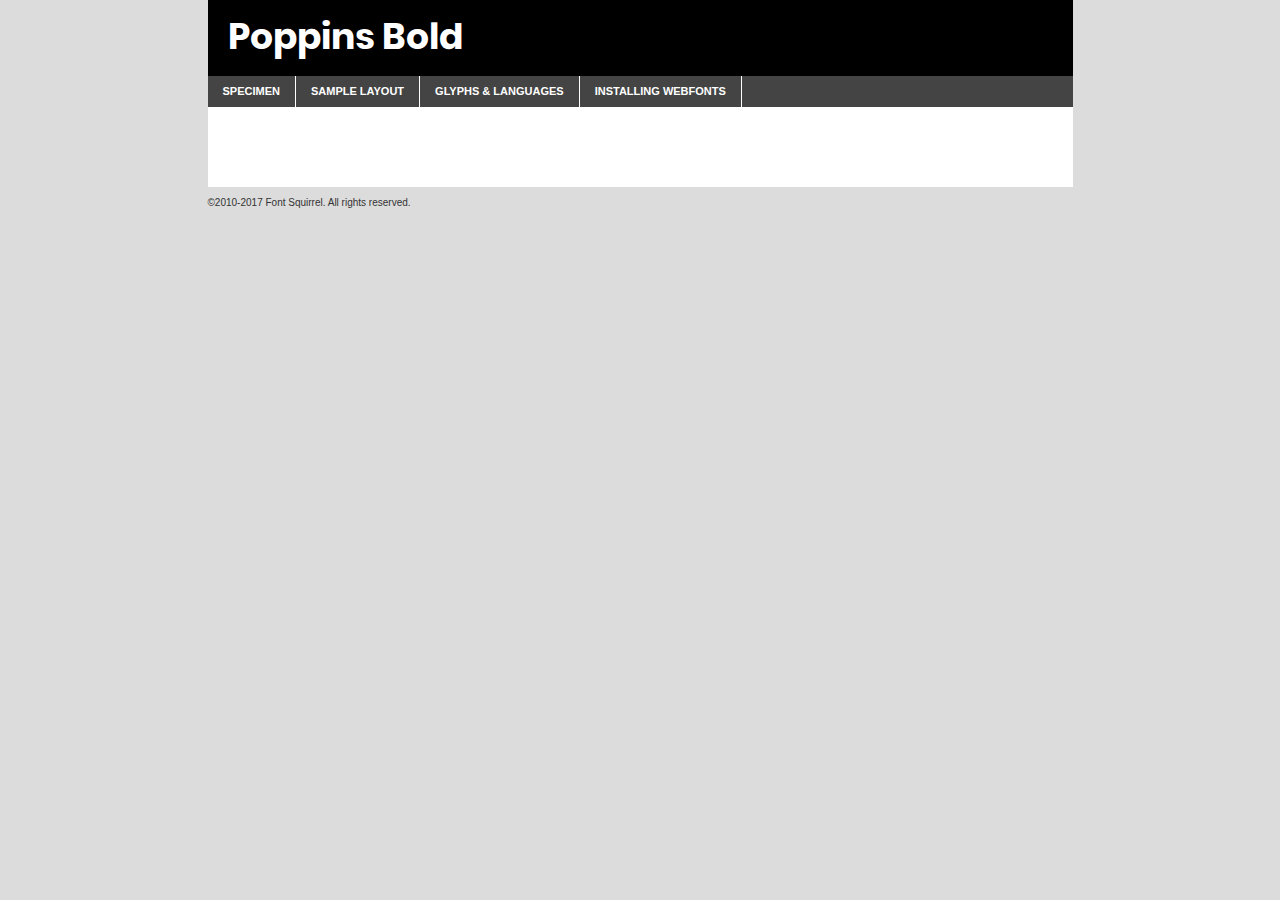
<file: _ui/fonts/Poppins/poppins-bold-demo.html>
<!DOCTYPE html PUBLIC "-//W3C//DTD XHTML 1.0 Transitional//EN"
	"http://www.w3.org/TR/xhtml1/DTD/xhtml1-transitional.dtd">

<html xmlns="http://www.w3.org/1999/xhtml" xml:lang="en" lang="en">
<head>
	<meta http-equiv="Content-Type" content="text/html; charset=utf-8" />
	<script src="http://ajax.googleapis.com/ajax/libs/jquery/1.7.2/jquery.min.js" type="text/javascript" charset="utf-8"></script>
	<script type="text/javascript">
	(function($){$.fn.easyTabs=function(option){var param=jQuery.extend({fadeSpeed:"fast",defaultContent:1,activeClass:'active'},option);$(this).each(function(){var thisId="#"+this.id;if(param.defaultContent==''){param.defaultContent=1;}
	if(typeof param.defaultContent=="number")
	{var defaultTab=$(thisId+" .tabs li:eq("+(param.defaultContent-1)+") a").attr('href').substr(1);}else{var defaultTab=param.defaultContent;}
	$(thisId+" .tabs li a").each(function(){var tabToHide=$(this).attr('href').substr(1);$("#"+tabToHide).addClass('easytabs-tab-content');});hideAll();changeContent(defaultTab);function hideAll(){$(thisId+" .easytabs-tab-content").hide();}
	function changeContent(tabId){hideAll();$(thisId+" .tabs li").removeClass(param.activeClass);$(thisId+" .tabs li a[href=#"+tabId+"]").closest('li').addClass(param.activeClass);if(param.fadeSpeed!="none")
	{$(thisId+" #"+tabId).fadeIn(param.fadeSpeed);}else{$(thisId+" #"+tabId).show();}}
	$(thisId+" .tabs li").click(function(){var tabId=$(this).find('a').attr('href').substr(1);changeContent(tabId);return false;});});}})(jQuery);
	</script>
	<link rel="stylesheet" href="specimen_files/specimen_stylesheet.css" type="text/css" charset="utf-8" />
	<link rel="stylesheet" href="stylesheet.css" type="text/css" charset="utf-8" />

	<style type="text/css">
					body{
				font-family: 'poppinsbold';
							}
		</style>

	<title>Poppins Bold Specimen</title>
	
	
	<script type="text/javascript" charset="utf-8">
		$(document).ready(function() {
			$('#container').easyTabs({defaultContent:1});
		});
	</script>
</head>

<body>
<div id="container">
	<div id="header">
		Poppins Bold	</div>
	<ul class="tabs">
		<li><a href="#specimen">Specimen</a></li>
		<li><a href="#layout">Sample Layout</a></li>
				<li><a href="#glyphs">Glyphs &amp; Languages</a></li>
		<li><a href="#installing">Installing Webfonts</a></li>
		
	</ul>
	
	<div id="main_content">

		
			<div id="specimen">
		
				<div class="section">
					<div class="grid12 firstcol">
						<div class="huge">AaBb</div>
					</div>
				</div>
		
				<div class="section">
					<div class="glyph_range">A&#x200B;B&#x200b;C&#x200b;D&#x200b;E&#x200b;F&#x200b;G&#x200b;H&#x200b;I&#x200b;J&#x200b;K&#x200b;L&#x200b;M&#x200b;N&#x200b;O&#x200b;P&#x200b;Q&#x200b;R&#x200b;S&#x200b;T&#x200b;U&#x200b;V&#x200b;W&#x200b;X&#x200b;Y&#x200b;Z&#x200b;a&#x200b;b&#x200b;c&#x200b;d&#x200b;e&#x200b;f&#x200b;g&#x200b;h&#x200b;i&#x200b;j&#x200b;k&#x200b;l&#x200b;m&#x200b;n&#x200b;o&#x200b;p&#x200b;q&#x200b;r&#x200b;s&#x200b;t&#x200b;u&#x200b;v&#x200b;w&#x200b;x&#x200b;y&#x200b;z&#x200b;1&#x200b;2&#x200b;3&#x200b;4&#x200b;5&#x200b;6&#x200b;7&#x200b;8&#x200b;9&#x200b;0&#x200b;&amp;&#x200b;.&#x200b;,&#x200b;?&#x200b;!&#x200b;&#64;&#x200b;(&#x200b;)&#x200b;#&#x200b;$&#x200b;%&#x200b;*&#x200b;+&#x200b;-&#x200b;=&#x200b;:&#x200b;;</div>
				</div>
				<div class="section">
					<div class="grid12 firstcol">
						<table class="sample_table">
							<tr><td>10</td><td class="size10">abcdefghijklmnopqrstuvwxyzABCDEFGHIJKLMNOPQRSTUVWXYZ0123456789abcdefghijklmnopqrstuvwxyzABCDEFGHIJKLMNOPQRSTUVWXYZ0123456789abcdefghijklmnopqrstuvwxyzABCDEFGHIJKLMNOPQRSTUVWXYZ</td></tr>
							<tr><td>11</td><td class="size11">abcdefghijklmnopqrstuvwxyzABCDEFGHIJKLMNOPQRSTUVWXYZ0123456789abcdefghijklmnopqrstuvwxyzABCDEFGHIJKLMNOPQRSTUVWXYZ0123456789abcdefghijklmnopqrstuvwxyzABCDEFGHIJKLMNOPQRSTUVWXYZ</td></tr>
							<tr><td>12</td><td class="size12">abcdefghijklmnopqrstuvwxyzABCDEFGHIJKLMNOPQRSTUVWXYZ0123456789abcdefghijklmnopqrstuvwxyzABCDEFGHIJKLMNOPQRSTUVWXYZ0123456789abcdefghijklmnopqrstuvwxyzABCDEFGHIJKLMNOPQRSTUVWXYZ</td></tr>
							<tr><td>13</td><td class="size13">abcdefghijklmnopqrstuvwxyzABCDEFGHIJKLMNOPQRSTUVWXYZ0123456789abcdefghijklmnopqrstuvwxyzABCDEFGHIJKLMNOPQRSTUVWXYZ0123456789abcdefghijklmnopqrstuvwxyzABCDEFGHIJKLMNOPQRSTUVWXYZ</td></tr>
							<tr><td>14</td><td class="size14">abcdefghijklmnopqrstuvwxyzABCDEFGHIJKLMNOPQRSTUVWXYZ0123456789abcdefghijklmnopqrstuvwxyzABCDEFGHIJKLMNOPQRSTUVWXYZ0123456789abcdefghijklmnopqrstuvwxyzABCDEFGHIJKLMNOPQRSTUVWXYZ</td></tr>
							<tr><td>16</td><td class="size16">abcdefghijklmnopqrstuvwxyzABCDEFGHIJKLMNOPQRSTUVWXYZ0123456789abcdefghijklmnopqrstuvwxyzABCDEFGHIJKLMNOPQRSTUVWXYZ</td></tr>
							<tr><td>18</td><td class="size18">abcdefghijklmnopqrstuvwxyzABCDEFGHIJKLMNOPQRSTUVWXYZ0123456789abcdefghijklmnopqrstuvwxyzABCDEFGHIJKLMNOPQRSTUVWXYZ</td></tr>
							<tr><td>20</td><td class="size20">abcdefghijklmnopqrstuvwxyzABCDEFGHIJKLMNOPQRSTUVWXYZ0123456789abcdefghijklmnopqrstuvwxyzABCDEFGHIJKLMNOPQRSTUVWXYZ</td></tr>
							<tr><td>24</td><td class="size24">abcdefghijklmnopqrstuvwxyzABCDEFGHIJKLMNOPQRSTUVWXYZ0123456789abcdefghijklmnopqrstuvwxyzABCDEFGHIJKLMNOPQRSTUVWXYZ</td></tr>
							<tr><td>30</td><td class="size30">abcdefghijklmnopqrstuvwxyzABCDEFGHIJKLMNOPQRSTUVWXYZ0123456789abcdefghijklmnopqrstuvwxyzABCDEFGHIJKLMNOPQRSTUVWXYZ</td></tr>
							<tr><td>36</td><td class="size36">abcdefghijklmnopqrstuvwxyzABCDEFGHIJKLMNOPQRSTUVWXYZ0123456789abcdefghijklmnopqrstuvwxyzABCDEFGHIJKLMNOPQRSTUVWXYZ</td></tr>
							<tr><td>48</td><td class="size48">abcdefghijklmnopqrstuvwxyzABCDEFGHIJKLMNOPQRSTUVWXYZ0123456789abcdefghijklmnopqrstuvwxyzABCDEFGHIJKLMNOPQRSTUVWXYZ</td></tr>
							<tr><td>60</td><td class="size60">abcdefghijklmnopqrstuvwxyzABCDEFGHIJKLMNOPQRSTUVWXYZ0123456789abcdefghijklmnopqrstuvwxyzABCDEFGHIJKLMNOPQRSTUVWXYZ</td></tr>
							<tr><td>72</td><td class="size72">abcdefghijklmnopqrstuvwxyzABCDEFGHIJKLMNOPQRSTUVWXYZ0123456789abcdefghijklmnopqrstuvwxyzABCDEFGHIJKLMNOPQRSTUVWXYZ</td></tr>
							<tr><td>90</td><td class="size90">abcdefghijklmnopqrstuvwxyzABCDEFGHIJKLMNOPQRSTUVWXYZ0123456789abcdefghijklmnopqrstuvwxyzABCDEFGHIJKLMNOPQRSTUVWXYZ</td></tr>
						</table>
				
					</div>
			
				</div>
		
		
		
								<div class="section" id="bodycomparison">


										<div id="xheight">
				<div class="fontbody">&#x25FC;&#x25FC;&#x25FC;&#x25FC;&#x25FC;&#x25FC;&#x25FC;&#x25FC;&#x25FC;&#x25FC;&#x25FC;&#x25FC;&#x25FC;&#x25FC;&#x25FC;&#x25FC;&#x25FC;&#x25FC;&#x25FC;&#x25FC;&#x25FC;&#x25FC;&#x25FC;&#x25FC;&#x25FC;&#x25FC;&#x25FC;&#x25FC;&#x25FC;&#x25FC;&#x25FC;&#x25FC;&#x25FC;&#x25FC;&#x25FC;&#x25FC;&#x25FC;&#x25FC;&#x25FC;&#x25FC;&#x25FC;&#x25FC;&#x25FC;&#x25FC;&#x25FC;&#x25FC;&#x25FC;&#x25FC;&#x25FC;&#x25FC;&#x25FC;&#x25FC;&#x25FC;&#x25FC;&#x25FC;&#x25FC;&#x25FC;&#x25FC;&#x25FC;&#x25FC;&#x25FC;&#x25FC;&#x25FC;&#x25FC;&#x25FC;&#x25FC;&#x25FC;&#x25FC;&#x25FC;&#x25FC;&#x25FC;&#x25FC;&#x25FC;&#x25FC;&#x25FC;&#x25FC;&#x25FC;&#x25FC;&#x25FC;&#x25FC;&#x25FC;&#x25FC;&#x25FC;&#x25FC;&#x25FC;&#x25FC;&#x25FC;&#x25FC;&#x25FC;&#x25FC;&#x25FC;&#x25FC;&#x25FC;&#x25FC;&#x25FC;&#x25FC;&#x25FC;&#x25FC;&#x25FC;body</div><div class="arialbody">body</div><div class="verdanabody">body</div><div class="georgiabody">body</div></div>
										<div class="fontbody" style="z-index:1">
											body<span>Poppins Bold</span>
										</div>
										<div class="arialbody" style="z-index:1">
											body<span>Arial</span>
										</div>
										<div class="verdanabody" style="z-index:1">
											body<span>Verdana</span>
										</div>
										<div class="georgiabody" style="z-index:1">
											body<span>Georgia</span>
										</div>



								</div>
		
		
				<div class="section psample psample_row1" id="">
					
					<div class="grid2 firstcol">
						<p class="size10"><span>10.</span>Aenean lacinia bibendum nulla sed consectetur. Fusce dapibus, tellus ac cursus commodo, tortor mauris condimentum nibh, ut fermentum massa justo sit amet risus. Nullam id dolor id nibh ultricies vehicula ut id elit. Cum sociis natoque penatibus et magnis dis parturient montes, nascetur ridiculus mus. Nulla vitae elit libero, a pharetra augue.</p>
			
					</div>
					<div class="grid3">
						<p class="size11"><span>11.</span>Aenean lacinia bibendum nulla sed consectetur. Fusce dapibus, tellus ac cursus commodo, tortor mauris condimentum nibh, ut fermentum massa justo sit amet risus. Nullam id dolor id nibh ultricies vehicula ut id elit. Cum sociis natoque penatibus et magnis dis parturient montes, nascetur ridiculus mus. Nulla vitae elit libero, a pharetra augue.</p>
			
					</div>
					<div class="grid3">
						<p class="size12"><span>12.</span>Aenean lacinia bibendum nulla sed consectetur. Fusce dapibus, tellus ac cursus commodo, tortor mauris condimentum nibh, ut fermentum massa justo sit amet risus. Nullam id dolor id nibh ultricies vehicula ut id elit. Cum sociis natoque penatibus et magnis dis parturient montes, nascetur ridiculus mus. Nulla vitae elit libero, a pharetra augue.</p>
			
					</div>
					<div class="grid4">
						<p class="size13"><span>13.</span>Aenean lacinia bibendum nulla sed consectetur. Fusce dapibus, tellus ac cursus commodo, tortor mauris condimentum nibh, ut fermentum massa justo sit amet risus. Nullam id dolor id nibh ultricies vehicula ut id elit. Cum sociis natoque penatibus et magnis dis parturient montes, nascetur ridiculus mus. Nulla vitae elit libero, a pharetra augue.</p>
			
					</div>
					<div class="white_blend"></div>
					
				</div>
				<div class="section psample psample_row2" id="">
					<div class="grid3 firstcol">
						<p class="size14"><span>14.</span>Aenean lacinia bibendum nulla sed consectetur. Fusce dapibus, tellus ac cursus commodo, tortor mauris condimentum nibh, ut fermentum massa justo sit amet risus. Nullam id dolor id nibh ultricies vehicula ut id elit. Cum sociis natoque penatibus et magnis dis parturient montes, nascetur ridiculus mus. Nulla vitae elit libero, a pharetra augue.</p>
			
					</div>
					<div class="grid4">
						<p class="size16"><span>16.</span>Aenean lacinia bibendum nulla sed consectetur. Fusce dapibus, tellus ac cursus commodo, tortor mauris condimentum nibh, ut fermentum massa justo sit amet risus. Nullam id dolor id nibh ultricies vehicula ut id elit. Cum sociis natoque penatibus et magnis dis parturient montes, nascetur ridiculus mus. Nulla vitae elit libero, a pharetra augue.</p>
			
					</div>
					<div class="grid5">
						<p class="size18"><span>18.</span>Aenean lacinia bibendum nulla sed consectetur. Fusce dapibus, tellus ac cursus commodo, tortor mauris condimentum nibh, ut fermentum massa justo sit amet risus. Nullam id dolor id nibh ultricies vehicula ut id elit. Cum sociis natoque penatibus et magnis dis parturient montes, nascetur ridiculus mus. Nulla vitae elit libero, a pharetra augue.</p>
			
					</div>

					<div class="white_blend"></div>

				</div>
				
				<div class="section psample psample_row3" id="">
					<div class="grid5 firstcol">
						<p class="size20"><span>20.</span>Aenean lacinia bibendum nulla sed consectetur. Fusce dapibus, tellus ac cursus commodo, tortor mauris condimentum nibh, ut fermentum massa justo sit amet risus. Nullam id dolor id nibh ultricies vehicula ut id elit. Cum sociis natoque penatibus et magnis dis parturient montes, nascetur ridiculus mus. Nulla vitae elit libero, a pharetra augue.</p>
					</div>
					<div class="grid7">
						<p class="size24"><span>24.</span>Aenean lacinia bibendum nulla sed consectetur. Fusce dapibus, tellus ac cursus commodo, tortor mauris condimentum nibh, ut fermentum massa justo sit amet risus. Nullam id dolor id nibh ultricies vehicula ut id elit. Cum sociis natoque penatibus et magnis dis parturient montes, nascetur ridiculus mus. Nulla vitae elit libero, a pharetra augue.</p>
					</div>
					
					<div class="white_blend"></div>
					
				</div>
				
				<div class="section psample psample_row4" id="">
					<div class="grid12 firstcol">
						<p class="size30"><span>30.</span>Aenean lacinia bibendum nulla sed consectetur. Fusce dapibus, tellus ac cursus commodo, tortor mauris condimentum nibh, ut fermentum massa justo sit amet risus. Nullam id dolor id nibh ultricies vehicula ut id elit. Cum sociis natoque penatibus et magnis dis parturient montes, nascetur ridiculus mus. Nulla vitae elit libero, a pharetra augue.</p>
					</div>
					<div class="white_blend"></div>
					
				</div>
				
				
				
				<div class="section psample psample_row1 fullreverse">
					<div class="grid2 firstcol">
						<p class="size10"><span>10.</span>Aenean lacinia bibendum nulla sed consectetur. Fusce dapibus, tellus ac cursus commodo, tortor mauris condimentum nibh, ut fermentum massa justo sit amet risus. Nullam id dolor id nibh ultricies vehicula ut id elit. Cum sociis natoque penatibus et magnis dis parturient montes, nascetur ridiculus mus. Nulla vitae elit libero, a pharetra augue.</p>
			
					</div>
					<div class="grid3">
						<p class="size11"><span>11.</span>Aenean lacinia bibendum nulla sed consectetur. Fusce dapibus, tellus ac cursus commodo, tortor mauris condimentum nibh, ut fermentum massa justo sit amet risus. Nullam id dolor id nibh ultricies vehicula ut id elit. Cum sociis natoque penatibus et magnis dis parturient montes, nascetur ridiculus mus. Nulla vitae elit libero, a pharetra augue.</p>
			
					</div>
					<div class="grid3">
						<p class="size12"><span>12.</span>Aenean lacinia bibendum nulla sed consectetur. Fusce dapibus, tellus ac cursus commodo, tortor mauris condimentum nibh, ut fermentum massa justo sit amet risus. Nullam id dolor id nibh ultricies vehicula ut id elit. Cum sociis natoque penatibus et magnis dis parturient montes, nascetur ridiculus mus. Nulla vitae elit libero, a pharetra augue.</p>
			
					</div>
					<div class="grid4">
						<p class="size13"><span>13.</span>Aenean lacinia bibendum nulla sed consectetur. Fusce dapibus, tellus ac cursus commodo, tortor mauris condimentum nibh, ut fermentum massa justo sit amet risus. Nullam id dolor id nibh ultricies vehicula ut id elit. Cum sociis natoque penatibus et magnis dis parturient montes, nascetur ridiculus mus. Nulla vitae elit libero, a pharetra augue.</p>
			
					</div>
					<div class="black_blend"></div>
					
				</div>
				
				<div class="section psample psample_row2 fullreverse">
					<div class="grid3 firstcol">
						<p class="size14"><span>14.</span>Aenean lacinia bibendum nulla sed consectetur. Fusce dapibus, tellus ac cursus commodo, tortor mauris condimentum nibh, ut fermentum massa justo sit amet risus. Nullam id dolor id nibh ultricies vehicula ut id elit. Cum sociis natoque penatibus et magnis dis parturient montes, nascetur ridiculus mus. Nulla vitae elit libero, a pharetra augue.</p>
			
					</div>
					<div class="grid4">
						<p class="size16"><span>16.</span>Aenean lacinia bibendum nulla sed consectetur. Fusce dapibus, tellus ac cursus commodo, tortor mauris condimentum nibh, ut fermentum massa justo sit amet risus. Nullam id dolor id nibh ultricies vehicula ut id elit. Cum sociis natoque penatibus et magnis dis parturient montes, nascetur ridiculus mus. Nulla vitae elit libero, a pharetra augue.</p>
			
					</div>
					<div class="grid5">
						<p class="size18"><span>18.</span>Aenean lacinia bibendum nulla sed consectetur. Fusce dapibus, tellus ac cursus commodo, tortor mauris condimentum nibh, ut fermentum massa justo sit amet risus. Nullam id dolor id nibh ultricies vehicula ut id elit. Cum sociis natoque penatibus et magnis dis parturient montes, nascetur ridiculus mus. Nulla vitae elit libero, a pharetra augue.</p>
			
					</div>
					<div class="black_blend"></div>

				</div>
				
				<div class="section psample fullreverse psample_row3" id="">
					<div class="grid5 firstcol">
						<p class="size20"><span>20.</span>Aenean lacinia bibendum nulla sed consectetur. Fusce dapibus, tellus ac cursus commodo, tortor mauris condimentum nibh, ut fermentum massa justo sit amet risus. Nullam id dolor id nibh ultricies vehicula ut id elit. Cum sociis natoque penatibus et magnis dis parturient montes, nascetur ridiculus mus. Nulla vitae elit libero, a pharetra augue.</p>
					</div>
					<div class="grid7">
						<p class="size24"><span>24.</span>Aenean lacinia bibendum nulla sed consectetur. Fusce dapibus, tellus ac cursus commodo, tortor mauris condimentum nibh, ut fermentum massa justo sit amet risus. Nullam id dolor id nibh ultricies vehicula ut id elit. Cum sociis natoque penatibus et magnis dis parturient montes, nascetur ridiculus mus. Nulla vitae elit libero, a pharetra augue.</p>
					</div>
					
					<div class="black_blend"></div>
					
				</div>
				
				<div class="section psample fullreverse psample_row4" id="" style="border-bottom: 20px #000 solid;">
					<div class="grid12 firstcol">
						<p class="size30"><span>30.</span>Aenean lacinia bibendum nulla sed consectetur. Fusce dapibus, tellus ac cursus commodo, tortor mauris condimentum nibh, ut fermentum massa justo sit amet risus. Nullam id dolor id nibh ultricies vehicula ut id elit. Cum sociis natoque penatibus et magnis dis parturient montes, nascetur ridiculus mus. Nulla vitae elit libero, a pharetra augue.</p>
					</div>
					<div class="black_blend"></div>
					
				</div>
				
				
				
				
			</div>
			
			<div id="layout">
				
				<div class="section">
					
					<div class="grid12 firstcol">
						<h1>Lorem Ipsum Dolor</h1>
						<h2>Etiam porta sem malesuada magna mollis euismod</h2>
						
						<p class="byline">By <a href="#link">Aenean Lacinia</a></p>
					</div>
				</div>
				<div class="section">
					<div class="grid8 firstcol">
						<p class="large">Donec sed odio dui. Morbi leo risus, porta ac consectetur ac, vestibulum at eros. Fusce dapibus, tellus ac cursus commodo, tortor mauris condimentum nibh, ut fermentum massa justo sit amet risus. </p>

						
						<h3>Pellentesque ornare sem</h3>

						<p>Maecenas sed diam eget risus varius blandit sit amet non magna. Maecenas faucibus mollis interdum. Donec ullamcorper nulla non metus auctor fringilla. Nullam id dolor id nibh ultricies vehicula ut id elit. Nullam id dolor id nibh ultricies vehicula ut id elit. </p>

						<p>Aenean eu leo quam. Pellentesque ornare sem lacinia quam venenatis vestibulum. Lorem ipsum dolor sit amet, consectetur adipiscing elit. Cum sociis natoque penatibus et magnis dis parturient montes, nascetur ridiculus mus. </p>

						<p>Nulla vitae elit libero, a pharetra augue. Praesent commodo cursus magna, vel scelerisque nisl consectetur et. Aenean lacinia bibendum nulla sed consectetur. </p>

						<p>Nullam quis risus eget urna mollis ornare vel eu leo. Nullam quis risus eget urna mollis ornare vel eu leo. Maecenas sed diam eget risus varius blandit sit amet non magna. Donec ullamcorper nulla non metus auctor fringilla. </p>

						<h3>Cras mattis consectetur</h3>

						<p>Aenean eu leo quam. Pellentesque ornare sem lacinia quam venenatis vestibulum. Aenean lacinia bibendum nulla sed consectetur. Integer posuere erat a ante venenatis dapibus posuere velit aliquet. Cras mattis consectetur purus sit amet fermentum. </p>

						<p>Nullam id dolor id nibh ultricies vehicula ut id elit. Nullam quis risus eget urna mollis ornare vel eu leo. Cras mattis consectetur purus sit amet fermentum.</p>
					</div>
					
					<div class="grid4 sidebar">
						
						<div class="box reverse">
							<p class="last">Nullam quis risus eget urna mollis ornare vel eu leo. Donec ullamcorper nulla non metus auctor fringilla. Cras mattis consectetur purus sit amet fermentum. Sed posuere consectetur est at lobortis. Lorem ipsum dolor sit amet, consectetur adipiscing elit. </p>
						</div>
						
						<p class="caption">Maecenas sed diam eget risus varius.</p>

						<p>Vestibulum id ligula porta felis euismod semper. Integer posuere erat a ante venenatis dapibus posuere velit aliquet. Vestibulum id ligula porta felis euismod semper. Sed posuere consectetur est at lobortis. Maecenas sed diam eget risus varius blandit sit amet non magna. Fusce dapibus, tellus ac cursus commodo, tortor mauris condimentum nibh, ut fermentum massa justo sit amet risus. </p>

					

						<p>Duis mollis, est non commodo luctus, nisi erat porttitor ligula, eget lacinia odio sem nec elit. Aenean lacinia bibendum nulla sed consectetur. Vivamus sagittis lacus vel augue laoreet rutrum faucibus dolor auctor. Aenean lacinia bibendum nulla sed consectetur. Nullam quis risus eget urna mollis ornare vel eu leo. </p>

						<p>Praesent commodo cursus magna, vel scelerisque nisl consectetur et. Donec ullamcorper nulla non metus auctor fringilla. Maecenas faucibus mollis interdum. Fusce dapibus, tellus ac cursus commodo, tortor mauris condimentum nibh, ut fermentum massa justo sit amet risus. </p>

					</div>
				</div>
				
			</div>


			



		<div id="glyphs">
			<div class="section">
				<div class="grid12 firstcol">
			
				<h1>Language Support</h1>
				<p>The subset of Poppins Bold in this kit supports the following languages:<br />
			
					Albanian, Basque, Breton, Chamorro, Danish, Dutch, English, Faroese, Finnish, French, Frisian, Galician, German, Icelandic, Italian, Malagasy, Norwegian, Portuguese, Spanish, Alsatian, Aragonese, Arapaho, Arrernte, Asturian, Aymara, Bislama, Cebuano, Corsican, Fijian, French_creole, Genoese, Gilbertese, Greenlandic, Haitian_creole, Hiligaynon, Hmong, Hopi, Ibanag, Iloko_ilokano, Indonesian, Interglossa_glosa, Interlingua, Irish_gaelic, Jerriais, Lojban, Lombard, Luxembourgeois, Manx, Mohawk, Norfolk_pitcairnese, Occitan, Oromo, Pangasinan, Papiamento, Piedmontese, Potawatomi, Rhaeto-romance, Romansh, Rotokas, Sami_lule, Samoan, Sardinian, Scots_gaelic, Seychelles_creole, Shona, Sicilian, Somali, Southern_ndebele, Swahili, Swati_swazi, Tagalog_filipino_pilipino, Tetum, Tok_pisin, Uyghur_latinized, Volapuk, Walloon, Warlpiri, Xhosa, Yapese, Zulu, Latinbasic, Ubasic, Demo				</p>
				<h1>Glyph Chart</h1>
				<p>The subset of Poppins Bold in this kit includes all the glyphs listed below. Unicode entities are included above each glyph to help you insert individual characters into your layout.</p>
				<div id="glyph_chart">
			
																														 <div><p>&amp;#13;</p>&#13;</div>
																				 <div><p>&amp;#32;</p>&#32;</div>
																				 <div><p>&amp;#33;</p>&#33;</div>
																				 <div><p>&amp;#34;</p>&#34;</div>
																				 <div><p>&amp;#35;</p>&#35;</div>
																				 <div><p>&amp;#36;</p>&#36;</div>
																				 <div><p>&amp;#37;</p>&#37;</div>
																				 <div><p>&amp;#38;</p>&#38;</div>
																				 <div><p>&amp;#39;</p>&#39;</div>
																				 <div><p>&amp;#40;</p>&#40;</div>
																				 <div><p>&amp;#41;</p>&#41;</div>
																				 <div><p>&amp;#42;</p>&#42;</div>
																				 <div><p>&amp;#43;</p>&#43;</div>
																				 <div><p>&amp;#44;</p>&#44;</div>
																				 <div><p>&amp;#45;</p>&#45;</div>
																				 <div><p>&amp;#46;</p>&#46;</div>
																				 <div><p>&amp;#47;</p>&#47;</div>
																				 <div><p>&amp;#48;</p>&#48;</div>
																				 <div><p>&amp;#49;</p>&#49;</div>
																				 <div><p>&amp;#50;</p>&#50;</div>
																				 <div><p>&amp;#51;</p>&#51;</div>
																				 <div><p>&amp;#52;</p>&#52;</div>
																				 <div><p>&amp;#53;</p>&#53;</div>
																				 <div><p>&amp;#54;</p>&#54;</div>
																				 <div><p>&amp;#55;</p>&#55;</div>
																				 <div><p>&amp;#56;</p>&#56;</div>
																				 <div><p>&amp;#57;</p>&#57;</div>
																				 <div><p>&amp;#58;</p>&#58;</div>
																				 <div><p>&amp;#59;</p>&#59;</div>
																				 <div><p>&amp;#60;</p>&#60;</div>
																				 <div><p>&amp;#61;</p>&#61;</div>
																				 <div><p>&amp;#62;</p>&#62;</div>
																				 <div><p>&amp;#63;</p>&#63;</div>
																				 <div><p>&amp;#64;</p>&#64;</div>
																				 <div><p>&amp;#65;</p>&#65;</div>
																				 <div><p>&amp;#66;</p>&#66;</div>
																				 <div><p>&amp;#67;</p>&#67;</div>
																				 <div><p>&amp;#68;</p>&#68;</div>
																				 <div><p>&amp;#69;</p>&#69;</div>
																				 <div><p>&amp;#70;</p>&#70;</div>
																				 <div><p>&amp;#71;</p>&#71;</div>
																				 <div><p>&amp;#72;</p>&#72;</div>
																				 <div><p>&amp;#73;</p>&#73;</div>
																				 <div><p>&amp;#74;</p>&#74;</div>
																				 <div><p>&amp;#75;</p>&#75;</div>
																				 <div><p>&amp;#76;</p>&#76;</div>
																				 <div><p>&amp;#77;</p>&#77;</div>
																				 <div><p>&amp;#78;</p>&#78;</div>
																				 <div><p>&amp;#79;</p>&#79;</div>
																				 <div><p>&amp;#80;</p>&#80;</div>
																				 <div><p>&amp;#81;</p>&#81;</div>
																				 <div><p>&amp;#82;</p>&#82;</div>
																				 <div><p>&amp;#83;</p>&#83;</div>
																				 <div><p>&amp;#84;</p>&#84;</div>
																				 <div><p>&amp;#85;</p>&#85;</div>
																				 <div><p>&amp;#86;</p>&#86;</div>
																				 <div><p>&amp;#87;</p>&#87;</div>
																				 <div><p>&amp;#88;</p>&#88;</div>
																				 <div><p>&amp;#89;</p>&#89;</div>
																				 <div><p>&amp;#90;</p>&#90;</div>
																				 <div><p>&amp;#91;</p>&#91;</div>
																				 <div><p>&amp;#92;</p>&#92;</div>
																				 <div><p>&amp;#93;</p>&#93;</div>
																				 <div><p>&amp;#94;</p>&#94;</div>
																				 <div><p>&amp;#95;</p>&#95;</div>
																				 <div><p>&amp;#96;</p>&#96;</div>
																				 <div><p>&amp;#97;</p>&#97;</div>
																				 <div><p>&amp;#98;</p>&#98;</div>
																				 <div><p>&amp;#99;</p>&#99;</div>
																				 <div><p>&amp;#100;</p>&#100;</div>
																				 <div><p>&amp;#101;</p>&#101;</div>
																				 <div><p>&amp;#102;</p>&#102;</div>
																				 <div><p>&amp;#103;</p>&#103;</div>
																				 <div><p>&amp;#104;</p>&#104;</div>
																				 <div><p>&amp;#105;</p>&#105;</div>
																				 <div><p>&amp;#106;</p>&#106;</div>
																				 <div><p>&amp;#107;</p>&#107;</div>
																				 <div><p>&amp;#108;</p>&#108;</div>
																				 <div><p>&amp;#109;</p>&#109;</div>
																				 <div><p>&amp;#110;</p>&#110;</div>
																				 <div><p>&amp;#111;</p>&#111;</div>
																				 <div><p>&amp;#112;</p>&#112;</div>
																				 <div><p>&amp;#113;</p>&#113;</div>
																				 <div><p>&amp;#114;</p>&#114;</div>
																				 <div><p>&amp;#115;</p>&#115;</div>
																				 <div><p>&amp;#116;</p>&#116;</div>
																				 <div><p>&amp;#117;</p>&#117;</div>
																				 <div><p>&amp;#118;</p>&#118;</div>
																				 <div><p>&amp;#119;</p>&#119;</div>
																				 <div><p>&amp;#120;</p>&#120;</div>
																				 <div><p>&amp;#121;</p>&#121;</div>
																				 <div><p>&amp;#122;</p>&#122;</div>
																				 <div><p>&amp;#123;</p>&#123;</div>
																				 <div><p>&amp;#124;</p>&#124;</div>
																				 <div><p>&amp;#125;</p>&#125;</div>
																				 <div><p>&amp;#126;</p>&#126;</div>
																				 <div><p>&amp;#160;</p>&#160;</div>
																				 <div><p>&amp;#161;</p>&#161;</div>
																				 <div><p>&amp;#162;</p>&#162;</div>
																				 <div><p>&amp;#163;</p>&#163;</div>
																				 <div><p>&amp;#164;</p>&#164;</div>
																				 <div><p>&amp;#165;</p>&#165;</div>
																				 <div><p>&amp;#166;</p>&#166;</div>
																				 <div><p>&amp;#167;</p>&#167;</div>
																				 <div><p>&amp;#168;</p>&#168;</div>
																				 <div><p>&amp;#169;</p>&#169;</div>
																				 <div><p>&amp;#170;</p>&#170;</div>
																				 <div><p>&amp;#171;</p>&#171;</div>
																				 <div><p>&amp;#172;</p>&#172;</div>
																				 <div><p>&amp;#173;</p>&#173;</div>
																				 <div><p>&amp;#174;</p>&#174;</div>
																				 <div><p>&amp;#175;</p>&#175;</div>
																				 <div><p>&amp;#176;</p>&#176;</div>
																				 <div><p>&amp;#177;</p>&#177;</div>
																				 <div><p>&amp;#178;</p>&#178;</div>
																				 <div><p>&amp;#179;</p>&#179;</div>
																				 <div><p>&amp;#180;</p>&#180;</div>
																				 <div><p>&amp;#181;</p>&#181;</div>
																				 <div><p>&amp;#182;</p>&#182;</div>
																				 <div><p>&amp;#183;</p>&#183;</div>
																				 <div><p>&amp;#184;</p>&#184;</div>
																				 <div><p>&amp;#185;</p>&#185;</div>
																				 <div><p>&amp;#186;</p>&#186;</div>
																				 <div><p>&amp;#187;</p>&#187;</div>
																				 <div><p>&amp;#188;</p>&#188;</div>
																				 <div><p>&amp;#189;</p>&#189;</div>
																				 <div><p>&amp;#190;</p>&#190;</div>
																				 <div><p>&amp;#191;</p>&#191;</div>
																				 <div><p>&amp;#192;</p>&#192;</div>
																				 <div><p>&amp;#193;</p>&#193;</div>
																				 <div><p>&amp;#194;</p>&#194;</div>
																				 <div><p>&amp;#195;</p>&#195;</div>
																				 <div><p>&amp;#196;</p>&#196;</div>
																				 <div><p>&amp;#197;</p>&#197;</div>
																				 <div><p>&amp;#198;</p>&#198;</div>
																				 <div><p>&amp;#199;</p>&#199;</div>
																				 <div><p>&amp;#200;</p>&#200;</div>
																				 <div><p>&amp;#201;</p>&#201;</div>
																				 <div><p>&amp;#202;</p>&#202;</div>
																				 <div><p>&amp;#203;</p>&#203;</div>
																				 <div><p>&amp;#204;</p>&#204;</div>
																				 <div><p>&amp;#205;</p>&#205;</div>
																				 <div><p>&amp;#206;</p>&#206;</div>
																				 <div><p>&amp;#207;</p>&#207;</div>
																				 <div><p>&amp;#208;</p>&#208;</div>
																				 <div><p>&amp;#209;</p>&#209;</div>
																				 <div><p>&amp;#210;</p>&#210;</div>
																				 <div><p>&amp;#211;</p>&#211;</div>
																				 <div><p>&amp;#212;</p>&#212;</div>
																				 <div><p>&amp;#213;</p>&#213;</div>
																				 <div><p>&amp;#214;</p>&#214;</div>
																				 <div><p>&amp;#215;</p>&#215;</div>
																				 <div><p>&amp;#216;</p>&#216;</div>
																				 <div><p>&amp;#217;</p>&#217;</div>
																				 <div><p>&amp;#218;</p>&#218;</div>
																				 <div><p>&amp;#219;</p>&#219;</div>
																				 <div><p>&amp;#220;</p>&#220;</div>
																				 <div><p>&amp;#221;</p>&#221;</div>
																				 <div><p>&amp;#222;</p>&#222;</div>
																				 <div><p>&amp;#223;</p>&#223;</div>
																				 <div><p>&amp;#224;</p>&#224;</div>
																				 <div><p>&amp;#225;</p>&#225;</div>
																				 <div><p>&amp;#226;</p>&#226;</div>
																				 <div><p>&amp;#227;</p>&#227;</div>
																				 <div><p>&amp;#228;</p>&#228;</div>
																				 <div><p>&amp;#229;</p>&#229;</div>
																				 <div><p>&amp;#230;</p>&#230;</div>
																				 <div><p>&amp;#231;</p>&#231;</div>
																				 <div><p>&amp;#232;</p>&#232;</div>
																				 <div><p>&amp;#233;</p>&#233;</div>
																				 <div><p>&amp;#234;</p>&#234;</div>
																				 <div><p>&amp;#235;</p>&#235;</div>
																				 <div><p>&amp;#236;</p>&#236;</div>
																				 <div><p>&amp;#237;</p>&#237;</div>
																				 <div><p>&amp;#238;</p>&#238;</div>
																				 <div><p>&amp;#239;</p>&#239;</div>
																				 <div><p>&amp;#240;</p>&#240;</div>
																				 <div><p>&amp;#241;</p>&#241;</div>
																				 <div><p>&amp;#242;</p>&#242;</div>
																				 <div><p>&amp;#243;</p>&#243;</div>
																				 <div><p>&amp;#244;</p>&#244;</div>
																				 <div><p>&amp;#245;</p>&#245;</div>
																				 <div><p>&amp;#246;</p>&#246;</div>
																				 <div><p>&amp;#247;</p>&#247;</div>
																				 <div><p>&amp;#248;</p>&#248;</div>
																				 <div><p>&amp;#249;</p>&#249;</div>
																				 <div><p>&amp;#250;</p>&#250;</div>
																				 <div><p>&amp;#251;</p>&#251;</div>
																				 <div><p>&amp;#252;</p>&#252;</div>
																				 <div><p>&amp;#253;</p>&#253;</div>
																				 <div><p>&amp;#254;</p>&#254;</div>
																				 <div><p>&amp;#255;</p>&#255;</div>
																				 <div><p>&amp;#338;</p>&#338;</div>
																				 <div><p>&amp;#339;</p>&#339;</div>
																				 <div><p>&amp;#376;</p>&#376;</div>
																				 <div><p>&amp;#710;</p>&#710;</div>
																				 <div><p>&amp;#732;</p>&#732;</div>
																				 <div><p>&amp;#8192;</p>&#8192;</div>
																				 <div><p>&amp;#8193;</p>&#8193;</div>
																				 <div><p>&amp;#8194;</p>&#8194;</div>
																				 <div><p>&amp;#8195;</p>&#8195;</div>
																				 <div><p>&amp;#8196;</p>&#8196;</div>
																				 <div><p>&amp;#8197;</p>&#8197;</div>
																				 <div><p>&amp;#8198;</p>&#8198;</div>
																				 <div><p>&amp;#8199;</p>&#8199;</div>
																				 <div><p>&amp;#8200;</p>&#8200;</div>
																				 <div><p>&amp;#8201;</p>&#8201;</div>
																				 <div><p>&amp;#8202;</p>&#8202;</div>
																				 <div><p>&amp;#8208;</p>&#8208;</div>
																				 <div><p>&amp;#8209;</p>&#8209;</div>
																				 <div><p>&amp;#8210;</p>&#8210;</div>
																				 <div><p>&amp;#8211;</p>&#8211;</div>
																				 <div><p>&amp;#8212;</p>&#8212;</div>
																				 <div><p>&amp;#8216;</p>&#8216;</div>
																				 <div><p>&amp;#8217;</p>&#8217;</div>
																				 <div><p>&amp;#8218;</p>&#8218;</div>
																				 <div><p>&amp;#8220;</p>&#8220;</div>
																				 <div><p>&amp;#8221;</p>&#8221;</div>
																				 <div><p>&amp;#8222;</p>&#8222;</div>
																				 <div><p>&amp;#8226;</p>&#8226;</div>
																				 <div><p>&amp;#8230;</p>&#8230;</div>
																				 <div><p>&amp;#8239;</p>&#8239;</div>
																				 <div><p>&amp;#8249;</p>&#8249;</div>
																				 <div><p>&amp;#8250;</p>&#8250;</div>
																				 <div><p>&amp;#8287;</p>&#8287;</div>
																				 <div><p>&amp;#8364;</p>&#8364;</div>
																				 <div><p>&amp;#8482;</p>&#8482;</div>
																				 <div><p>&amp;#9724;</p>&#9724;</div>
																				 <div><p>&amp;#64257;</p>&#64257;</div>
																				 <div><p>&amp;#64258;</p>&#64258;</div>
																																																</div>	
				</div>
		
		
			</div>
		</div>
		
		
		<div id="specs">
			
		</div>
	
		<div id="installing">
			<div class="section">
				<div class="grid7 firstcol">
					<h1>Installing Webfonts</h1>
					
					<p>Webfonts are supported by all major browser platforms but not all in the same way. There are currently four different font formats that must be included in order to target all browsers. This includes TTF, WOFF, EOT and SVG.</p>
					
					<h2>1. Upload your webfonts</h2>
					<p>You must upload your webfont kit to your website. They should be in or near the same directory as your CSS files.</p>
					
					<h2>2. Include the webfont stylesheet</h2>
					<p>A special CSS @font-face declaration helps the various browsers select the appropriate font it needs without causing you a bunch of headaches. Learn more about this syntax by reading the <a href="https://www.fontspring.com/blog/further-hardening-of-the-bulletproof-syntax">Fontspring blog post</a> about it. The code for it is as follows:</p>


<code>
@font-face{ 
	font-family: 'MyWebFont';
	src: url('WebFont.eot');
	src: url('WebFont.eot?#iefix') format('embedded-opentype'),
	     url('WebFont.woff') format('woff'),
	     url('WebFont.ttf') format('truetype'),
	     url('WebFont.svg#webfont') format('svg');
}
</code>

	<p>We've already gone ahead and generated the code for you. All you have to do is link to the stylesheet in your HTML, like this:</p>
	<code>&lt;link rel=&quot;stylesheet&quot; href=&quot;stylesheet.css&quot; type=&quot;text/css&quot; charset=&quot;utf-8&quot; /&gt;</code>

					<h2>3. Modify your own stylesheet</h2>
					<p>To take advantage of your new fonts, you must tell your stylesheet to use them. Look at the original @font-face declaration above and find the property called "font-family." The name linked there will be what you use to reference the font. Prepend that webfont name to the font stack in the "font-family" property, inside the selector you want to change. For example:</p>
<code>p { font-family: 'WebFont', Arial, sans-serif; }</code>

<h2>4. Test</h2>
<p>Getting webfonts to work cross-browser <em>can</em> be tricky. Use the information in the sidebar to help you if you find that fonts aren't loading in a particular browser.</p>
				</div>
				
				<div class="grid5 sidebar">
					<div class="box">
						<h2>Troubleshooting<br />Font-Face Problems</h2>
						<p>Having trouble getting your webfonts to load in your new website? Here are some tips to sort out what might be the problem.</p>

						<h3>Fonts not showing in any browser</h3>

						<p>This sounds like you need to work on the plumbing. You either did not upload the fonts to the correct directory, or you did not link the fonts properly in the CSS. If you've confirmed that all this is correct and you still have a problem, take a look at your .htaccess file and see if requests are getting intercepted.</p>

						<h3>Fonts not loading in iPhone or iPad</h3>

						<p>The most common problem here is that you are serving the fonts from an IIS server. IIS refuses to serve files that have unknown MIME types. If that is the case, you must set the MIME type for SVG to "image/svg+xml" in the server settings. Follow these instructions from Microsoft if you need help.</p>

						<h3>Fonts not loading in Firefox</h3>

						<p>The primary reason for this failure? You are still using a version Firefox older than 3.5. So upgrade already! If that isn't it, then you are very likely serving fonts from a different domain. Firefox requires that all font assets be served from the same domain. Lastly it is possible that you need to add WOFF to your list of MIME types (if you are serving via IIS.)</p>

						<h3>Fonts not loading in IE</h3>

						<p>Are you looking at Internet Explorer on an actual Windows machine or are you cheating by using a service like Adobe BrowserLab? Many of these screenshot services do not render @font-face for IE. Best to test it on a real machine.</p>

						<h3>Fonts not loading in IE9</h3>

						<p>IE9, like Firefox, requires that fonts be served from the same domain as the website. Make sure that is the case.</p>
					</div>
				</div>
			</div>
			
		</div>
	
	</div>
	<div id="footer">
		<p>&copy;2010-2017 Font Squirrel. All rights reserved.</p>
	</div>
</div>
</body>
</html>
</file>
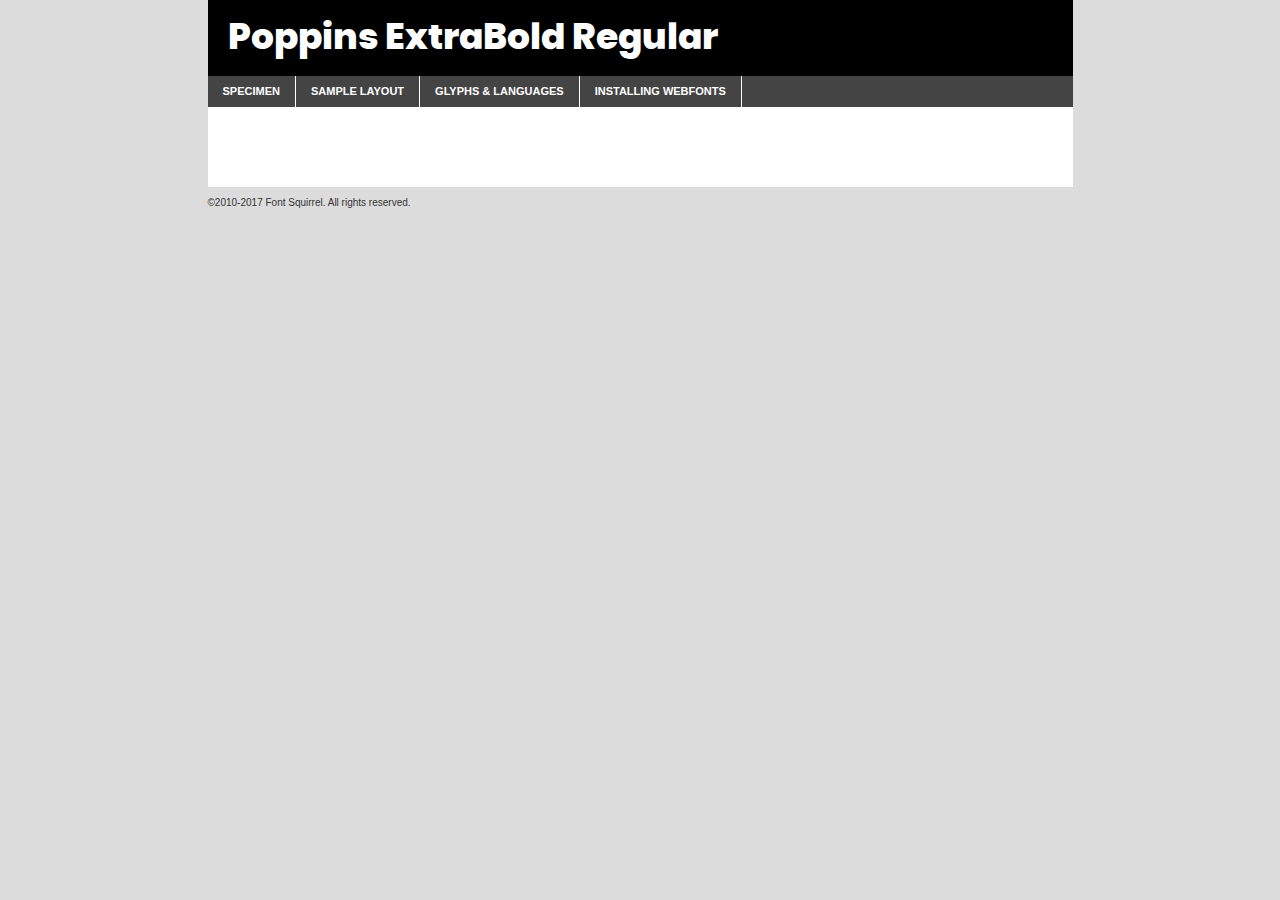
<file: _ui/fonts/Poppins/poppins-extrabold-demo.html>
<!DOCTYPE html PUBLIC "-//W3C//DTD XHTML 1.0 Transitional//EN"
	"http://www.w3.org/TR/xhtml1/DTD/xhtml1-transitional.dtd">

<html xmlns="http://www.w3.org/1999/xhtml" xml:lang="en" lang="en">
<head>
	<meta http-equiv="Content-Type" content="text/html; charset=utf-8" />
	<script src="http://ajax.googleapis.com/ajax/libs/jquery/1.7.2/jquery.min.js" type="text/javascript" charset="utf-8"></script>
	<script type="text/javascript">
	(function($){$.fn.easyTabs=function(option){var param=jQuery.extend({fadeSpeed:"fast",defaultContent:1,activeClass:'active'},option);$(this).each(function(){var thisId="#"+this.id;if(param.defaultContent==''){param.defaultContent=1;}
	if(typeof param.defaultContent=="number")
	{var defaultTab=$(thisId+" .tabs li:eq("+(param.defaultContent-1)+") a").attr('href').substr(1);}else{var defaultTab=param.defaultContent;}
	$(thisId+" .tabs li a").each(function(){var tabToHide=$(this).attr('href').substr(1);$("#"+tabToHide).addClass('easytabs-tab-content');});hideAll();changeContent(defaultTab);function hideAll(){$(thisId+" .easytabs-tab-content").hide();}
	function changeContent(tabId){hideAll();$(thisId+" .tabs li").removeClass(param.activeClass);$(thisId+" .tabs li a[href=#"+tabId+"]").closest('li').addClass(param.activeClass);if(param.fadeSpeed!="none")
	{$(thisId+" #"+tabId).fadeIn(param.fadeSpeed);}else{$(thisId+" #"+tabId).show();}}
	$(thisId+" .tabs li").click(function(){var tabId=$(this).find('a').attr('href').substr(1);changeContent(tabId);return false;});});}})(jQuery);
	</script>
	<link rel="stylesheet" href="specimen_files/specimen_stylesheet.css" type="text/css" charset="utf-8" />
	<link rel="stylesheet" href="stylesheet.css" type="text/css" charset="utf-8" />

	<style type="text/css">
					body{
				font-family: 'poppinsextrabold';
							}
		</style>

	<title>Poppins ExtraBold Regular Specimen</title>
	
	
	<script type="text/javascript" charset="utf-8">
		$(document).ready(function() {
			$('#container').easyTabs({defaultContent:1});
		});
	</script>
</head>

<body>
<div id="container">
	<div id="header">
		Poppins ExtraBold Regular	</div>
	<ul class="tabs">
		<li><a href="#specimen">Specimen</a></li>
		<li><a href="#layout">Sample Layout</a></li>
				<li><a href="#glyphs">Glyphs &amp; Languages</a></li>
		<li><a href="#installing">Installing Webfonts</a></li>
		
	</ul>
	
	<div id="main_content">

		
			<div id="specimen">
		
				<div class="section">
					<div class="grid12 firstcol">
						<div class="huge">AaBb</div>
					</div>
				</div>
		
				<div class="section">
					<div class="glyph_range">A&#x200B;B&#x200b;C&#x200b;D&#x200b;E&#x200b;F&#x200b;G&#x200b;H&#x200b;I&#x200b;J&#x200b;K&#x200b;L&#x200b;M&#x200b;N&#x200b;O&#x200b;P&#x200b;Q&#x200b;R&#x200b;S&#x200b;T&#x200b;U&#x200b;V&#x200b;W&#x200b;X&#x200b;Y&#x200b;Z&#x200b;a&#x200b;b&#x200b;c&#x200b;d&#x200b;e&#x200b;f&#x200b;g&#x200b;h&#x200b;i&#x200b;j&#x200b;k&#x200b;l&#x200b;m&#x200b;n&#x200b;o&#x200b;p&#x200b;q&#x200b;r&#x200b;s&#x200b;t&#x200b;u&#x200b;v&#x200b;w&#x200b;x&#x200b;y&#x200b;z&#x200b;1&#x200b;2&#x200b;3&#x200b;4&#x200b;5&#x200b;6&#x200b;7&#x200b;8&#x200b;9&#x200b;0&#x200b;&amp;&#x200b;.&#x200b;,&#x200b;?&#x200b;!&#x200b;&#64;&#x200b;(&#x200b;)&#x200b;#&#x200b;$&#x200b;%&#x200b;*&#x200b;+&#x200b;-&#x200b;=&#x200b;:&#x200b;;</div>
				</div>
				<div class="section">
					<div class="grid12 firstcol">
						<table class="sample_table">
							<tr><td>10</td><td class="size10">abcdefghijklmnopqrstuvwxyzABCDEFGHIJKLMNOPQRSTUVWXYZ0123456789abcdefghijklmnopqrstuvwxyzABCDEFGHIJKLMNOPQRSTUVWXYZ0123456789abcdefghijklmnopqrstuvwxyzABCDEFGHIJKLMNOPQRSTUVWXYZ</td></tr>
							<tr><td>11</td><td class="size11">abcdefghijklmnopqrstuvwxyzABCDEFGHIJKLMNOPQRSTUVWXYZ0123456789abcdefghijklmnopqrstuvwxyzABCDEFGHIJKLMNOPQRSTUVWXYZ0123456789abcdefghijklmnopqrstuvwxyzABCDEFGHIJKLMNOPQRSTUVWXYZ</td></tr>
							<tr><td>12</td><td class="size12">abcdefghijklmnopqrstuvwxyzABCDEFGHIJKLMNOPQRSTUVWXYZ0123456789abcdefghijklmnopqrstuvwxyzABCDEFGHIJKLMNOPQRSTUVWXYZ0123456789abcdefghijklmnopqrstuvwxyzABCDEFGHIJKLMNOPQRSTUVWXYZ</td></tr>
							<tr><td>13</td><td class="size13">abcdefghijklmnopqrstuvwxyzABCDEFGHIJKLMNOPQRSTUVWXYZ0123456789abcdefghijklmnopqrstuvwxyzABCDEFGHIJKLMNOPQRSTUVWXYZ0123456789abcdefghijklmnopqrstuvwxyzABCDEFGHIJKLMNOPQRSTUVWXYZ</td></tr>
							<tr><td>14</td><td class="size14">abcdefghijklmnopqrstuvwxyzABCDEFGHIJKLMNOPQRSTUVWXYZ0123456789abcdefghijklmnopqrstuvwxyzABCDEFGHIJKLMNOPQRSTUVWXYZ0123456789abcdefghijklmnopqrstuvwxyzABCDEFGHIJKLMNOPQRSTUVWXYZ</td></tr>
							<tr><td>16</td><td class="size16">abcdefghijklmnopqrstuvwxyzABCDEFGHIJKLMNOPQRSTUVWXYZ0123456789abcdefghijklmnopqrstuvwxyzABCDEFGHIJKLMNOPQRSTUVWXYZ</td></tr>
							<tr><td>18</td><td class="size18">abcdefghijklmnopqrstuvwxyzABCDEFGHIJKLMNOPQRSTUVWXYZ0123456789abcdefghijklmnopqrstuvwxyzABCDEFGHIJKLMNOPQRSTUVWXYZ</td></tr>
							<tr><td>20</td><td class="size20">abcdefghijklmnopqrstuvwxyzABCDEFGHIJKLMNOPQRSTUVWXYZ0123456789abcdefghijklmnopqrstuvwxyzABCDEFGHIJKLMNOPQRSTUVWXYZ</td></tr>
							<tr><td>24</td><td class="size24">abcdefghijklmnopqrstuvwxyzABCDEFGHIJKLMNOPQRSTUVWXYZ0123456789abcdefghijklmnopqrstuvwxyzABCDEFGHIJKLMNOPQRSTUVWXYZ</td></tr>
							<tr><td>30</td><td class="size30">abcdefghijklmnopqrstuvwxyzABCDEFGHIJKLMNOPQRSTUVWXYZ0123456789abcdefghijklmnopqrstuvwxyzABCDEFGHIJKLMNOPQRSTUVWXYZ</td></tr>
							<tr><td>36</td><td class="size36">abcdefghijklmnopqrstuvwxyzABCDEFGHIJKLMNOPQRSTUVWXYZ0123456789abcdefghijklmnopqrstuvwxyzABCDEFGHIJKLMNOPQRSTUVWXYZ</td></tr>
							<tr><td>48</td><td class="size48">abcdefghijklmnopqrstuvwxyzABCDEFGHIJKLMNOPQRSTUVWXYZ0123456789abcdefghijklmnopqrstuvwxyzABCDEFGHIJKLMNOPQRSTUVWXYZ</td></tr>
							<tr><td>60</td><td class="size60">abcdefghijklmnopqrstuvwxyzABCDEFGHIJKLMNOPQRSTUVWXYZ0123456789abcdefghijklmnopqrstuvwxyzABCDEFGHIJKLMNOPQRSTUVWXYZ</td></tr>
							<tr><td>72</td><td class="size72">abcdefghijklmnopqrstuvwxyzABCDEFGHIJKLMNOPQRSTUVWXYZ0123456789abcdefghijklmnopqrstuvwxyzABCDEFGHIJKLMNOPQRSTUVWXYZ</td></tr>
							<tr><td>90</td><td class="size90">abcdefghijklmnopqrstuvwxyzABCDEFGHIJKLMNOPQRSTUVWXYZ0123456789abcdefghijklmnopqrstuvwxyzABCDEFGHIJKLMNOPQRSTUVWXYZ</td></tr>
						</table>
				
					</div>
			
				</div>
		
		
		
								<div class="section" id="bodycomparison">


										<div id="xheight">
				<div class="fontbody">&#x25FC;&#x25FC;&#x25FC;&#x25FC;&#x25FC;&#x25FC;&#x25FC;&#x25FC;&#x25FC;&#x25FC;&#x25FC;&#x25FC;&#x25FC;&#x25FC;&#x25FC;&#x25FC;&#x25FC;&#x25FC;&#x25FC;&#x25FC;&#x25FC;&#x25FC;&#x25FC;&#x25FC;&#x25FC;&#x25FC;&#x25FC;&#x25FC;&#x25FC;&#x25FC;&#x25FC;&#x25FC;&#x25FC;&#x25FC;&#x25FC;&#x25FC;&#x25FC;&#x25FC;&#x25FC;&#x25FC;&#x25FC;&#x25FC;&#x25FC;&#x25FC;&#x25FC;&#x25FC;&#x25FC;&#x25FC;&#x25FC;&#x25FC;&#x25FC;&#x25FC;&#x25FC;&#x25FC;&#x25FC;&#x25FC;&#x25FC;&#x25FC;&#x25FC;&#x25FC;&#x25FC;&#x25FC;&#x25FC;&#x25FC;&#x25FC;&#x25FC;&#x25FC;&#x25FC;&#x25FC;&#x25FC;&#x25FC;&#x25FC;&#x25FC;&#x25FC;&#x25FC;&#x25FC;&#x25FC;&#x25FC;&#x25FC;&#x25FC;&#x25FC;&#x25FC;&#x25FC;&#x25FC;&#x25FC;&#x25FC;&#x25FC;&#x25FC;&#x25FC;&#x25FC;&#x25FC;&#x25FC;&#x25FC;&#x25FC;&#x25FC;&#x25FC;&#x25FC;&#x25FC;&#x25FC;body</div><div class="arialbody">body</div><div class="verdanabody">body</div><div class="georgiabody">body</div></div>
										<div class="fontbody" style="z-index:1">
											body<span>Poppins ExtraBold Regular</span>
										</div>
										<div class="arialbody" style="z-index:1">
											body<span>Arial</span>
										</div>
										<div class="verdanabody" style="z-index:1">
											body<span>Verdana</span>
										</div>
										<div class="georgiabody" style="z-index:1">
											body<span>Georgia</span>
										</div>



								</div>
		
		
				<div class="section psample psample_row1" id="">
					
					<div class="grid2 firstcol">
						<p class="size10"><span>10.</span>Aenean lacinia bibendum nulla sed consectetur. Fusce dapibus, tellus ac cursus commodo, tortor mauris condimentum nibh, ut fermentum massa justo sit amet risus. Nullam id dolor id nibh ultricies vehicula ut id elit. Cum sociis natoque penatibus et magnis dis parturient montes, nascetur ridiculus mus. Nulla vitae elit libero, a pharetra augue.</p>
			
					</div>
					<div class="grid3">
						<p class="size11"><span>11.</span>Aenean lacinia bibendum nulla sed consectetur. Fusce dapibus, tellus ac cursus commodo, tortor mauris condimentum nibh, ut fermentum massa justo sit amet risus. Nullam id dolor id nibh ultricies vehicula ut id elit. Cum sociis natoque penatibus et magnis dis parturient montes, nascetur ridiculus mus. Nulla vitae elit libero, a pharetra augue.</p>
			
					</div>
					<div class="grid3">
						<p class="size12"><span>12.</span>Aenean lacinia bibendum nulla sed consectetur. Fusce dapibus, tellus ac cursus commodo, tortor mauris condimentum nibh, ut fermentum massa justo sit amet risus. Nullam id dolor id nibh ultricies vehicula ut id elit. Cum sociis natoque penatibus et magnis dis parturient montes, nascetur ridiculus mus. Nulla vitae elit libero, a pharetra augue.</p>
			
					</div>
					<div class="grid4">
						<p class="size13"><span>13.</span>Aenean lacinia bibendum nulla sed consectetur. Fusce dapibus, tellus ac cursus commodo, tortor mauris condimentum nibh, ut fermentum massa justo sit amet risus. Nullam id dolor id nibh ultricies vehicula ut id elit. Cum sociis natoque penatibus et magnis dis parturient montes, nascetur ridiculus mus. Nulla vitae elit libero, a pharetra augue.</p>
			
					</div>
					<div class="white_blend"></div>
					
				</div>
				<div class="section psample psample_row2" id="">
					<div class="grid3 firstcol">
						<p class="size14"><span>14.</span>Aenean lacinia bibendum nulla sed consectetur. Fusce dapibus, tellus ac cursus commodo, tortor mauris condimentum nibh, ut fermentum massa justo sit amet risus. Nullam id dolor id nibh ultricies vehicula ut id elit. Cum sociis natoque penatibus et magnis dis parturient montes, nascetur ridiculus mus. Nulla vitae elit libero, a pharetra augue.</p>
			
					</div>
					<div class="grid4">
						<p class="size16"><span>16.</span>Aenean lacinia bibendum nulla sed consectetur. Fusce dapibus, tellus ac cursus commodo, tortor mauris condimentum nibh, ut fermentum massa justo sit amet risus. Nullam id dolor id nibh ultricies vehicula ut id elit. Cum sociis natoque penatibus et magnis dis parturient montes, nascetur ridiculus mus. Nulla vitae elit libero, a pharetra augue.</p>
			
					</div>
					<div class="grid5">
						<p class="size18"><span>18.</span>Aenean lacinia bibendum nulla sed consectetur. Fusce dapibus, tellus ac cursus commodo, tortor mauris condimentum nibh, ut fermentum massa justo sit amet risus. Nullam id dolor id nibh ultricies vehicula ut id elit. Cum sociis natoque penatibus et magnis dis parturient montes, nascetur ridiculus mus. Nulla vitae elit libero, a pharetra augue.</p>
			
					</div>

					<div class="white_blend"></div>

				</div>
				
				<div class="section psample psample_row3" id="">
					<div class="grid5 firstcol">
						<p class="size20"><span>20.</span>Aenean lacinia bibendum nulla sed consectetur. Fusce dapibus, tellus ac cursus commodo, tortor mauris condimentum nibh, ut fermentum massa justo sit amet risus. Nullam id dolor id nibh ultricies vehicula ut id elit. Cum sociis natoque penatibus et magnis dis parturient montes, nascetur ridiculus mus. Nulla vitae elit libero, a pharetra augue.</p>
					</div>
					<div class="grid7">
						<p class="size24"><span>24.</span>Aenean lacinia bibendum nulla sed consectetur. Fusce dapibus, tellus ac cursus commodo, tortor mauris condimentum nibh, ut fermentum massa justo sit amet risus. Nullam id dolor id nibh ultricies vehicula ut id elit. Cum sociis natoque penatibus et magnis dis parturient montes, nascetur ridiculus mus. Nulla vitae elit libero, a pharetra augue.</p>
					</div>
					
					<div class="white_blend"></div>
					
				</div>
				
				<div class="section psample psample_row4" id="">
					<div class="grid12 firstcol">
						<p class="size30"><span>30.</span>Aenean lacinia bibendum nulla sed consectetur. Fusce dapibus, tellus ac cursus commodo, tortor mauris condimentum nibh, ut fermentum massa justo sit amet risus. Nullam id dolor id nibh ultricies vehicula ut id elit. Cum sociis natoque penatibus et magnis dis parturient montes, nascetur ridiculus mus. Nulla vitae elit libero, a pharetra augue.</p>
					</div>
					<div class="white_blend"></div>
					
				</div>
				
				
				
				<div class="section psample psample_row1 fullreverse">
					<div class="grid2 firstcol">
						<p class="size10"><span>10.</span>Aenean lacinia bibendum nulla sed consectetur. Fusce dapibus, tellus ac cursus commodo, tortor mauris condimentum nibh, ut fermentum massa justo sit amet risus. Nullam id dolor id nibh ultricies vehicula ut id elit. Cum sociis natoque penatibus et magnis dis parturient montes, nascetur ridiculus mus. Nulla vitae elit libero, a pharetra augue.</p>
			
					</div>
					<div class="grid3">
						<p class="size11"><span>11.</span>Aenean lacinia bibendum nulla sed consectetur. Fusce dapibus, tellus ac cursus commodo, tortor mauris condimentum nibh, ut fermentum massa justo sit amet risus. Nullam id dolor id nibh ultricies vehicula ut id elit. Cum sociis natoque penatibus et magnis dis parturient montes, nascetur ridiculus mus. Nulla vitae elit libero, a pharetra augue.</p>
			
					</div>
					<div class="grid3">
						<p class="size12"><span>12.</span>Aenean lacinia bibendum nulla sed consectetur. Fusce dapibus, tellus ac cursus commodo, tortor mauris condimentum nibh, ut fermentum massa justo sit amet risus. Nullam id dolor id nibh ultricies vehicula ut id elit. Cum sociis natoque penatibus et magnis dis parturient montes, nascetur ridiculus mus. Nulla vitae elit libero, a pharetra augue.</p>
			
					</div>
					<div class="grid4">
						<p class="size13"><span>13.</span>Aenean lacinia bibendum nulla sed consectetur. Fusce dapibus, tellus ac cursus commodo, tortor mauris condimentum nibh, ut fermentum massa justo sit amet risus. Nullam id dolor id nibh ultricies vehicula ut id elit. Cum sociis natoque penatibus et magnis dis parturient montes, nascetur ridiculus mus. Nulla vitae elit libero, a pharetra augue.</p>
			
					</div>
					<div class="black_blend"></div>
					
				</div>
				
				<div class="section psample psample_row2 fullreverse">
					<div class="grid3 firstcol">
						<p class="size14"><span>14.</span>Aenean lacinia bibendum nulla sed consectetur. Fusce dapibus, tellus ac cursus commodo, tortor mauris condimentum nibh, ut fermentum massa justo sit amet risus. Nullam id dolor id nibh ultricies vehicula ut id elit. Cum sociis natoque penatibus et magnis dis parturient montes, nascetur ridiculus mus. Nulla vitae elit libero, a pharetra augue.</p>
			
					</div>
					<div class="grid4">
						<p class="size16"><span>16.</span>Aenean lacinia bibendum nulla sed consectetur. Fusce dapibus, tellus ac cursus commodo, tortor mauris condimentum nibh, ut fermentum massa justo sit amet risus. Nullam id dolor id nibh ultricies vehicula ut id elit. Cum sociis natoque penatibus et magnis dis parturient montes, nascetur ridiculus mus. Nulla vitae elit libero, a pharetra augue.</p>
			
					</div>
					<div class="grid5">
						<p class="size18"><span>18.</span>Aenean lacinia bibendum nulla sed consectetur. Fusce dapibus, tellus ac cursus commodo, tortor mauris condimentum nibh, ut fermentum massa justo sit amet risus. Nullam id dolor id nibh ultricies vehicula ut id elit. Cum sociis natoque penatibus et magnis dis parturient montes, nascetur ridiculus mus. Nulla vitae elit libero, a pharetra augue.</p>
			
					</div>
					<div class="black_blend"></div>

				</div>
				
				<div class="section psample fullreverse psample_row3" id="">
					<div class="grid5 firstcol">
						<p class="size20"><span>20.</span>Aenean lacinia bibendum nulla sed consectetur. Fusce dapibus, tellus ac cursus commodo, tortor mauris condimentum nibh, ut fermentum massa justo sit amet risus. Nullam id dolor id nibh ultricies vehicula ut id elit. Cum sociis natoque penatibus et magnis dis parturient montes, nascetur ridiculus mus. Nulla vitae elit libero, a pharetra augue.</p>
					</div>
					<div class="grid7">
						<p class="size24"><span>24.</span>Aenean lacinia bibendum nulla sed consectetur. Fusce dapibus, tellus ac cursus commodo, tortor mauris condimentum nibh, ut fermentum massa justo sit amet risus. Nullam id dolor id nibh ultricies vehicula ut id elit. Cum sociis natoque penatibus et magnis dis parturient montes, nascetur ridiculus mus. Nulla vitae elit libero, a pharetra augue.</p>
					</div>
					
					<div class="black_blend"></div>
					
				</div>
				
				<div class="section psample fullreverse psample_row4" id="" style="border-bottom: 20px #000 solid;">
					<div class="grid12 firstcol">
						<p class="size30"><span>30.</span>Aenean lacinia bibendum nulla sed consectetur. Fusce dapibus, tellus ac cursus commodo, tortor mauris condimentum nibh, ut fermentum massa justo sit amet risus. Nullam id dolor id nibh ultricies vehicula ut id elit. Cum sociis natoque penatibus et magnis dis parturient montes, nascetur ridiculus mus. Nulla vitae elit libero, a pharetra augue.</p>
					</div>
					<div class="black_blend"></div>
					
				</div>
				
				
				
				
			</div>
			
			<div id="layout">
				
				<div class="section">
					
					<div class="grid12 firstcol">
						<h1>Lorem Ipsum Dolor</h1>
						<h2>Etiam porta sem malesuada magna mollis euismod</h2>
						
						<p class="byline">By <a href="#link">Aenean Lacinia</a></p>
					</div>
				</div>
				<div class="section">
					<div class="grid8 firstcol">
						<p class="large">Donec sed odio dui. Morbi leo risus, porta ac consectetur ac, vestibulum at eros. Fusce dapibus, tellus ac cursus commodo, tortor mauris condimentum nibh, ut fermentum massa justo sit amet risus. </p>

						
						<h3>Pellentesque ornare sem</h3>

						<p>Maecenas sed diam eget risus varius blandit sit amet non magna. Maecenas faucibus mollis interdum. Donec ullamcorper nulla non metus auctor fringilla. Nullam id dolor id nibh ultricies vehicula ut id elit. Nullam id dolor id nibh ultricies vehicula ut id elit. </p>

						<p>Aenean eu leo quam. Pellentesque ornare sem lacinia quam venenatis vestibulum. Lorem ipsum dolor sit amet, consectetur adipiscing elit. Cum sociis natoque penatibus et magnis dis parturient montes, nascetur ridiculus mus. </p>

						<p>Nulla vitae elit libero, a pharetra augue. Praesent commodo cursus magna, vel scelerisque nisl consectetur et. Aenean lacinia bibendum nulla sed consectetur. </p>

						<p>Nullam quis risus eget urna mollis ornare vel eu leo. Nullam quis risus eget urna mollis ornare vel eu leo. Maecenas sed diam eget risus varius blandit sit amet non magna. Donec ullamcorper nulla non metus auctor fringilla. </p>

						<h3>Cras mattis consectetur</h3>

						<p>Aenean eu leo quam. Pellentesque ornare sem lacinia quam venenatis vestibulum. Aenean lacinia bibendum nulla sed consectetur. Integer posuere erat a ante venenatis dapibus posuere velit aliquet. Cras mattis consectetur purus sit amet fermentum. </p>

						<p>Nullam id dolor id nibh ultricies vehicula ut id elit. Nullam quis risus eget urna mollis ornare vel eu leo. Cras mattis consectetur purus sit amet fermentum.</p>
					</div>
					
					<div class="grid4 sidebar">
						
						<div class="box reverse">
							<p class="last">Nullam quis risus eget urna mollis ornare vel eu leo. Donec ullamcorper nulla non metus auctor fringilla. Cras mattis consectetur purus sit amet fermentum. Sed posuere consectetur est at lobortis. Lorem ipsum dolor sit amet, consectetur adipiscing elit. </p>
						</div>
						
						<p class="caption">Maecenas sed diam eget risus varius.</p>

						<p>Vestibulum id ligula porta felis euismod semper. Integer posuere erat a ante venenatis dapibus posuere velit aliquet. Vestibulum id ligula porta felis euismod semper. Sed posuere consectetur est at lobortis. Maecenas sed diam eget risus varius blandit sit amet non magna. Fusce dapibus, tellus ac cursus commodo, tortor mauris condimentum nibh, ut fermentum massa justo sit amet risus. </p>

					

						<p>Duis mollis, est non commodo luctus, nisi erat porttitor ligula, eget lacinia odio sem nec elit. Aenean lacinia bibendum nulla sed consectetur. Vivamus sagittis lacus vel augue laoreet rutrum faucibus dolor auctor. Aenean lacinia bibendum nulla sed consectetur. Nullam quis risus eget urna mollis ornare vel eu leo. </p>

						<p>Praesent commodo cursus magna, vel scelerisque nisl consectetur et. Donec ullamcorper nulla non metus auctor fringilla. Maecenas faucibus mollis interdum. Fusce dapibus, tellus ac cursus commodo, tortor mauris condimentum nibh, ut fermentum massa justo sit amet risus. </p>

					</div>
				</div>
				
			</div>


			



		<div id="glyphs">
			<div class="section">
				<div class="grid12 firstcol">
			
				<h1>Language Support</h1>
				<p>The subset of Poppins ExtraBold Regular in this kit supports the following languages:<br />
			
					Albanian, Basque, Breton, Chamorro, Danish, Dutch, English, Faroese, Finnish, French, Frisian, Galician, German, Icelandic, Italian, Malagasy, Norwegian, Portuguese, Spanish, Alsatian, Aragonese, Arapaho, Arrernte, Asturian, Aymara, Bislama, Cebuano, Corsican, Fijian, French_creole, Genoese, Gilbertese, Greenlandic, Haitian_creole, Hiligaynon, Hmong, Hopi, Ibanag, Iloko_ilokano, Indonesian, Interglossa_glosa, Interlingua, Irish_gaelic, Jerriais, Lojban, Lombard, Luxembourgeois, Manx, Mohawk, Norfolk_pitcairnese, Occitan, Oromo, Pangasinan, Papiamento, Piedmontese, Potawatomi, Rhaeto-romance, Romansh, Rotokas, Sami_lule, Samoan, Sardinian, Scots_gaelic, Seychelles_creole, Shona, Sicilian, Somali, Southern_ndebele, Swahili, Swati_swazi, Tagalog_filipino_pilipino, Tetum, Tok_pisin, Uyghur_latinized, Volapuk, Walloon, Warlpiri, Xhosa, Yapese, Zulu, Latinbasic, Ubasic, Demo				</p>
				<h1>Glyph Chart</h1>
				<p>The subset of Poppins ExtraBold Regular in this kit includes all the glyphs listed below. Unicode entities are included above each glyph to help you insert individual characters into your layout.</p>
				<div id="glyph_chart">
			
																														 <div><p>&amp;#13;</p>&#13;</div>
																				 <div><p>&amp;#32;</p>&#32;</div>
																				 <div><p>&amp;#33;</p>&#33;</div>
																				 <div><p>&amp;#34;</p>&#34;</div>
																				 <div><p>&amp;#35;</p>&#35;</div>
																				 <div><p>&amp;#36;</p>&#36;</div>
																				 <div><p>&amp;#37;</p>&#37;</div>
																				 <div><p>&amp;#38;</p>&#38;</div>
																				 <div><p>&amp;#39;</p>&#39;</div>
																				 <div><p>&amp;#40;</p>&#40;</div>
																				 <div><p>&amp;#41;</p>&#41;</div>
																				 <div><p>&amp;#42;</p>&#42;</div>
																				 <div><p>&amp;#43;</p>&#43;</div>
																				 <div><p>&amp;#44;</p>&#44;</div>
																				 <div><p>&amp;#45;</p>&#45;</div>
																				 <div><p>&amp;#46;</p>&#46;</div>
																				 <div><p>&amp;#47;</p>&#47;</div>
																				 <div><p>&amp;#48;</p>&#48;</div>
																				 <div><p>&amp;#49;</p>&#49;</div>
																				 <div><p>&amp;#50;</p>&#50;</div>
																				 <div><p>&amp;#51;</p>&#51;</div>
																				 <div><p>&amp;#52;</p>&#52;</div>
																				 <div><p>&amp;#53;</p>&#53;</div>
																				 <div><p>&amp;#54;</p>&#54;</div>
																				 <div><p>&amp;#55;</p>&#55;</div>
																				 <div><p>&amp;#56;</p>&#56;</div>
																				 <div><p>&amp;#57;</p>&#57;</div>
																				 <div><p>&amp;#58;</p>&#58;</div>
																				 <div><p>&amp;#59;</p>&#59;</div>
																				 <div><p>&amp;#60;</p>&#60;</div>
																				 <div><p>&amp;#61;</p>&#61;</div>
																				 <div><p>&amp;#62;</p>&#62;</div>
																				 <div><p>&amp;#63;</p>&#63;</div>
																				 <div><p>&amp;#64;</p>&#64;</div>
																				 <div><p>&amp;#65;</p>&#65;</div>
																				 <div><p>&amp;#66;</p>&#66;</div>
																				 <div><p>&amp;#67;</p>&#67;</div>
																				 <div><p>&amp;#68;</p>&#68;</div>
																				 <div><p>&amp;#69;</p>&#69;</div>
																				 <div><p>&amp;#70;</p>&#70;</div>
																				 <div><p>&amp;#71;</p>&#71;</div>
																				 <div><p>&amp;#72;</p>&#72;</div>
																				 <div><p>&amp;#73;</p>&#73;</div>
																				 <div><p>&amp;#74;</p>&#74;</div>
																				 <div><p>&amp;#75;</p>&#75;</div>
																				 <div><p>&amp;#76;</p>&#76;</div>
																				 <div><p>&amp;#77;</p>&#77;</div>
																				 <div><p>&amp;#78;</p>&#78;</div>
																				 <div><p>&amp;#79;</p>&#79;</div>
																				 <div><p>&amp;#80;</p>&#80;</div>
																				 <div><p>&amp;#81;</p>&#81;</div>
																				 <div><p>&amp;#82;</p>&#82;</div>
																				 <div><p>&amp;#83;</p>&#83;</div>
																				 <div><p>&amp;#84;</p>&#84;</div>
																				 <div><p>&amp;#85;</p>&#85;</div>
																				 <div><p>&amp;#86;</p>&#86;</div>
																				 <div><p>&amp;#87;</p>&#87;</div>
																				 <div><p>&amp;#88;</p>&#88;</div>
																				 <div><p>&amp;#89;</p>&#89;</div>
																				 <div><p>&amp;#90;</p>&#90;</div>
																				 <div><p>&amp;#91;</p>&#91;</div>
																				 <div><p>&amp;#92;</p>&#92;</div>
																				 <div><p>&amp;#93;</p>&#93;</div>
																				 <div><p>&amp;#94;</p>&#94;</div>
																				 <div><p>&amp;#95;</p>&#95;</div>
																				 <div><p>&amp;#96;</p>&#96;</div>
																				 <div><p>&amp;#97;</p>&#97;</div>
																				 <div><p>&amp;#98;</p>&#98;</div>
																				 <div><p>&amp;#99;</p>&#99;</div>
																				 <div><p>&amp;#100;</p>&#100;</div>
																				 <div><p>&amp;#101;</p>&#101;</div>
																				 <div><p>&amp;#102;</p>&#102;</div>
																				 <div><p>&amp;#103;</p>&#103;</div>
																				 <div><p>&amp;#104;</p>&#104;</div>
																				 <div><p>&amp;#105;</p>&#105;</div>
																				 <div><p>&amp;#106;</p>&#106;</div>
																				 <div><p>&amp;#107;</p>&#107;</div>
																				 <div><p>&amp;#108;</p>&#108;</div>
																				 <div><p>&amp;#109;</p>&#109;</div>
																				 <div><p>&amp;#110;</p>&#110;</div>
																				 <div><p>&amp;#111;</p>&#111;</div>
																				 <div><p>&amp;#112;</p>&#112;</div>
																				 <div><p>&amp;#113;</p>&#113;</div>
																				 <div><p>&amp;#114;</p>&#114;</div>
																				 <div><p>&amp;#115;</p>&#115;</div>
																				 <div><p>&amp;#116;</p>&#116;</div>
																				 <div><p>&amp;#117;</p>&#117;</div>
																				 <div><p>&amp;#118;</p>&#118;</div>
																				 <div><p>&amp;#119;</p>&#119;</div>
																				 <div><p>&amp;#120;</p>&#120;</div>
																				 <div><p>&amp;#121;</p>&#121;</div>
																				 <div><p>&amp;#122;</p>&#122;</div>
																				 <div><p>&amp;#123;</p>&#123;</div>
																				 <div><p>&amp;#124;</p>&#124;</div>
																				 <div><p>&amp;#125;</p>&#125;</div>
																				 <div><p>&amp;#126;</p>&#126;</div>
																				 <div><p>&amp;#160;</p>&#160;</div>
																				 <div><p>&amp;#161;</p>&#161;</div>
																				 <div><p>&amp;#162;</p>&#162;</div>
																				 <div><p>&amp;#163;</p>&#163;</div>
																				 <div><p>&amp;#164;</p>&#164;</div>
																				 <div><p>&amp;#165;</p>&#165;</div>
																				 <div><p>&amp;#166;</p>&#166;</div>
																				 <div><p>&amp;#167;</p>&#167;</div>
																				 <div><p>&amp;#168;</p>&#168;</div>
																				 <div><p>&amp;#169;</p>&#169;</div>
																				 <div><p>&amp;#170;</p>&#170;</div>
																				 <div><p>&amp;#171;</p>&#171;</div>
																				 <div><p>&amp;#172;</p>&#172;</div>
																				 <div><p>&amp;#173;</p>&#173;</div>
																				 <div><p>&amp;#174;</p>&#174;</div>
																				 <div><p>&amp;#175;</p>&#175;</div>
																				 <div><p>&amp;#176;</p>&#176;</div>
																				 <div><p>&amp;#177;</p>&#177;</div>
																				 <div><p>&amp;#178;</p>&#178;</div>
																				 <div><p>&amp;#179;</p>&#179;</div>
																				 <div><p>&amp;#180;</p>&#180;</div>
																				 <div><p>&amp;#181;</p>&#181;</div>
																				 <div><p>&amp;#182;</p>&#182;</div>
																				 <div><p>&amp;#183;</p>&#183;</div>
																				 <div><p>&amp;#184;</p>&#184;</div>
																				 <div><p>&amp;#185;</p>&#185;</div>
																				 <div><p>&amp;#186;</p>&#186;</div>
																				 <div><p>&amp;#187;</p>&#187;</div>
																				 <div><p>&amp;#188;</p>&#188;</div>
																				 <div><p>&amp;#189;</p>&#189;</div>
																				 <div><p>&amp;#190;</p>&#190;</div>
																				 <div><p>&amp;#191;</p>&#191;</div>
																				 <div><p>&amp;#192;</p>&#192;</div>
																				 <div><p>&amp;#193;</p>&#193;</div>
																				 <div><p>&amp;#194;</p>&#194;</div>
																				 <div><p>&amp;#195;</p>&#195;</div>
																				 <div><p>&amp;#196;</p>&#196;</div>
																				 <div><p>&amp;#197;</p>&#197;</div>
																				 <div><p>&amp;#198;</p>&#198;</div>
																				 <div><p>&amp;#199;</p>&#199;</div>
																				 <div><p>&amp;#200;</p>&#200;</div>
																				 <div><p>&amp;#201;</p>&#201;</div>
																				 <div><p>&amp;#202;</p>&#202;</div>
																				 <div><p>&amp;#203;</p>&#203;</div>
																				 <div><p>&amp;#204;</p>&#204;</div>
																				 <div><p>&amp;#205;</p>&#205;</div>
																				 <div><p>&amp;#206;</p>&#206;</div>
																				 <div><p>&amp;#207;</p>&#207;</div>
																				 <div><p>&amp;#208;</p>&#208;</div>
																				 <div><p>&amp;#209;</p>&#209;</div>
																				 <div><p>&amp;#210;</p>&#210;</div>
																				 <div><p>&amp;#211;</p>&#211;</div>
																				 <div><p>&amp;#212;</p>&#212;</div>
																				 <div><p>&amp;#213;</p>&#213;</div>
																				 <div><p>&amp;#214;</p>&#214;</div>
																				 <div><p>&amp;#215;</p>&#215;</div>
																				 <div><p>&amp;#216;</p>&#216;</div>
																				 <div><p>&amp;#217;</p>&#217;</div>
																				 <div><p>&amp;#218;</p>&#218;</div>
																				 <div><p>&amp;#219;</p>&#219;</div>
																				 <div><p>&amp;#220;</p>&#220;</div>
																				 <div><p>&amp;#221;</p>&#221;</div>
																				 <div><p>&amp;#222;</p>&#222;</div>
																				 <div><p>&amp;#223;</p>&#223;</div>
																				 <div><p>&amp;#224;</p>&#224;</div>
																				 <div><p>&amp;#225;</p>&#225;</div>
																				 <div><p>&amp;#226;</p>&#226;</div>
																				 <div><p>&amp;#227;</p>&#227;</div>
																				 <div><p>&amp;#228;</p>&#228;</div>
																				 <div><p>&amp;#229;</p>&#229;</div>
																				 <div><p>&amp;#230;</p>&#230;</div>
																				 <div><p>&amp;#231;</p>&#231;</div>
																				 <div><p>&amp;#232;</p>&#232;</div>
																				 <div><p>&amp;#233;</p>&#233;</div>
																				 <div><p>&amp;#234;</p>&#234;</div>
																				 <div><p>&amp;#235;</p>&#235;</div>
																				 <div><p>&amp;#236;</p>&#236;</div>
																				 <div><p>&amp;#237;</p>&#237;</div>
																				 <div><p>&amp;#238;</p>&#238;</div>
																				 <div><p>&amp;#239;</p>&#239;</div>
																				 <div><p>&amp;#240;</p>&#240;</div>
																				 <div><p>&amp;#241;</p>&#241;</div>
																				 <div><p>&amp;#242;</p>&#242;</div>
																				 <div><p>&amp;#243;</p>&#243;</div>
																				 <div><p>&amp;#244;</p>&#244;</div>
																				 <div><p>&amp;#245;</p>&#245;</div>
																				 <div><p>&amp;#246;</p>&#246;</div>
																				 <div><p>&amp;#247;</p>&#247;</div>
																				 <div><p>&amp;#248;</p>&#248;</div>
																				 <div><p>&amp;#249;</p>&#249;</div>
																				 <div><p>&amp;#250;</p>&#250;</div>
																				 <div><p>&amp;#251;</p>&#251;</div>
																				 <div><p>&amp;#252;</p>&#252;</div>
																				 <div><p>&amp;#253;</p>&#253;</div>
																				 <div><p>&amp;#254;</p>&#254;</div>
																				 <div><p>&amp;#255;</p>&#255;</div>
																				 <div><p>&amp;#338;</p>&#338;</div>
																				 <div><p>&amp;#339;</p>&#339;</div>
																				 <div><p>&amp;#376;</p>&#376;</div>
																				 <div><p>&amp;#710;</p>&#710;</div>
																				 <div><p>&amp;#732;</p>&#732;</div>
																				 <div><p>&amp;#8192;</p>&#8192;</div>
																				 <div><p>&amp;#8193;</p>&#8193;</div>
																				 <div><p>&amp;#8194;</p>&#8194;</div>
																				 <div><p>&amp;#8195;</p>&#8195;</div>
																				 <div><p>&amp;#8196;</p>&#8196;</div>
																				 <div><p>&amp;#8197;</p>&#8197;</div>
																				 <div><p>&amp;#8198;</p>&#8198;</div>
																				 <div><p>&amp;#8199;</p>&#8199;</div>
																				 <div><p>&amp;#8200;</p>&#8200;</div>
																				 <div><p>&amp;#8201;</p>&#8201;</div>
																				 <div><p>&amp;#8202;</p>&#8202;</div>
																				 <div><p>&amp;#8208;</p>&#8208;</div>
																				 <div><p>&amp;#8209;</p>&#8209;</div>
																				 <div><p>&amp;#8210;</p>&#8210;</div>
																				 <div><p>&amp;#8211;</p>&#8211;</div>
																				 <div><p>&amp;#8212;</p>&#8212;</div>
																				 <div><p>&amp;#8216;</p>&#8216;</div>
																				 <div><p>&amp;#8217;</p>&#8217;</div>
																				 <div><p>&amp;#8218;</p>&#8218;</div>
																				 <div><p>&amp;#8220;</p>&#8220;</div>
																				 <div><p>&amp;#8221;</p>&#8221;</div>
																				 <div><p>&amp;#8222;</p>&#8222;</div>
																				 <div><p>&amp;#8226;</p>&#8226;</div>
																				 <div><p>&amp;#8230;</p>&#8230;</div>
																				 <div><p>&amp;#8239;</p>&#8239;</div>
																				 <div><p>&amp;#8249;</p>&#8249;</div>
																				 <div><p>&amp;#8250;</p>&#8250;</div>
																				 <div><p>&amp;#8287;</p>&#8287;</div>
																				 <div><p>&amp;#8364;</p>&#8364;</div>
																				 <div><p>&amp;#8482;</p>&#8482;</div>
																				 <div><p>&amp;#9724;</p>&#9724;</div>
																				 <div><p>&amp;#64257;</p>&#64257;</div>
																				 <div><p>&amp;#64258;</p>&#64258;</div>
																																																</div>	
				</div>
		
		
			</div>
		</div>
		
		
		<div id="specs">
			
		</div>
	
		<div id="installing">
			<div class="section">
				<div class="grid7 firstcol">
					<h1>Installing Webfonts</h1>
					
					<p>Webfonts are supported by all major browser platforms but not all in the same way. There are currently four different font formats that must be included in order to target all browsers. This includes TTF, WOFF, EOT and SVG.</p>
					
					<h2>1. Upload your webfonts</h2>
					<p>You must upload your webfont kit to your website. They should be in or near the same directory as your CSS files.</p>
					
					<h2>2. Include the webfont stylesheet</h2>
					<p>A special CSS @font-face declaration helps the various browsers select the appropriate font it needs without causing you a bunch of headaches. Learn more about this syntax by reading the <a href="https://www.fontspring.com/blog/further-hardening-of-the-bulletproof-syntax">Fontspring blog post</a> about it. The code for it is as follows:</p>


<code>
@font-face{ 
	font-family: 'MyWebFont';
	src: url('WebFont.eot');
	src: url('WebFont.eot?#iefix') format('embedded-opentype'),
	     url('WebFont.woff') format('woff'),
	     url('WebFont.ttf') format('truetype'),
	     url('WebFont.svg#webfont') format('svg');
}
</code>

	<p>We've already gone ahead and generated the code for you. All you have to do is link to the stylesheet in your HTML, like this:</p>
	<code>&lt;link rel=&quot;stylesheet&quot; href=&quot;stylesheet.css&quot; type=&quot;text/css&quot; charset=&quot;utf-8&quot; /&gt;</code>

					<h2>3. Modify your own stylesheet</h2>
					<p>To take advantage of your new fonts, you must tell your stylesheet to use them. Look at the original @font-face declaration above and find the property called "font-family." The name linked there will be what you use to reference the font. Prepend that webfont name to the font stack in the "font-family" property, inside the selector you want to change. For example:</p>
<code>p { font-family: 'WebFont', Arial, sans-serif; }</code>

<h2>4. Test</h2>
<p>Getting webfonts to work cross-browser <em>can</em> be tricky. Use the information in the sidebar to help you if you find that fonts aren't loading in a particular browser.</p>
				</div>
				
				<div class="grid5 sidebar">
					<div class="box">
						<h2>Troubleshooting<br />Font-Face Problems</h2>
						<p>Having trouble getting your webfonts to load in your new website? Here are some tips to sort out what might be the problem.</p>

						<h3>Fonts not showing in any browser</h3>

						<p>This sounds like you need to work on the plumbing. You either did not upload the fonts to the correct directory, or you did not link the fonts properly in the CSS. If you've confirmed that all this is correct and you still have a problem, take a look at your .htaccess file and see if requests are getting intercepted.</p>

						<h3>Fonts not loading in iPhone or iPad</h3>

						<p>The most common problem here is that you are serving the fonts from an IIS server. IIS refuses to serve files that have unknown MIME types. If that is the case, you must set the MIME type for SVG to "image/svg+xml" in the server settings. Follow these instructions from Microsoft if you need help.</p>

						<h3>Fonts not loading in Firefox</h3>

						<p>The primary reason for this failure? You are still using a version Firefox older than 3.5. So upgrade already! If that isn't it, then you are very likely serving fonts from a different domain. Firefox requires that all font assets be served from the same domain. Lastly it is possible that you need to add WOFF to your list of MIME types (if you are serving via IIS.)</p>

						<h3>Fonts not loading in IE</h3>

						<p>Are you looking at Internet Explorer on an actual Windows machine or are you cheating by using a service like Adobe BrowserLab? Many of these screenshot services do not render @font-face for IE. Best to test it on a real machine.</p>

						<h3>Fonts not loading in IE9</h3>

						<p>IE9, like Firefox, requires that fonts be served from the same domain as the website. Make sure that is the case.</p>
					</div>
				</div>
			</div>
			
		</div>
	
	</div>
	<div id="footer">
		<p>&copy;2010-2017 Font Squirrel. All rights reserved.</p>
	</div>
</div>
</body>
</html>
</file>
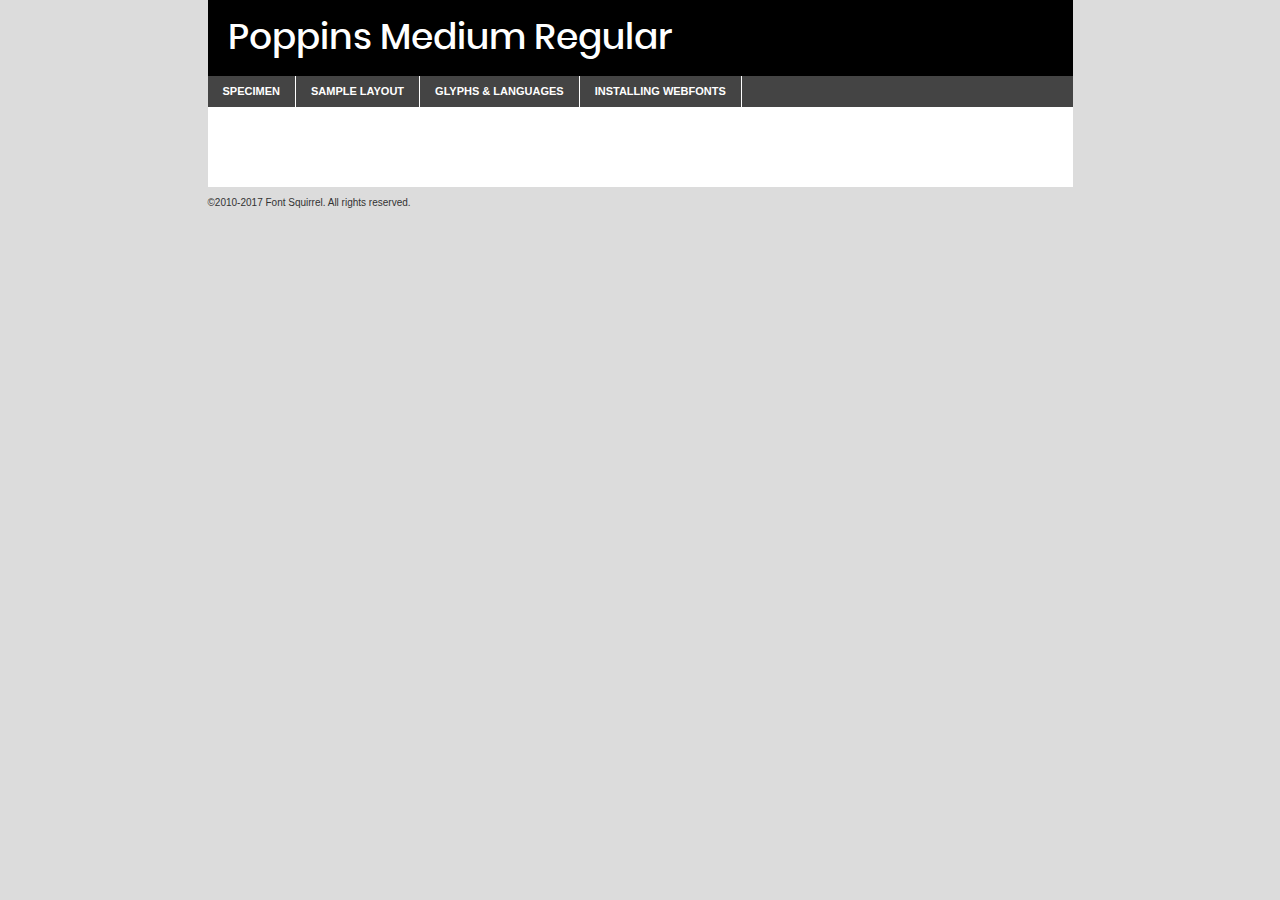
<file: _ui/fonts/Poppins/poppins-medium-demo.html>
<!DOCTYPE html PUBLIC "-//W3C//DTD XHTML 1.0 Transitional//EN"
	"http://www.w3.org/TR/xhtml1/DTD/xhtml1-transitional.dtd">

<html xmlns="http://www.w3.org/1999/xhtml" xml:lang="en" lang="en">
<head>
	<meta http-equiv="Content-Type" content="text/html; charset=utf-8" />
	<script src="http://ajax.googleapis.com/ajax/libs/jquery/1.7.2/jquery.min.js" type="text/javascript" charset="utf-8"></script>
	<script type="text/javascript">
	(function($){$.fn.easyTabs=function(option){var param=jQuery.extend({fadeSpeed:"fast",defaultContent:1,activeClass:'active'},option);$(this).each(function(){var thisId="#"+this.id;if(param.defaultContent==''){param.defaultContent=1;}
	if(typeof param.defaultContent=="number")
	{var defaultTab=$(thisId+" .tabs li:eq("+(param.defaultContent-1)+") a").attr('href').substr(1);}else{var defaultTab=param.defaultContent;}
	$(thisId+" .tabs li a").each(function(){var tabToHide=$(this).attr('href').substr(1);$("#"+tabToHide).addClass('easytabs-tab-content');});hideAll();changeContent(defaultTab);function hideAll(){$(thisId+" .easytabs-tab-content").hide();}
	function changeContent(tabId){hideAll();$(thisId+" .tabs li").removeClass(param.activeClass);$(thisId+" .tabs li a[href=#"+tabId+"]").closest('li').addClass(param.activeClass);if(param.fadeSpeed!="none")
	{$(thisId+" #"+tabId).fadeIn(param.fadeSpeed);}else{$(thisId+" #"+tabId).show();}}
	$(thisId+" .tabs li").click(function(){var tabId=$(this).find('a').attr('href').substr(1);changeContent(tabId);return false;});});}})(jQuery);
	</script>
	<link rel="stylesheet" href="specimen_files/specimen_stylesheet.css" type="text/css" charset="utf-8" />
	<link rel="stylesheet" href="stylesheet.css" type="text/css" charset="utf-8" />

	<style type="text/css">
					body{
				font-family: 'poppinsmedium';
							}
		</style>

	<title>Poppins Medium Regular Specimen</title>
	
	
	<script type="text/javascript" charset="utf-8">
		$(document).ready(function() {
			$('#container').easyTabs({defaultContent:1});
		});
	</script>
</head>

<body>
<div id="container">
	<div id="header">
		Poppins Medium Regular	</div>
	<ul class="tabs">
		<li><a href="#specimen">Specimen</a></li>
		<li><a href="#layout">Sample Layout</a></li>
				<li><a href="#glyphs">Glyphs &amp; Languages</a></li>
		<li><a href="#installing">Installing Webfonts</a></li>
		
	</ul>
	
	<div id="main_content">

		
			<div id="specimen">
		
				<div class="section">
					<div class="grid12 firstcol">
						<div class="huge">AaBb</div>
					</div>
				</div>
		
				<div class="section">
					<div class="glyph_range">A&#x200B;B&#x200b;C&#x200b;D&#x200b;E&#x200b;F&#x200b;G&#x200b;H&#x200b;I&#x200b;J&#x200b;K&#x200b;L&#x200b;M&#x200b;N&#x200b;O&#x200b;P&#x200b;Q&#x200b;R&#x200b;S&#x200b;T&#x200b;U&#x200b;V&#x200b;W&#x200b;X&#x200b;Y&#x200b;Z&#x200b;a&#x200b;b&#x200b;c&#x200b;d&#x200b;e&#x200b;f&#x200b;g&#x200b;h&#x200b;i&#x200b;j&#x200b;k&#x200b;l&#x200b;m&#x200b;n&#x200b;o&#x200b;p&#x200b;q&#x200b;r&#x200b;s&#x200b;t&#x200b;u&#x200b;v&#x200b;w&#x200b;x&#x200b;y&#x200b;z&#x200b;1&#x200b;2&#x200b;3&#x200b;4&#x200b;5&#x200b;6&#x200b;7&#x200b;8&#x200b;9&#x200b;0&#x200b;&amp;&#x200b;.&#x200b;,&#x200b;?&#x200b;!&#x200b;&#64;&#x200b;(&#x200b;)&#x200b;#&#x200b;$&#x200b;%&#x200b;*&#x200b;+&#x200b;-&#x200b;=&#x200b;:&#x200b;;</div>
				</div>
				<div class="section">
					<div class="grid12 firstcol">
						<table class="sample_table">
							<tr><td>10</td><td class="size10">abcdefghijklmnopqrstuvwxyzABCDEFGHIJKLMNOPQRSTUVWXYZ0123456789abcdefghijklmnopqrstuvwxyzABCDEFGHIJKLMNOPQRSTUVWXYZ0123456789abcdefghijklmnopqrstuvwxyzABCDEFGHIJKLMNOPQRSTUVWXYZ</td></tr>
							<tr><td>11</td><td class="size11">abcdefghijklmnopqrstuvwxyzABCDEFGHIJKLMNOPQRSTUVWXYZ0123456789abcdefghijklmnopqrstuvwxyzABCDEFGHIJKLMNOPQRSTUVWXYZ0123456789abcdefghijklmnopqrstuvwxyzABCDEFGHIJKLMNOPQRSTUVWXYZ</td></tr>
							<tr><td>12</td><td class="size12">abcdefghijklmnopqrstuvwxyzABCDEFGHIJKLMNOPQRSTUVWXYZ0123456789abcdefghijklmnopqrstuvwxyzABCDEFGHIJKLMNOPQRSTUVWXYZ0123456789abcdefghijklmnopqrstuvwxyzABCDEFGHIJKLMNOPQRSTUVWXYZ</td></tr>
							<tr><td>13</td><td class="size13">abcdefghijklmnopqrstuvwxyzABCDEFGHIJKLMNOPQRSTUVWXYZ0123456789abcdefghijklmnopqrstuvwxyzABCDEFGHIJKLMNOPQRSTUVWXYZ0123456789abcdefghijklmnopqrstuvwxyzABCDEFGHIJKLMNOPQRSTUVWXYZ</td></tr>
							<tr><td>14</td><td class="size14">abcdefghijklmnopqrstuvwxyzABCDEFGHIJKLMNOPQRSTUVWXYZ0123456789abcdefghijklmnopqrstuvwxyzABCDEFGHIJKLMNOPQRSTUVWXYZ0123456789abcdefghijklmnopqrstuvwxyzABCDEFGHIJKLMNOPQRSTUVWXYZ</td></tr>
							<tr><td>16</td><td class="size16">abcdefghijklmnopqrstuvwxyzABCDEFGHIJKLMNOPQRSTUVWXYZ0123456789abcdefghijklmnopqrstuvwxyzABCDEFGHIJKLMNOPQRSTUVWXYZ</td></tr>
							<tr><td>18</td><td class="size18">abcdefghijklmnopqrstuvwxyzABCDEFGHIJKLMNOPQRSTUVWXYZ0123456789abcdefghijklmnopqrstuvwxyzABCDEFGHIJKLMNOPQRSTUVWXYZ</td></tr>
							<tr><td>20</td><td class="size20">abcdefghijklmnopqrstuvwxyzABCDEFGHIJKLMNOPQRSTUVWXYZ0123456789abcdefghijklmnopqrstuvwxyzABCDEFGHIJKLMNOPQRSTUVWXYZ</td></tr>
							<tr><td>24</td><td class="size24">abcdefghijklmnopqrstuvwxyzABCDEFGHIJKLMNOPQRSTUVWXYZ0123456789abcdefghijklmnopqrstuvwxyzABCDEFGHIJKLMNOPQRSTUVWXYZ</td></tr>
							<tr><td>30</td><td class="size30">abcdefghijklmnopqrstuvwxyzABCDEFGHIJKLMNOPQRSTUVWXYZ0123456789abcdefghijklmnopqrstuvwxyzABCDEFGHIJKLMNOPQRSTUVWXYZ</td></tr>
							<tr><td>36</td><td class="size36">abcdefghijklmnopqrstuvwxyzABCDEFGHIJKLMNOPQRSTUVWXYZ0123456789abcdefghijklmnopqrstuvwxyzABCDEFGHIJKLMNOPQRSTUVWXYZ</td></tr>
							<tr><td>48</td><td class="size48">abcdefghijklmnopqrstuvwxyzABCDEFGHIJKLMNOPQRSTUVWXYZ0123456789abcdefghijklmnopqrstuvwxyzABCDEFGHIJKLMNOPQRSTUVWXYZ</td></tr>
							<tr><td>60</td><td class="size60">abcdefghijklmnopqrstuvwxyzABCDEFGHIJKLMNOPQRSTUVWXYZ0123456789abcdefghijklmnopqrstuvwxyzABCDEFGHIJKLMNOPQRSTUVWXYZ</td></tr>
							<tr><td>72</td><td class="size72">abcdefghijklmnopqrstuvwxyzABCDEFGHIJKLMNOPQRSTUVWXYZ0123456789abcdefghijklmnopqrstuvwxyzABCDEFGHIJKLMNOPQRSTUVWXYZ</td></tr>
							<tr><td>90</td><td class="size90">abcdefghijklmnopqrstuvwxyzABCDEFGHIJKLMNOPQRSTUVWXYZ0123456789abcdefghijklmnopqrstuvwxyzABCDEFGHIJKLMNOPQRSTUVWXYZ</td></tr>
						</table>
				
					</div>
			
				</div>
		
		
		
								<div class="section" id="bodycomparison">


										<div id="xheight">
				<div class="fontbody">&#x25FC;&#x25FC;&#x25FC;&#x25FC;&#x25FC;&#x25FC;&#x25FC;&#x25FC;&#x25FC;&#x25FC;&#x25FC;&#x25FC;&#x25FC;&#x25FC;&#x25FC;&#x25FC;&#x25FC;&#x25FC;&#x25FC;&#x25FC;&#x25FC;&#x25FC;&#x25FC;&#x25FC;&#x25FC;&#x25FC;&#x25FC;&#x25FC;&#x25FC;&#x25FC;&#x25FC;&#x25FC;&#x25FC;&#x25FC;&#x25FC;&#x25FC;&#x25FC;&#x25FC;&#x25FC;&#x25FC;&#x25FC;&#x25FC;&#x25FC;&#x25FC;&#x25FC;&#x25FC;&#x25FC;&#x25FC;&#x25FC;&#x25FC;&#x25FC;&#x25FC;&#x25FC;&#x25FC;&#x25FC;&#x25FC;&#x25FC;&#x25FC;&#x25FC;&#x25FC;&#x25FC;&#x25FC;&#x25FC;&#x25FC;&#x25FC;&#x25FC;&#x25FC;&#x25FC;&#x25FC;&#x25FC;&#x25FC;&#x25FC;&#x25FC;&#x25FC;&#x25FC;&#x25FC;&#x25FC;&#x25FC;&#x25FC;&#x25FC;&#x25FC;&#x25FC;&#x25FC;&#x25FC;&#x25FC;&#x25FC;&#x25FC;&#x25FC;&#x25FC;&#x25FC;&#x25FC;&#x25FC;&#x25FC;&#x25FC;&#x25FC;&#x25FC;&#x25FC;&#x25FC;&#x25FC;body</div><div class="arialbody">body</div><div class="verdanabody">body</div><div class="georgiabody">body</div></div>
										<div class="fontbody" style="z-index:1">
											body<span>Poppins Medium Regular</span>
										</div>
										<div class="arialbody" style="z-index:1">
											body<span>Arial</span>
										</div>
										<div class="verdanabody" style="z-index:1">
											body<span>Verdana</span>
										</div>
										<div class="georgiabody" style="z-index:1">
											body<span>Georgia</span>
										</div>



								</div>
		
		
				<div class="section psample psample_row1" id="">
					
					<div class="grid2 firstcol">
						<p class="size10"><span>10.</span>Aenean lacinia bibendum nulla sed consectetur. Fusce dapibus, tellus ac cursus commodo, tortor mauris condimentum nibh, ut fermentum massa justo sit amet risus. Nullam id dolor id nibh ultricies vehicula ut id elit. Cum sociis natoque penatibus et magnis dis parturient montes, nascetur ridiculus mus. Nulla vitae elit libero, a pharetra augue.</p>
			
					</div>
					<div class="grid3">
						<p class="size11"><span>11.</span>Aenean lacinia bibendum nulla sed consectetur. Fusce dapibus, tellus ac cursus commodo, tortor mauris condimentum nibh, ut fermentum massa justo sit amet risus. Nullam id dolor id nibh ultricies vehicula ut id elit. Cum sociis natoque penatibus et magnis dis parturient montes, nascetur ridiculus mus. Nulla vitae elit libero, a pharetra augue.</p>
			
					</div>
					<div class="grid3">
						<p class="size12"><span>12.</span>Aenean lacinia bibendum nulla sed consectetur. Fusce dapibus, tellus ac cursus commodo, tortor mauris condimentum nibh, ut fermentum massa justo sit amet risus. Nullam id dolor id nibh ultricies vehicula ut id elit. Cum sociis natoque penatibus et magnis dis parturient montes, nascetur ridiculus mus. Nulla vitae elit libero, a pharetra augue.</p>
			
					</div>
					<div class="grid4">
						<p class="size13"><span>13.</span>Aenean lacinia bibendum nulla sed consectetur. Fusce dapibus, tellus ac cursus commodo, tortor mauris condimentum nibh, ut fermentum massa justo sit amet risus. Nullam id dolor id nibh ultricies vehicula ut id elit. Cum sociis natoque penatibus et magnis dis parturient montes, nascetur ridiculus mus. Nulla vitae elit libero, a pharetra augue.</p>
			
					</div>
					<div class="white_blend"></div>
					
				</div>
				<div class="section psample psample_row2" id="">
					<div class="grid3 firstcol">
						<p class="size14"><span>14.</span>Aenean lacinia bibendum nulla sed consectetur. Fusce dapibus, tellus ac cursus commodo, tortor mauris condimentum nibh, ut fermentum massa justo sit amet risus. Nullam id dolor id nibh ultricies vehicula ut id elit. Cum sociis natoque penatibus et magnis dis parturient montes, nascetur ridiculus mus. Nulla vitae elit libero, a pharetra augue.</p>
			
					</div>
					<div class="grid4">
						<p class="size16"><span>16.</span>Aenean lacinia bibendum nulla sed consectetur. Fusce dapibus, tellus ac cursus commodo, tortor mauris condimentum nibh, ut fermentum massa justo sit amet risus. Nullam id dolor id nibh ultricies vehicula ut id elit. Cum sociis natoque penatibus et magnis dis parturient montes, nascetur ridiculus mus. Nulla vitae elit libero, a pharetra augue.</p>
			
					</div>
					<div class="grid5">
						<p class="size18"><span>18.</span>Aenean lacinia bibendum nulla sed consectetur. Fusce dapibus, tellus ac cursus commodo, tortor mauris condimentum nibh, ut fermentum massa justo sit amet risus. Nullam id dolor id nibh ultricies vehicula ut id elit. Cum sociis natoque penatibus et magnis dis parturient montes, nascetur ridiculus mus. Nulla vitae elit libero, a pharetra augue.</p>
			
					</div>

					<div class="white_blend"></div>

				</div>
				
				<div class="section psample psample_row3" id="">
					<div class="grid5 firstcol">
						<p class="size20"><span>20.</span>Aenean lacinia bibendum nulla sed consectetur. Fusce dapibus, tellus ac cursus commodo, tortor mauris condimentum nibh, ut fermentum massa justo sit amet risus. Nullam id dolor id nibh ultricies vehicula ut id elit. Cum sociis natoque penatibus et magnis dis parturient montes, nascetur ridiculus mus. Nulla vitae elit libero, a pharetra augue.</p>
					</div>
					<div class="grid7">
						<p class="size24"><span>24.</span>Aenean lacinia bibendum nulla sed consectetur. Fusce dapibus, tellus ac cursus commodo, tortor mauris condimentum nibh, ut fermentum massa justo sit amet risus. Nullam id dolor id nibh ultricies vehicula ut id elit. Cum sociis natoque penatibus et magnis dis parturient montes, nascetur ridiculus mus. Nulla vitae elit libero, a pharetra augue.</p>
					</div>
					
					<div class="white_blend"></div>
					
				</div>
				
				<div class="section psample psample_row4" id="">
					<div class="grid12 firstcol">
						<p class="size30"><span>30.</span>Aenean lacinia bibendum nulla sed consectetur. Fusce dapibus, tellus ac cursus commodo, tortor mauris condimentum nibh, ut fermentum massa justo sit amet risus. Nullam id dolor id nibh ultricies vehicula ut id elit. Cum sociis natoque penatibus et magnis dis parturient montes, nascetur ridiculus mus. Nulla vitae elit libero, a pharetra augue.</p>
					</div>
					<div class="white_blend"></div>
					
				</div>
				
				
				
				<div class="section psample psample_row1 fullreverse">
					<div class="grid2 firstcol">
						<p class="size10"><span>10.</span>Aenean lacinia bibendum nulla sed consectetur. Fusce dapibus, tellus ac cursus commodo, tortor mauris condimentum nibh, ut fermentum massa justo sit amet risus. Nullam id dolor id nibh ultricies vehicula ut id elit. Cum sociis natoque penatibus et magnis dis parturient montes, nascetur ridiculus mus. Nulla vitae elit libero, a pharetra augue.</p>
			
					</div>
					<div class="grid3">
						<p class="size11"><span>11.</span>Aenean lacinia bibendum nulla sed consectetur. Fusce dapibus, tellus ac cursus commodo, tortor mauris condimentum nibh, ut fermentum massa justo sit amet risus. Nullam id dolor id nibh ultricies vehicula ut id elit. Cum sociis natoque penatibus et magnis dis parturient montes, nascetur ridiculus mus. Nulla vitae elit libero, a pharetra augue.</p>
			
					</div>
					<div class="grid3">
						<p class="size12"><span>12.</span>Aenean lacinia bibendum nulla sed consectetur. Fusce dapibus, tellus ac cursus commodo, tortor mauris condimentum nibh, ut fermentum massa justo sit amet risus. Nullam id dolor id nibh ultricies vehicula ut id elit. Cum sociis natoque penatibus et magnis dis parturient montes, nascetur ridiculus mus. Nulla vitae elit libero, a pharetra augue.</p>
			
					</div>
					<div class="grid4">
						<p class="size13"><span>13.</span>Aenean lacinia bibendum nulla sed consectetur. Fusce dapibus, tellus ac cursus commodo, tortor mauris condimentum nibh, ut fermentum massa justo sit amet risus. Nullam id dolor id nibh ultricies vehicula ut id elit. Cum sociis natoque penatibus et magnis dis parturient montes, nascetur ridiculus mus. Nulla vitae elit libero, a pharetra augue.</p>
			
					</div>
					<div class="black_blend"></div>
					
				</div>
				
				<div class="section psample psample_row2 fullreverse">
					<div class="grid3 firstcol">
						<p class="size14"><span>14.</span>Aenean lacinia bibendum nulla sed consectetur. Fusce dapibus, tellus ac cursus commodo, tortor mauris condimentum nibh, ut fermentum massa justo sit amet risus. Nullam id dolor id nibh ultricies vehicula ut id elit. Cum sociis natoque penatibus et magnis dis parturient montes, nascetur ridiculus mus. Nulla vitae elit libero, a pharetra augue.</p>
			
					</div>
					<div class="grid4">
						<p class="size16"><span>16.</span>Aenean lacinia bibendum nulla sed consectetur. Fusce dapibus, tellus ac cursus commodo, tortor mauris condimentum nibh, ut fermentum massa justo sit amet risus. Nullam id dolor id nibh ultricies vehicula ut id elit. Cum sociis natoque penatibus et magnis dis parturient montes, nascetur ridiculus mus. Nulla vitae elit libero, a pharetra augue.</p>
			
					</div>
					<div class="grid5">
						<p class="size18"><span>18.</span>Aenean lacinia bibendum nulla sed consectetur. Fusce dapibus, tellus ac cursus commodo, tortor mauris condimentum nibh, ut fermentum massa justo sit amet risus. Nullam id dolor id nibh ultricies vehicula ut id elit. Cum sociis natoque penatibus et magnis dis parturient montes, nascetur ridiculus mus. Nulla vitae elit libero, a pharetra augue.</p>
			
					</div>
					<div class="black_blend"></div>

				</div>
				
				<div class="section psample fullreverse psample_row3" id="">
					<div class="grid5 firstcol">
						<p class="size20"><span>20.</span>Aenean lacinia bibendum nulla sed consectetur. Fusce dapibus, tellus ac cursus commodo, tortor mauris condimentum nibh, ut fermentum massa justo sit amet risus. Nullam id dolor id nibh ultricies vehicula ut id elit. Cum sociis natoque penatibus et magnis dis parturient montes, nascetur ridiculus mus. Nulla vitae elit libero, a pharetra augue.</p>
					</div>
					<div class="grid7">
						<p class="size24"><span>24.</span>Aenean lacinia bibendum nulla sed consectetur. Fusce dapibus, tellus ac cursus commodo, tortor mauris condimentum nibh, ut fermentum massa justo sit amet risus. Nullam id dolor id nibh ultricies vehicula ut id elit. Cum sociis natoque penatibus et magnis dis parturient montes, nascetur ridiculus mus. Nulla vitae elit libero, a pharetra augue.</p>
					</div>
					
					<div class="black_blend"></div>
					
				</div>
				
				<div class="section psample fullreverse psample_row4" id="" style="border-bottom: 20px #000 solid;">
					<div class="grid12 firstcol">
						<p class="size30"><span>30.</span>Aenean lacinia bibendum nulla sed consectetur. Fusce dapibus, tellus ac cursus commodo, tortor mauris condimentum nibh, ut fermentum massa justo sit amet risus. Nullam id dolor id nibh ultricies vehicula ut id elit. Cum sociis natoque penatibus et magnis dis parturient montes, nascetur ridiculus mus. Nulla vitae elit libero, a pharetra augue.</p>
					</div>
					<div class="black_blend"></div>
					
				</div>
				
				
				
				
			</div>
			
			<div id="layout">
				
				<div class="section">
					
					<div class="grid12 firstcol">
						<h1>Lorem Ipsum Dolor</h1>
						<h2>Etiam porta sem malesuada magna mollis euismod</h2>
						
						<p class="byline">By <a href="#link">Aenean Lacinia</a></p>
					</div>
				</div>
				<div class="section">
					<div class="grid8 firstcol">
						<p class="large">Donec sed odio dui. Morbi leo risus, porta ac consectetur ac, vestibulum at eros. Fusce dapibus, tellus ac cursus commodo, tortor mauris condimentum nibh, ut fermentum massa justo sit amet risus. </p>

						
						<h3>Pellentesque ornare sem</h3>

						<p>Maecenas sed diam eget risus varius blandit sit amet non magna. Maecenas faucibus mollis interdum. Donec ullamcorper nulla non metus auctor fringilla. Nullam id dolor id nibh ultricies vehicula ut id elit. Nullam id dolor id nibh ultricies vehicula ut id elit. </p>

						<p>Aenean eu leo quam. Pellentesque ornare sem lacinia quam venenatis vestibulum. Lorem ipsum dolor sit amet, consectetur adipiscing elit. Cum sociis natoque penatibus et magnis dis parturient montes, nascetur ridiculus mus. </p>

						<p>Nulla vitae elit libero, a pharetra augue. Praesent commodo cursus magna, vel scelerisque nisl consectetur et. Aenean lacinia bibendum nulla sed consectetur. </p>

						<p>Nullam quis risus eget urna mollis ornare vel eu leo. Nullam quis risus eget urna mollis ornare vel eu leo. Maecenas sed diam eget risus varius blandit sit amet non magna. Donec ullamcorper nulla non metus auctor fringilla. </p>

						<h3>Cras mattis consectetur</h3>

						<p>Aenean eu leo quam. Pellentesque ornare sem lacinia quam venenatis vestibulum. Aenean lacinia bibendum nulla sed consectetur. Integer posuere erat a ante venenatis dapibus posuere velit aliquet. Cras mattis consectetur purus sit amet fermentum. </p>

						<p>Nullam id dolor id nibh ultricies vehicula ut id elit. Nullam quis risus eget urna mollis ornare vel eu leo. Cras mattis consectetur purus sit amet fermentum.</p>
					</div>
					
					<div class="grid4 sidebar">
						
						<div class="box reverse">
							<p class="last">Nullam quis risus eget urna mollis ornare vel eu leo. Donec ullamcorper nulla non metus auctor fringilla. Cras mattis consectetur purus sit amet fermentum. Sed posuere consectetur est at lobortis. Lorem ipsum dolor sit amet, consectetur adipiscing elit. </p>
						</div>
						
						<p class="caption">Maecenas sed diam eget risus varius.</p>

						<p>Vestibulum id ligula porta felis euismod semper. Integer posuere erat a ante venenatis dapibus posuere velit aliquet. Vestibulum id ligula porta felis euismod semper. Sed posuere consectetur est at lobortis. Maecenas sed diam eget risus varius blandit sit amet non magna. Fusce dapibus, tellus ac cursus commodo, tortor mauris condimentum nibh, ut fermentum massa justo sit amet risus. </p>

					

						<p>Duis mollis, est non commodo luctus, nisi erat porttitor ligula, eget lacinia odio sem nec elit. Aenean lacinia bibendum nulla sed consectetur. Vivamus sagittis lacus vel augue laoreet rutrum faucibus dolor auctor. Aenean lacinia bibendum nulla sed consectetur. Nullam quis risus eget urna mollis ornare vel eu leo. </p>

						<p>Praesent commodo cursus magna, vel scelerisque nisl consectetur et. Donec ullamcorper nulla non metus auctor fringilla. Maecenas faucibus mollis interdum. Fusce dapibus, tellus ac cursus commodo, tortor mauris condimentum nibh, ut fermentum massa justo sit amet risus. </p>

					</div>
				</div>
				
			</div>


			



		<div id="glyphs">
			<div class="section">
				<div class="grid12 firstcol">
			
				<h1>Language Support</h1>
				<p>The subset of Poppins Medium Regular in this kit supports the following languages:<br />
			
					Albanian, Basque, Breton, Chamorro, Danish, Dutch, English, Faroese, Finnish, French, Frisian, Galician, German, Icelandic, Italian, Malagasy, Norwegian, Portuguese, Spanish, Alsatian, Aragonese, Arapaho, Arrernte, Asturian, Aymara, Bislama, Cebuano, Corsican, Fijian, French_creole, Genoese, Gilbertese, Greenlandic, Haitian_creole, Hiligaynon, Hmong, Hopi, Ibanag, Iloko_ilokano, Indonesian, Interglossa_glosa, Interlingua, Irish_gaelic, Jerriais, Lojban, Lombard, Luxembourgeois, Manx, Mohawk, Norfolk_pitcairnese, Occitan, Oromo, Pangasinan, Papiamento, Piedmontese, Potawatomi, Rhaeto-romance, Romansh, Rotokas, Sami_lule, Samoan, Sardinian, Scots_gaelic, Seychelles_creole, Shona, Sicilian, Somali, Southern_ndebele, Swahili, Swati_swazi, Tagalog_filipino_pilipino, Tetum, Tok_pisin, Uyghur_latinized, Volapuk, Walloon, Warlpiri, Xhosa, Yapese, Zulu, Latinbasic, Ubasic, Demo				</p>
				<h1>Glyph Chart</h1>
				<p>The subset of Poppins Medium Regular in this kit includes all the glyphs listed below. Unicode entities are included above each glyph to help you insert individual characters into your layout.</p>
				<div id="glyph_chart">
			
																														 <div><p>&amp;#13;</p>&#13;</div>
																				 <div><p>&amp;#32;</p>&#32;</div>
																				 <div><p>&amp;#33;</p>&#33;</div>
																				 <div><p>&amp;#34;</p>&#34;</div>
																				 <div><p>&amp;#35;</p>&#35;</div>
																				 <div><p>&amp;#36;</p>&#36;</div>
																				 <div><p>&amp;#37;</p>&#37;</div>
																				 <div><p>&amp;#38;</p>&#38;</div>
																				 <div><p>&amp;#39;</p>&#39;</div>
																				 <div><p>&amp;#40;</p>&#40;</div>
																				 <div><p>&amp;#41;</p>&#41;</div>
																				 <div><p>&amp;#42;</p>&#42;</div>
																				 <div><p>&amp;#43;</p>&#43;</div>
																				 <div><p>&amp;#44;</p>&#44;</div>
																				 <div><p>&amp;#45;</p>&#45;</div>
																				 <div><p>&amp;#46;</p>&#46;</div>
																				 <div><p>&amp;#47;</p>&#47;</div>
																				 <div><p>&amp;#48;</p>&#48;</div>
																				 <div><p>&amp;#49;</p>&#49;</div>
																				 <div><p>&amp;#50;</p>&#50;</div>
																				 <div><p>&amp;#51;</p>&#51;</div>
																				 <div><p>&amp;#52;</p>&#52;</div>
																				 <div><p>&amp;#53;</p>&#53;</div>
																				 <div><p>&amp;#54;</p>&#54;</div>
																				 <div><p>&amp;#55;</p>&#55;</div>
																				 <div><p>&amp;#56;</p>&#56;</div>
																				 <div><p>&amp;#57;</p>&#57;</div>
																				 <div><p>&amp;#58;</p>&#58;</div>
																				 <div><p>&amp;#59;</p>&#59;</div>
																				 <div><p>&amp;#60;</p>&#60;</div>
																				 <div><p>&amp;#61;</p>&#61;</div>
																				 <div><p>&amp;#62;</p>&#62;</div>
																				 <div><p>&amp;#63;</p>&#63;</div>
																				 <div><p>&amp;#64;</p>&#64;</div>
																				 <div><p>&amp;#65;</p>&#65;</div>
																				 <div><p>&amp;#66;</p>&#66;</div>
																				 <div><p>&amp;#67;</p>&#67;</div>
																				 <div><p>&amp;#68;</p>&#68;</div>
																				 <div><p>&amp;#69;</p>&#69;</div>
																				 <div><p>&amp;#70;</p>&#70;</div>
																				 <div><p>&amp;#71;</p>&#71;</div>
																				 <div><p>&amp;#72;</p>&#72;</div>
																				 <div><p>&amp;#73;</p>&#73;</div>
																				 <div><p>&amp;#74;</p>&#74;</div>
																				 <div><p>&amp;#75;</p>&#75;</div>
																				 <div><p>&amp;#76;</p>&#76;</div>
																				 <div><p>&amp;#77;</p>&#77;</div>
																				 <div><p>&amp;#78;</p>&#78;</div>
																				 <div><p>&amp;#79;</p>&#79;</div>
																				 <div><p>&amp;#80;</p>&#80;</div>
																				 <div><p>&amp;#81;</p>&#81;</div>
																				 <div><p>&amp;#82;</p>&#82;</div>
																				 <div><p>&amp;#83;</p>&#83;</div>
																				 <div><p>&amp;#84;</p>&#84;</div>
																				 <div><p>&amp;#85;</p>&#85;</div>
																				 <div><p>&amp;#86;</p>&#86;</div>
																				 <div><p>&amp;#87;</p>&#87;</div>
																				 <div><p>&amp;#88;</p>&#88;</div>
																				 <div><p>&amp;#89;</p>&#89;</div>
																				 <div><p>&amp;#90;</p>&#90;</div>
																				 <div><p>&amp;#91;</p>&#91;</div>
																				 <div><p>&amp;#92;</p>&#92;</div>
																				 <div><p>&amp;#93;</p>&#93;</div>
																				 <div><p>&amp;#94;</p>&#94;</div>
																				 <div><p>&amp;#95;</p>&#95;</div>
																				 <div><p>&amp;#96;</p>&#96;</div>
																				 <div><p>&amp;#97;</p>&#97;</div>
																				 <div><p>&amp;#98;</p>&#98;</div>
																				 <div><p>&amp;#99;</p>&#99;</div>
																				 <div><p>&amp;#100;</p>&#100;</div>
																				 <div><p>&amp;#101;</p>&#101;</div>
																				 <div><p>&amp;#102;</p>&#102;</div>
																				 <div><p>&amp;#103;</p>&#103;</div>
																				 <div><p>&amp;#104;</p>&#104;</div>
																				 <div><p>&amp;#105;</p>&#105;</div>
																				 <div><p>&amp;#106;</p>&#106;</div>
																				 <div><p>&amp;#107;</p>&#107;</div>
																				 <div><p>&amp;#108;</p>&#108;</div>
																				 <div><p>&amp;#109;</p>&#109;</div>
																				 <div><p>&amp;#110;</p>&#110;</div>
																				 <div><p>&amp;#111;</p>&#111;</div>
																				 <div><p>&amp;#112;</p>&#112;</div>
																				 <div><p>&amp;#113;</p>&#113;</div>
																				 <div><p>&amp;#114;</p>&#114;</div>
																				 <div><p>&amp;#115;</p>&#115;</div>
																				 <div><p>&amp;#116;</p>&#116;</div>
																				 <div><p>&amp;#117;</p>&#117;</div>
																				 <div><p>&amp;#118;</p>&#118;</div>
																				 <div><p>&amp;#119;</p>&#119;</div>
																				 <div><p>&amp;#120;</p>&#120;</div>
																				 <div><p>&amp;#121;</p>&#121;</div>
																				 <div><p>&amp;#122;</p>&#122;</div>
																				 <div><p>&amp;#123;</p>&#123;</div>
																				 <div><p>&amp;#124;</p>&#124;</div>
																				 <div><p>&amp;#125;</p>&#125;</div>
																				 <div><p>&amp;#126;</p>&#126;</div>
																				 <div><p>&amp;#160;</p>&#160;</div>
																				 <div><p>&amp;#161;</p>&#161;</div>
																				 <div><p>&amp;#162;</p>&#162;</div>
																				 <div><p>&amp;#163;</p>&#163;</div>
																				 <div><p>&amp;#164;</p>&#164;</div>
																				 <div><p>&amp;#165;</p>&#165;</div>
																				 <div><p>&amp;#166;</p>&#166;</div>
																				 <div><p>&amp;#167;</p>&#167;</div>
																				 <div><p>&amp;#168;</p>&#168;</div>
																				 <div><p>&amp;#169;</p>&#169;</div>
																				 <div><p>&amp;#170;</p>&#170;</div>
																				 <div><p>&amp;#171;</p>&#171;</div>
																				 <div><p>&amp;#172;</p>&#172;</div>
																				 <div><p>&amp;#173;</p>&#173;</div>
																				 <div><p>&amp;#174;</p>&#174;</div>
																				 <div><p>&amp;#175;</p>&#175;</div>
																				 <div><p>&amp;#176;</p>&#176;</div>
																				 <div><p>&amp;#177;</p>&#177;</div>
																				 <div><p>&amp;#178;</p>&#178;</div>
																				 <div><p>&amp;#179;</p>&#179;</div>
																				 <div><p>&amp;#180;</p>&#180;</div>
																				 <div><p>&amp;#181;</p>&#181;</div>
																				 <div><p>&amp;#182;</p>&#182;</div>
																				 <div><p>&amp;#183;</p>&#183;</div>
																				 <div><p>&amp;#184;</p>&#184;</div>
																				 <div><p>&amp;#185;</p>&#185;</div>
																				 <div><p>&amp;#186;</p>&#186;</div>
																				 <div><p>&amp;#187;</p>&#187;</div>
																				 <div><p>&amp;#188;</p>&#188;</div>
																				 <div><p>&amp;#189;</p>&#189;</div>
																				 <div><p>&amp;#190;</p>&#190;</div>
																				 <div><p>&amp;#191;</p>&#191;</div>
																				 <div><p>&amp;#192;</p>&#192;</div>
																				 <div><p>&amp;#193;</p>&#193;</div>
																				 <div><p>&amp;#194;</p>&#194;</div>
																				 <div><p>&amp;#195;</p>&#195;</div>
																				 <div><p>&amp;#196;</p>&#196;</div>
																				 <div><p>&amp;#197;</p>&#197;</div>
																				 <div><p>&amp;#198;</p>&#198;</div>
																				 <div><p>&amp;#199;</p>&#199;</div>
																				 <div><p>&amp;#200;</p>&#200;</div>
																				 <div><p>&amp;#201;</p>&#201;</div>
																				 <div><p>&amp;#202;</p>&#202;</div>
																				 <div><p>&amp;#203;</p>&#203;</div>
																				 <div><p>&amp;#204;</p>&#204;</div>
																				 <div><p>&amp;#205;</p>&#205;</div>
																				 <div><p>&amp;#206;</p>&#206;</div>
																				 <div><p>&amp;#207;</p>&#207;</div>
																				 <div><p>&amp;#208;</p>&#208;</div>
																				 <div><p>&amp;#209;</p>&#209;</div>
																				 <div><p>&amp;#210;</p>&#210;</div>
																				 <div><p>&amp;#211;</p>&#211;</div>
																				 <div><p>&amp;#212;</p>&#212;</div>
																				 <div><p>&amp;#213;</p>&#213;</div>
																				 <div><p>&amp;#214;</p>&#214;</div>
																				 <div><p>&amp;#215;</p>&#215;</div>
																				 <div><p>&amp;#216;</p>&#216;</div>
																				 <div><p>&amp;#217;</p>&#217;</div>
																				 <div><p>&amp;#218;</p>&#218;</div>
																				 <div><p>&amp;#219;</p>&#219;</div>
																				 <div><p>&amp;#220;</p>&#220;</div>
																				 <div><p>&amp;#221;</p>&#221;</div>
																				 <div><p>&amp;#222;</p>&#222;</div>
																				 <div><p>&amp;#223;</p>&#223;</div>
																				 <div><p>&amp;#224;</p>&#224;</div>
																				 <div><p>&amp;#225;</p>&#225;</div>
																				 <div><p>&amp;#226;</p>&#226;</div>
																				 <div><p>&amp;#227;</p>&#227;</div>
																				 <div><p>&amp;#228;</p>&#228;</div>
																				 <div><p>&amp;#229;</p>&#229;</div>
																				 <div><p>&amp;#230;</p>&#230;</div>
																				 <div><p>&amp;#231;</p>&#231;</div>
																				 <div><p>&amp;#232;</p>&#232;</div>
																				 <div><p>&amp;#233;</p>&#233;</div>
																				 <div><p>&amp;#234;</p>&#234;</div>
																				 <div><p>&amp;#235;</p>&#235;</div>
																				 <div><p>&amp;#236;</p>&#236;</div>
																				 <div><p>&amp;#237;</p>&#237;</div>
																				 <div><p>&amp;#238;</p>&#238;</div>
																				 <div><p>&amp;#239;</p>&#239;</div>
																				 <div><p>&amp;#240;</p>&#240;</div>
																				 <div><p>&amp;#241;</p>&#241;</div>
																				 <div><p>&amp;#242;</p>&#242;</div>
																				 <div><p>&amp;#243;</p>&#243;</div>
																				 <div><p>&amp;#244;</p>&#244;</div>
																				 <div><p>&amp;#245;</p>&#245;</div>
																				 <div><p>&amp;#246;</p>&#246;</div>
																				 <div><p>&amp;#247;</p>&#247;</div>
																				 <div><p>&amp;#248;</p>&#248;</div>
																				 <div><p>&amp;#249;</p>&#249;</div>
																				 <div><p>&amp;#250;</p>&#250;</div>
																				 <div><p>&amp;#251;</p>&#251;</div>
																				 <div><p>&amp;#252;</p>&#252;</div>
																				 <div><p>&amp;#253;</p>&#253;</div>
																				 <div><p>&amp;#254;</p>&#254;</div>
																				 <div><p>&amp;#255;</p>&#255;</div>
																				 <div><p>&amp;#338;</p>&#338;</div>
																				 <div><p>&amp;#339;</p>&#339;</div>
																				 <div><p>&amp;#376;</p>&#376;</div>
																				 <div><p>&amp;#710;</p>&#710;</div>
																				 <div><p>&amp;#732;</p>&#732;</div>
																				 <div><p>&amp;#8192;</p>&#8192;</div>
																				 <div><p>&amp;#8193;</p>&#8193;</div>
																				 <div><p>&amp;#8194;</p>&#8194;</div>
																				 <div><p>&amp;#8195;</p>&#8195;</div>
																				 <div><p>&amp;#8196;</p>&#8196;</div>
																				 <div><p>&amp;#8197;</p>&#8197;</div>
																				 <div><p>&amp;#8198;</p>&#8198;</div>
																				 <div><p>&amp;#8199;</p>&#8199;</div>
																				 <div><p>&amp;#8200;</p>&#8200;</div>
																				 <div><p>&amp;#8201;</p>&#8201;</div>
																				 <div><p>&amp;#8202;</p>&#8202;</div>
																				 <div><p>&amp;#8208;</p>&#8208;</div>
																				 <div><p>&amp;#8209;</p>&#8209;</div>
																				 <div><p>&amp;#8210;</p>&#8210;</div>
																				 <div><p>&amp;#8211;</p>&#8211;</div>
																				 <div><p>&amp;#8212;</p>&#8212;</div>
																				 <div><p>&amp;#8216;</p>&#8216;</div>
																				 <div><p>&amp;#8217;</p>&#8217;</div>
																				 <div><p>&amp;#8218;</p>&#8218;</div>
																				 <div><p>&amp;#8220;</p>&#8220;</div>
																				 <div><p>&amp;#8221;</p>&#8221;</div>
																				 <div><p>&amp;#8222;</p>&#8222;</div>
																				 <div><p>&amp;#8226;</p>&#8226;</div>
																				 <div><p>&amp;#8230;</p>&#8230;</div>
																				 <div><p>&amp;#8239;</p>&#8239;</div>
																				 <div><p>&amp;#8249;</p>&#8249;</div>
																				 <div><p>&amp;#8250;</p>&#8250;</div>
																				 <div><p>&amp;#8287;</p>&#8287;</div>
																				 <div><p>&amp;#8364;</p>&#8364;</div>
																				 <div><p>&amp;#8482;</p>&#8482;</div>
																				 <div><p>&amp;#9724;</p>&#9724;</div>
																				 <div><p>&amp;#64257;</p>&#64257;</div>
																				 <div><p>&amp;#64258;</p>&#64258;</div>
																																																</div>	
				</div>
		
		
			</div>
		</div>
		
		
		<div id="specs">
			
		</div>
	
		<div id="installing">
			<div class="section">
				<div class="grid7 firstcol">
					<h1>Installing Webfonts</h1>
					
					<p>Webfonts are supported by all major browser platforms but not all in the same way. There are currently four different font formats that must be included in order to target all browsers. This includes TTF, WOFF, EOT and SVG.</p>
					
					<h2>1. Upload your webfonts</h2>
					<p>You must upload your webfont kit to your website. They should be in or near the same directory as your CSS files.</p>
					
					<h2>2. Include the webfont stylesheet</h2>
					<p>A special CSS @font-face declaration helps the various browsers select the appropriate font it needs without causing you a bunch of headaches. Learn more about this syntax by reading the <a href="https://www.fontspring.com/blog/further-hardening-of-the-bulletproof-syntax">Fontspring blog post</a> about it. The code for it is as follows:</p>


<code>
@font-face{ 
	font-family: 'MyWebFont';
	src: url('WebFont.eot');
	src: url('WebFont.eot?#iefix') format('embedded-opentype'),
	     url('WebFont.woff') format('woff'),
	     url('WebFont.ttf') format('truetype'),
	     url('WebFont.svg#webfont') format('svg');
}
</code>

	<p>We've already gone ahead and generated the code for you. All you have to do is link to the stylesheet in your HTML, like this:</p>
	<code>&lt;link rel=&quot;stylesheet&quot; href=&quot;stylesheet.css&quot; type=&quot;text/css&quot; charset=&quot;utf-8&quot; /&gt;</code>

					<h2>3. Modify your own stylesheet</h2>
					<p>To take advantage of your new fonts, you must tell your stylesheet to use them. Look at the original @font-face declaration above and find the property called "font-family." The name linked there will be what you use to reference the font. Prepend that webfont name to the font stack in the "font-family" property, inside the selector you want to change. For example:</p>
<code>p { font-family: 'WebFont', Arial, sans-serif; }</code>

<h2>4. Test</h2>
<p>Getting webfonts to work cross-browser <em>can</em> be tricky. Use the information in the sidebar to help you if you find that fonts aren't loading in a particular browser.</p>
				</div>
				
				<div class="grid5 sidebar">
					<div class="box">
						<h2>Troubleshooting<br />Font-Face Problems</h2>
						<p>Having trouble getting your webfonts to load in your new website? Here are some tips to sort out what might be the problem.</p>

						<h3>Fonts not showing in any browser</h3>

						<p>This sounds like you need to work on the plumbing. You either did not upload the fonts to the correct directory, or you did not link the fonts properly in the CSS. If you've confirmed that all this is correct and you still have a problem, take a look at your .htaccess file and see if requests are getting intercepted.</p>

						<h3>Fonts not loading in iPhone or iPad</h3>

						<p>The most common problem here is that you are serving the fonts from an IIS server. IIS refuses to serve files that have unknown MIME types. If that is the case, you must set the MIME type for SVG to "image/svg+xml" in the server settings. Follow these instructions from Microsoft if you need help.</p>

						<h3>Fonts not loading in Firefox</h3>

						<p>The primary reason for this failure? You are still using a version Firefox older than 3.5. So upgrade already! If that isn't it, then you are very likely serving fonts from a different domain. Firefox requires that all font assets be served from the same domain. Lastly it is possible that you need to add WOFF to your list of MIME types (if you are serving via IIS.)</p>

						<h3>Fonts not loading in IE</h3>

						<p>Are you looking at Internet Explorer on an actual Windows machine or are you cheating by using a service like Adobe BrowserLab? Many of these screenshot services do not render @font-face for IE. Best to test it on a real machine.</p>

						<h3>Fonts not loading in IE9</h3>

						<p>IE9, like Firefox, requires that fonts be served from the same domain as the website. Make sure that is the case.</p>
					</div>
				</div>
			</div>
			
		</div>
	
	</div>
	<div id="footer">
		<p>&copy;2010-2017 Font Squirrel. All rights reserved.</p>
	</div>
</div>
</body>
</html>
</file>
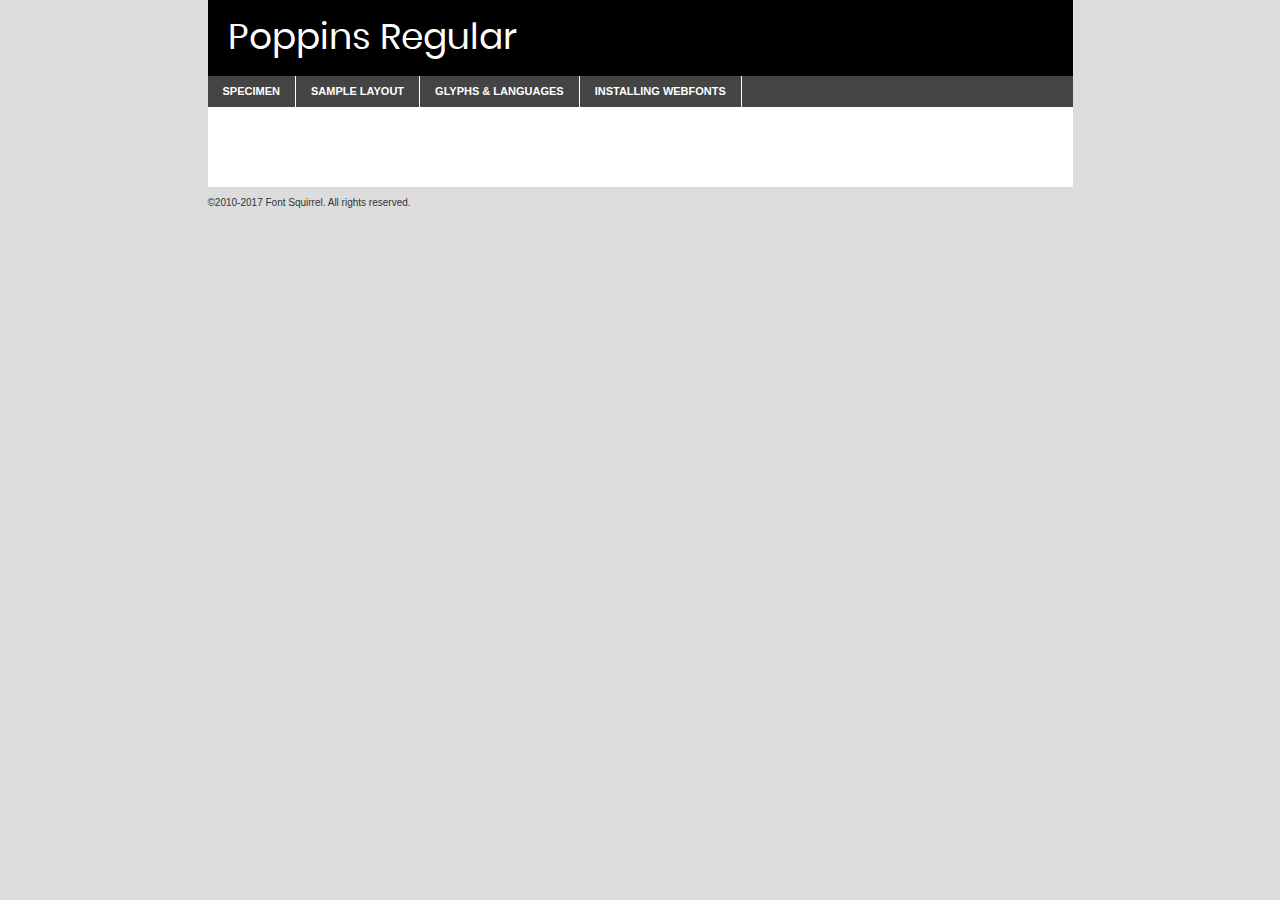
<file: _ui/fonts/Poppins/poppins-regular-demo.html>
<!DOCTYPE html PUBLIC "-//W3C//DTD XHTML 1.0 Transitional//EN"
	"http://www.w3.org/TR/xhtml1/DTD/xhtml1-transitional.dtd">

<html xmlns="http://www.w3.org/1999/xhtml" xml:lang="en" lang="en">
<head>
	<meta http-equiv="Content-Type" content="text/html; charset=utf-8" />
	<script src="http://ajax.googleapis.com/ajax/libs/jquery/1.7.2/jquery.min.js" type="text/javascript" charset="utf-8"></script>
	<script type="text/javascript">
	(function($){$.fn.easyTabs=function(option){var param=jQuery.extend({fadeSpeed:"fast",defaultContent:1,activeClass:'active'},option);$(this).each(function(){var thisId="#"+this.id;if(param.defaultContent==''){param.defaultContent=1;}
	if(typeof param.defaultContent=="number")
	{var defaultTab=$(thisId+" .tabs li:eq("+(param.defaultContent-1)+") a").attr('href').substr(1);}else{var defaultTab=param.defaultContent;}
	$(thisId+" .tabs li a").each(function(){var tabToHide=$(this).attr('href').substr(1);$("#"+tabToHide).addClass('easytabs-tab-content');});hideAll();changeContent(defaultTab);function hideAll(){$(thisId+" .easytabs-tab-content").hide();}
	function changeContent(tabId){hideAll();$(thisId+" .tabs li").removeClass(param.activeClass);$(thisId+" .tabs li a[href=#"+tabId+"]").closest('li').addClass(param.activeClass);if(param.fadeSpeed!="none")
	{$(thisId+" #"+tabId).fadeIn(param.fadeSpeed);}else{$(thisId+" #"+tabId).show();}}
	$(thisId+" .tabs li").click(function(){var tabId=$(this).find('a').attr('href').substr(1);changeContent(tabId);return false;});});}})(jQuery);
	</script>
	<link rel="stylesheet" href="specimen_files/specimen_stylesheet.css" type="text/css" charset="utf-8" />
	<link rel="stylesheet" href="stylesheet.css" type="text/css" charset="utf-8" />

	<style type="text/css">
					body{
				font-family: 'poppinsregular';
							}
		</style>

	<title>Poppins Regular Specimen</title>
	
	
	<script type="text/javascript" charset="utf-8">
		$(document).ready(function() {
			$('#container').easyTabs({defaultContent:1});
		});
	</script>
</head>

<body>
<div id="container">
	<div id="header">
		Poppins Regular	</div>
	<ul class="tabs">
		<li><a href="#specimen">Specimen</a></li>
		<li><a href="#layout">Sample Layout</a></li>
				<li><a href="#glyphs">Glyphs &amp; Languages</a></li>
		<li><a href="#installing">Installing Webfonts</a></li>
		
	</ul>
	
	<div id="main_content">

		
			<div id="specimen">
		
				<div class="section">
					<div class="grid12 firstcol">
						<div class="huge">AaBb</div>
					</div>
				</div>
		
				<div class="section">
					<div class="glyph_range">A&#x200B;B&#x200b;C&#x200b;D&#x200b;E&#x200b;F&#x200b;G&#x200b;H&#x200b;I&#x200b;J&#x200b;K&#x200b;L&#x200b;M&#x200b;N&#x200b;O&#x200b;P&#x200b;Q&#x200b;R&#x200b;S&#x200b;T&#x200b;U&#x200b;V&#x200b;W&#x200b;X&#x200b;Y&#x200b;Z&#x200b;a&#x200b;b&#x200b;c&#x200b;d&#x200b;e&#x200b;f&#x200b;g&#x200b;h&#x200b;i&#x200b;j&#x200b;k&#x200b;l&#x200b;m&#x200b;n&#x200b;o&#x200b;p&#x200b;q&#x200b;r&#x200b;s&#x200b;t&#x200b;u&#x200b;v&#x200b;w&#x200b;x&#x200b;y&#x200b;z&#x200b;1&#x200b;2&#x200b;3&#x200b;4&#x200b;5&#x200b;6&#x200b;7&#x200b;8&#x200b;9&#x200b;0&#x200b;&amp;&#x200b;.&#x200b;,&#x200b;?&#x200b;!&#x200b;&#64;&#x200b;(&#x200b;)&#x200b;#&#x200b;$&#x200b;%&#x200b;*&#x200b;+&#x200b;-&#x200b;=&#x200b;:&#x200b;;</div>
				</div>
				<div class="section">
					<div class="grid12 firstcol">
						<table class="sample_table">
							<tr><td>10</td><td class="size10">abcdefghijklmnopqrstuvwxyzABCDEFGHIJKLMNOPQRSTUVWXYZ0123456789abcdefghijklmnopqrstuvwxyzABCDEFGHIJKLMNOPQRSTUVWXYZ0123456789abcdefghijklmnopqrstuvwxyzABCDEFGHIJKLMNOPQRSTUVWXYZ</td></tr>
							<tr><td>11</td><td class="size11">abcdefghijklmnopqrstuvwxyzABCDEFGHIJKLMNOPQRSTUVWXYZ0123456789abcdefghijklmnopqrstuvwxyzABCDEFGHIJKLMNOPQRSTUVWXYZ0123456789abcdefghijklmnopqrstuvwxyzABCDEFGHIJKLMNOPQRSTUVWXYZ</td></tr>
							<tr><td>12</td><td class="size12">abcdefghijklmnopqrstuvwxyzABCDEFGHIJKLMNOPQRSTUVWXYZ0123456789abcdefghijklmnopqrstuvwxyzABCDEFGHIJKLMNOPQRSTUVWXYZ0123456789abcdefghijklmnopqrstuvwxyzABCDEFGHIJKLMNOPQRSTUVWXYZ</td></tr>
							<tr><td>13</td><td class="size13">abcdefghijklmnopqrstuvwxyzABCDEFGHIJKLMNOPQRSTUVWXYZ0123456789abcdefghijklmnopqrstuvwxyzABCDEFGHIJKLMNOPQRSTUVWXYZ0123456789abcdefghijklmnopqrstuvwxyzABCDEFGHIJKLMNOPQRSTUVWXYZ</td></tr>
							<tr><td>14</td><td class="size14">abcdefghijklmnopqrstuvwxyzABCDEFGHIJKLMNOPQRSTUVWXYZ0123456789abcdefghijklmnopqrstuvwxyzABCDEFGHIJKLMNOPQRSTUVWXYZ0123456789abcdefghijklmnopqrstuvwxyzABCDEFGHIJKLMNOPQRSTUVWXYZ</td></tr>
							<tr><td>16</td><td class="size16">abcdefghijklmnopqrstuvwxyzABCDEFGHIJKLMNOPQRSTUVWXYZ0123456789abcdefghijklmnopqrstuvwxyzABCDEFGHIJKLMNOPQRSTUVWXYZ</td></tr>
							<tr><td>18</td><td class="size18">abcdefghijklmnopqrstuvwxyzABCDEFGHIJKLMNOPQRSTUVWXYZ0123456789abcdefghijklmnopqrstuvwxyzABCDEFGHIJKLMNOPQRSTUVWXYZ</td></tr>
							<tr><td>20</td><td class="size20">abcdefghijklmnopqrstuvwxyzABCDEFGHIJKLMNOPQRSTUVWXYZ0123456789abcdefghijklmnopqrstuvwxyzABCDEFGHIJKLMNOPQRSTUVWXYZ</td></tr>
							<tr><td>24</td><td class="size24">abcdefghijklmnopqrstuvwxyzABCDEFGHIJKLMNOPQRSTUVWXYZ0123456789abcdefghijklmnopqrstuvwxyzABCDEFGHIJKLMNOPQRSTUVWXYZ</td></tr>
							<tr><td>30</td><td class="size30">abcdefghijklmnopqrstuvwxyzABCDEFGHIJKLMNOPQRSTUVWXYZ0123456789abcdefghijklmnopqrstuvwxyzABCDEFGHIJKLMNOPQRSTUVWXYZ</td></tr>
							<tr><td>36</td><td class="size36">abcdefghijklmnopqrstuvwxyzABCDEFGHIJKLMNOPQRSTUVWXYZ0123456789abcdefghijklmnopqrstuvwxyzABCDEFGHIJKLMNOPQRSTUVWXYZ</td></tr>
							<tr><td>48</td><td class="size48">abcdefghijklmnopqrstuvwxyzABCDEFGHIJKLMNOPQRSTUVWXYZ0123456789abcdefghijklmnopqrstuvwxyzABCDEFGHIJKLMNOPQRSTUVWXYZ</td></tr>
							<tr><td>60</td><td class="size60">abcdefghijklmnopqrstuvwxyzABCDEFGHIJKLMNOPQRSTUVWXYZ0123456789abcdefghijklmnopqrstuvwxyzABCDEFGHIJKLMNOPQRSTUVWXYZ</td></tr>
							<tr><td>72</td><td class="size72">abcdefghijklmnopqrstuvwxyzABCDEFGHIJKLMNOPQRSTUVWXYZ0123456789abcdefghijklmnopqrstuvwxyzABCDEFGHIJKLMNOPQRSTUVWXYZ</td></tr>
							<tr><td>90</td><td class="size90">abcdefghijklmnopqrstuvwxyzABCDEFGHIJKLMNOPQRSTUVWXYZ0123456789abcdefghijklmnopqrstuvwxyzABCDEFGHIJKLMNOPQRSTUVWXYZ</td></tr>
						</table>
				
					</div>
			
				</div>
		
		
		
								<div class="section" id="bodycomparison">


										<div id="xheight">
				<div class="fontbody">&#x25FC;&#x25FC;&#x25FC;&#x25FC;&#x25FC;&#x25FC;&#x25FC;&#x25FC;&#x25FC;&#x25FC;&#x25FC;&#x25FC;&#x25FC;&#x25FC;&#x25FC;&#x25FC;&#x25FC;&#x25FC;&#x25FC;&#x25FC;&#x25FC;&#x25FC;&#x25FC;&#x25FC;&#x25FC;&#x25FC;&#x25FC;&#x25FC;&#x25FC;&#x25FC;&#x25FC;&#x25FC;&#x25FC;&#x25FC;&#x25FC;&#x25FC;&#x25FC;&#x25FC;&#x25FC;&#x25FC;&#x25FC;&#x25FC;&#x25FC;&#x25FC;&#x25FC;&#x25FC;&#x25FC;&#x25FC;&#x25FC;&#x25FC;&#x25FC;&#x25FC;&#x25FC;&#x25FC;&#x25FC;&#x25FC;&#x25FC;&#x25FC;&#x25FC;&#x25FC;&#x25FC;&#x25FC;&#x25FC;&#x25FC;&#x25FC;&#x25FC;&#x25FC;&#x25FC;&#x25FC;&#x25FC;&#x25FC;&#x25FC;&#x25FC;&#x25FC;&#x25FC;&#x25FC;&#x25FC;&#x25FC;&#x25FC;&#x25FC;&#x25FC;&#x25FC;&#x25FC;&#x25FC;&#x25FC;&#x25FC;&#x25FC;&#x25FC;&#x25FC;&#x25FC;&#x25FC;&#x25FC;&#x25FC;&#x25FC;&#x25FC;&#x25FC;&#x25FC;&#x25FC;&#x25FC;body</div><div class="arialbody">body</div><div class="verdanabody">body</div><div class="georgiabody">body</div></div>
										<div class="fontbody" style="z-index:1">
											body<span>Poppins Regular</span>
										</div>
										<div class="arialbody" style="z-index:1">
											body<span>Arial</span>
										</div>
										<div class="verdanabody" style="z-index:1">
											body<span>Verdana</span>
										</div>
										<div class="georgiabody" style="z-index:1">
											body<span>Georgia</span>
										</div>



								</div>
		
		
				<div class="section psample psample_row1" id="">
					
					<div class="grid2 firstcol">
						<p class="size10"><span>10.</span>Aenean lacinia bibendum nulla sed consectetur. Fusce dapibus, tellus ac cursus commodo, tortor mauris condimentum nibh, ut fermentum massa justo sit amet risus. Nullam id dolor id nibh ultricies vehicula ut id elit. Cum sociis natoque penatibus et magnis dis parturient montes, nascetur ridiculus mus. Nulla vitae elit libero, a pharetra augue.</p>
			
					</div>
					<div class="grid3">
						<p class="size11"><span>11.</span>Aenean lacinia bibendum nulla sed consectetur. Fusce dapibus, tellus ac cursus commodo, tortor mauris condimentum nibh, ut fermentum massa justo sit amet risus. Nullam id dolor id nibh ultricies vehicula ut id elit. Cum sociis natoque penatibus et magnis dis parturient montes, nascetur ridiculus mus. Nulla vitae elit libero, a pharetra augue.</p>
			
					</div>
					<div class="grid3">
						<p class="size12"><span>12.</span>Aenean lacinia bibendum nulla sed consectetur. Fusce dapibus, tellus ac cursus commodo, tortor mauris condimentum nibh, ut fermentum massa justo sit amet risus. Nullam id dolor id nibh ultricies vehicula ut id elit. Cum sociis natoque penatibus et magnis dis parturient montes, nascetur ridiculus mus. Nulla vitae elit libero, a pharetra augue.</p>
			
					</div>
					<div class="grid4">
						<p class="size13"><span>13.</span>Aenean lacinia bibendum nulla sed consectetur. Fusce dapibus, tellus ac cursus commodo, tortor mauris condimentum nibh, ut fermentum massa justo sit amet risus. Nullam id dolor id nibh ultricies vehicula ut id elit. Cum sociis natoque penatibus et magnis dis parturient montes, nascetur ridiculus mus. Nulla vitae elit libero, a pharetra augue.</p>
			
					</div>
					<div class="white_blend"></div>
					
				</div>
				<div class="section psample psample_row2" id="">
					<div class="grid3 firstcol">
						<p class="size14"><span>14.</span>Aenean lacinia bibendum nulla sed consectetur. Fusce dapibus, tellus ac cursus commodo, tortor mauris condimentum nibh, ut fermentum massa justo sit amet risus. Nullam id dolor id nibh ultricies vehicula ut id elit. Cum sociis natoque penatibus et magnis dis parturient montes, nascetur ridiculus mus. Nulla vitae elit libero, a pharetra augue.</p>
			
					</div>
					<div class="grid4">
						<p class="size16"><span>16.</span>Aenean lacinia bibendum nulla sed consectetur. Fusce dapibus, tellus ac cursus commodo, tortor mauris condimentum nibh, ut fermentum massa justo sit amet risus. Nullam id dolor id nibh ultricies vehicula ut id elit. Cum sociis natoque penatibus et magnis dis parturient montes, nascetur ridiculus mus. Nulla vitae elit libero, a pharetra augue.</p>
			
					</div>
					<div class="grid5">
						<p class="size18"><span>18.</span>Aenean lacinia bibendum nulla sed consectetur. Fusce dapibus, tellus ac cursus commodo, tortor mauris condimentum nibh, ut fermentum massa justo sit amet risus. Nullam id dolor id nibh ultricies vehicula ut id elit. Cum sociis natoque penatibus et magnis dis parturient montes, nascetur ridiculus mus. Nulla vitae elit libero, a pharetra augue.</p>
			
					</div>

					<div class="white_blend"></div>

				</div>
				
				<div class="section psample psample_row3" id="">
					<div class="grid5 firstcol">
						<p class="size20"><span>20.</span>Aenean lacinia bibendum nulla sed consectetur. Fusce dapibus, tellus ac cursus commodo, tortor mauris condimentum nibh, ut fermentum massa justo sit amet risus. Nullam id dolor id nibh ultricies vehicula ut id elit. Cum sociis natoque penatibus et magnis dis parturient montes, nascetur ridiculus mus. Nulla vitae elit libero, a pharetra augue.</p>
					</div>
					<div class="grid7">
						<p class="size24"><span>24.</span>Aenean lacinia bibendum nulla sed consectetur. Fusce dapibus, tellus ac cursus commodo, tortor mauris condimentum nibh, ut fermentum massa justo sit amet risus. Nullam id dolor id nibh ultricies vehicula ut id elit. Cum sociis natoque penatibus et magnis dis parturient montes, nascetur ridiculus mus. Nulla vitae elit libero, a pharetra augue.</p>
					</div>
					
					<div class="white_blend"></div>
					
				</div>
				
				<div class="section psample psample_row4" id="">
					<div class="grid12 firstcol">
						<p class="size30"><span>30.</span>Aenean lacinia bibendum nulla sed consectetur. Fusce dapibus, tellus ac cursus commodo, tortor mauris condimentum nibh, ut fermentum massa justo sit amet risus. Nullam id dolor id nibh ultricies vehicula ut id elit. Cum sociis natoque penatibus et magnis dis parturient montes, nascetur ridiculus mus. Nulla vitae elit libero, a pharetra augue.</p>
					</div>
					<div class="white_blend"></div>
					
				</div>
				
				
				
				<div class="section psample psample_row1 fullreverse">
					<div class="grid2 firstcol">
						<p class="size10"><span>10.</span>Aenean lacinia bibendum nulla sed consectetur. Fusce dapibus, tellus ac cursus commodo, tortor mauris condimentum nibh, ut fermentum massa justo sit amet risus. Nullam id dolor id nibh ultricies vehicula ut id elit. Cum sociis natoque penatibus et magnis dis parturient montes, nascetur ridiculus mus. Nulla vitae elit libero, a pharetra augue.</p>
			
					</div>
					<div class="grid3">
						<p class="size11"><span>11.</span>Aenean lacinia bibendum nulla sed consectetur. Fusce dapibus, tellus ac cursus commodo, tortor mauris condimentum nibh, ut fermentum massa justo sit amet risus. Nullam id dolor id nibh ultricies vehicula ut id elit. Cum sociis natoque penatibus et magnis dis parturient montes, nascetur ridiculus mus. Nulla vitae elit libero, a pharetra augue.</p>
			
					</div>
					<div class="grid3">
						<p class="size12"><span>12.</span>Aenean lacinia bibendum nulla sed consectetur. Fusce dapibus, tellus ac cursus commodo, tortor mauris condimentum nibh, ut fermentum massa justo sit amet risus. Nullam id dolor id nibh ultricies vehicula ut id elit. Cum sociis natoque penatibus et magnis dis parturient montes, nascetur ridiculus mus. Nulla vitae elit libero, a pharetra augue.</p>
			
					</div>
					<div class="grid4">
						<p class="size13"><span>13.</span>Aenean lacinia bibendum nulla sed consectetur. Fusce dapibus, tellus ac cursus commodo, tortor mauris condimentum nibh, ut fermentum massa justo sit amet risus. Nullam id dolor id nibh ultricies vehicula ut id elit. Cum sociis natoque penatibus et magnis dis parturient montes, nascetur ridiculus mus. Nulla vitae elit libero, a pharetra augue.</p>
			
					</div>
					<div class="black_blend"></div>
					
				</div>
				
				<div class="section psample psample_row2 fullreverse">
					<div class="grid3 firstcol">
						<p class="size14"><span>14.</span>Aenean lacinia bibendum nulla sed consectetur. Fusce dapibus, tellus ac cursus commodo, tortor mauris condimentum nibh, ut fermentum massa justo sit amet risus. Nullam id dolor id nibh ultricies vehicula ut id elit. Cum sociis natoque penatibus et magnis dis parturient montes, nascetur ridiculus mus. Nulla vitae elit libero, a pharetra augue.</p>
			
					</div>
					<div class="grid4">
						<p class="size16"><span>16.</span>Aenean lacinia bibendum nulla sed consectetur. Fusce dapibus, tellus ac cursus commodo, tortor mauris condimentum nibh, ut fermentum massa justo sit amet risus. Nullam id dolor id nibh ultricies vehicula ut id elit. Cum sociis natoque penatibus et magnis dis parturient montes, nascetur ridiculus mus. Nulla vitae elit libero, a pharetra augue.</p>
			
					</div>
					<div class="grid5">
						<p class="size18"><span>18.</span>Aenean lacinia bibendum nulla sed consectetur. Fusce dapibus, tellus ac cursus commodo, tortor mauris condimentum nibh, ut fermentum massa justo sit amet risus. Nullam id dolor id nibh ultricies vehicula ut id elit. Cum sociis natoque penatibus et magnis dis parturient montes, nascetur ridiculus mus. Nulla vitae elit libero, a pharetra augue.</p>
			
					</div>
					<div class="black_blend"></div>

				</div>
				
				<div class="section psample fullreverse psample_row3" id="">
					<div class="grid5 firstcol">
						<p class="size20"><span>20.</span>Aenean lacinia bibendum nulla sed consectetur. Fusce dapibus, tellus ac cursus commodo, tortor mauris condimentum nibh, ut fermentum massa justo sit amet risus. Nullam id dolor id nibh ultricies vehicula ut id elit. Cum sociis natoque penatibus et magnis dis parturient montes, nascetur ridiculus mus. Nulla vitae elit libero, a pharetra augue.</p>
					</div>
					<div class="grid7">
						<p class="size24"><span>24.</span>Aenean lacinia bibendum nulla sed consectetur. Fusce dapibus, tellus ac cursus commodo, tortor mauris condimentum nibh, ut fermentum massa justo sit amet risus. Nullam id dolor id nibh ultricies vehicula ut id elit. Cum sociis natoque penatibus et magnis dis parturient montes, nascetur ridiculus mus. Nulla vitae elit libero, a pharetra augue.</p>
					</div>
					
					<div class="black_blend"></div>
					
				</div>
				
				<div class="section psample fullreverse psample_row4" id="" style="border-bottom: 20px #000 solid;">
					<div class="grid12 firstcol">
						<p class="size30"><span>30.</span>Aenean lacinia bibendum nulla sed consectetur. Fusce dapibus, tellus ac cursus commodo, tortor mauris condimentum nibh, ut fermentum massa justo sit amet risus. Nullam id dolor id nibh ultricies vehicula ut id elit. Cum sociis natoque penatibus et magnis dis parturient montes, nascetur ridiculus mus. Nulla vitae elit libero, a pharetra augue.</p>
					</div>
					<div class="black_blend"></div>
					
				</div>
				
				
				
				
			</div>
			
			<div id="layout">
				
				<div class="section">
					
					<div class="grid12 firstcol">
						<h1>Lorem Ipsum Dolor</h1>
						<h2>Etiam porta sem malesuada magna mollis euismod</h2>
						
						<p class="byline">By <a href="#link">Aenean Lacinia</a></p>
					</div>
				</div>
				<div class="section">
					<div class="grid8 firstcol">
						<p class="large">Donec sed odio dui. Morbi leo risus, porta ac consectetur ac, vestibulum at eros. Fusce dapibus, tellus ac cursus commodo, tortor mauris condimentum nibh, ut fermentum massa justo sit amet risus. </p>

						
						<h3>Pellentesque ornare sem</h3>

						<p>Maecenas sed diam eget risus varius blandit sit amet non magna. Maecenas faucibus mollis interdum. Donec ullamcorper nulla non metus auctor fringilla. Nullam id dolor id nibh ultricies vehicula ut id elit. Nullam id dolor id nibh ultricies vehicula ut id elit. </p>

						<p>Aenean eu leo quam. Pellentesque ornare sem lacinia quam venenatis vestibulum. Lorem ipsum dolor sit amet, consectetur adipiscing elit. Cum sociis natoque penatibus et magnis dis parturient montes, nascetur ridiculus mus. </p>

						<p>Nulla vitae elit libero, a pharetra augue. Praesent commodo cursus magna, vel scelerisque nisl consectetur et. Aenean lacinia bibendum nulla sed consectetur. </p>

						<p>Nullam quis risus eget urna mollis ornare vel eu leo. Nullam quis risus eget urna mollis ornare vel eu leo. Maecenas sed diam eget risus varius blandit sit amet non magna. Donec ullamcorper nulla non metus auctor fringilla. </p>

						<h3>Cras mattis consectetur</h3>

						<p>Aenean eu leo quam. Pellentesque ornare sem lacinia quam venenatis vestibulum. Aenean lacinia bibendum nulla sed consectetur. Integer posuere erat a ante venenatis dapibus posuere velit aliquet. Cras mattis consectetur purus sit amet fermentum. </p>

						<p>Nullam id dolor id nibh ultricies vehicula ut id elit. Nullam quis risus eget urna mollis ornare vel eu leo. Cras mattis consectetur purus sit amet fermentum.</p>
					</div>
					
					<div class="grid4 sidebar">
						
						<div class="box reverse">
							<p class="last">Nullam quis risus eget urna mollis ornare vel eu leo. Donec ullamcorper nulla non metus auctor fringilla. Cras mattis consectetur purus sit amet fermentum. Sed posuere consectetur est at lobortis. Lorem ipsum dolor sit amet, consectetur adipiscing elit. </p>
						</div>
						
						<p class="caption">Maecenas sed diam eget risus varius.</p>

						<p>Vestibulum id ligula porta felis euismod semper. Integer posuere erat a ante venenatis dapibus posuere velit aliquet. Vestibulum id ligula porta felis euismod semper. Sed posuere consectetur est at lobortis. Maecenas sed diam eget risus varius blandit sit amet non magna. Fusce dapibus, tellus ac cursus commodo, tortor mauris condimentum nibh, ut fermentum massa justo sit amet risus. </p>

					

						<p>Duis mollis, est non commodo luctus, nisi erat porttitor ligula, eget lacinia odio sem nec elit. Aenean lacinia bibendum nulla sed consectetur. Vivamus sagittis lacus vel augue laoreet rutrum faucibus dolor auctor. Aenean lacinia bibendum nulla sed consectetur. Nullam quis risus eget urna mollis ornare vel eu leo. </p>

						<p>Praesent commodo cursus magna, vel scelerisque nisl consectetur et. Donec ullamcorper nulla non metus auctor fringilla. Maecenas faucibus mollis interdum. Fusce dapibus, tellus ac cursus commodo, tortor mauris condimentum nibh, ut fermentum massa justo sit amet risus. </p>

					</div>
				</div>
				
			</div>


			



		<div id="glyphs">
			<div class="section">
				<div class="grid12 firstcol">
			
				<h1>Language Support</h1>
				<p>The subset of Poppins Regular in this kit supports the following languages:<br />
			
					Albanian, Basque, Breton, Chamorro, Danish, Dutch, English, Faroese, Finnish, French, Frisian, Galician, German, Icelandic, Italian, Malagasy, Norwegian, Portuguese, Spanish, Alsatian, Aragonese, Arapaho, Arrernte, Asturian, Aymara, Bislama, Cebuano, Corsican, Fijian, French_creole, Genoese, Gilbertese, Greenlandic, Haitian_creole, Hiligaynon, Hmong, Hopi, Ibanag, Iloko_ilokano, Indonesian, Interglossa_glosa, Interlingua, Irish_gaelic, Jerriais, Lojban, Lombard, Luxembourgeois, Manx, Mohawk, Norfolk_pitcairnese, Occitan, Oromo, Pangasinan, Papiamento, Piedmontese, Potawatomi, Rhaeto-romance, Romansh, Rotokas, Sami_lule, Samoan, Sardinian, Scots_gaelic, Seychelles_creole, Shona, Sicilian, Somali, Southern_ndebele, Swahili, Swati_swazi, Tagalog_filipino_pilipino, Tetum, Tok_pisin, Uyghur_latinized, Volapuk, Walloon, Warlpiri, Xhosa, Yapese, Zulu, Latinbasic, Ubasic, Demo				</p>
				<h1>Glyph Chart</h1>
				<p>The subset of Poppins Regular in this kit includes all the glyphs listed below. Unicode entities are included above each glyph to help you insert individual characters into your layout.</p>
				<div id="glyph_chart">
			
																														 <div><p>&amp;#13;</p>&#13;</div>
																				 <div><p>&amp;#32;</p>&#32;</div>
																				 <div><p>&amp;#33;</p>&#33;</div>
																				 <div><p>&amp;#34;</p>&#34;</div>
																				 <div><p>&amp;#35;</p>&#35;</div>
																				 <div><p>&amp;#36;</p>&#36;</div>
																				 <div><p>&amp;#37;</p>&#37;</div>
																				 <div><p>&amp;#38;</p>&#38;</div>
																				 <div><p>&amp;#39;</p>&#39;</div>
																				 <div><p>&amp;#40;</p>&#40;</div>
																				 <div><p>&amp;#41;</p>&#41;</div>
																				 <div><p>&amp;#42;</p>&#42;</div>
																				 <div><p>&amp;#43;</p>&#43;</div>
																				 <div><p>&amp;#44;</p>&#44;</div>
																				 <div><p>&amp;#45;</p>&#45;</div>
																				 <div><p>&amp;#46;</p>&#46;</div>
																				 <div><p>&amp;#47;</p>&#47;</div>
																				 <div><p>&amp;#48;</p>&#48;</div>
																				 <div><p>&amp;#49;</p>&#49;</div>
																				 <div><p>&amp;#50;</p>&#50;</div>
																				 <div><p>&amp;#51;</p>&#51;</div>
																				 <div><p>&amp;#52;</p>&#52;</div>
																				 <div><p>&amp;#53;</p>&#53;</div>
																				 <div><p>&amp;#54;</p>&#54;</div>
																				 <div><p>&amp;#55;</p>&#55;</div>
																				 <div><p>&amp;#56;</p>&#56;</div>
																				 <div><p>&amp;#57;</p>&#57;</div>
																				 <div><p>&amp;#58;</p>&#58;</div>
																				 <div><p>&amp;#59;</p>&#59;</div>
																				 <div><p>&amp;#60;</p>&#60;</div>
																				 <div><p>&amp;#61;</p>&#61;</div>
																				 <div><p>&amp;#62;</p>&#62;</div>
																				 <div><p>&amp;#63;</p>&#63;</div>
																				 <div><p>&amp;#64;</p>&#64;</div>
																				 <div><p>&amp;#65;</p>&#65;</div>
																				 <div><p>&amp;#66;</p>&#66;</div>
																				 <div><p>&amp;#67;</p>&#67;</div>
																				 <div><p>&amp;#68;</p>&#68;</div>
																				 <div><p>&amp;#69;</p>&#69;</div>
																				 <div><p>&amp;#70;</p>&#70;</div>
																				 <div><p>&amp;#71;</p>&#71;</div>
																				 <div><p>&amp;#72;</p>&#72;</div>
																				 <div><p>&amp;#73;</p>&#73;</div>
																				 <div><p>&amp;#74;</p>&#74;</div>
																				 <div><p>&amp;#75;</p>&#75;</div>
																				 <div><p>&amp;#76;</p>&#76;</div>
																				 <div><p>&amp;#77;</p>&#77;</div>
																				 <div><p>&amp;#78;</p>&#78;</div>
																				 <div><p>&amp;#79;</p>&#79;</div>
																				 <div><p>&amp;#80;</p>&#80;</div>
																				 <div><p>&amp;#81;</p>&#81;</div>
																				 <div><p>&amp;#82;</p>&#82;</div>
																				 <div><p>&amp;#83;</p>&#83;</div>
																				 <div><p>&amp;#84;</p>&#84;</div>
																				 <div><p>&amp;#85;</p>&#85;</div>
																				 <div><p>&amp;#86;</p>&#86;</div>
																				 <div><p>&amp;#87;</p>&#87;</div>
																				 <div><p>&amp;#88;</p>&#88;</div>
																				 <div><p>&amp;#89;</p>&#89;</div>
																				 <div><p>&amp;#90;</p>&#90;</div>
																				 <div><p>&amp;#91;</p>&#91;</div>
																				 <div><p>&amp;#92;</p>&#92;</div>
																				 <div><p>&amp;#93;</p>&#93;</div>
																				 <div><p>&amp;#94;</p>&#94;</div>
																				 <div><p>&amp;#95;</p>&#95;</div>
																				 <div><p>&amp;#96;</p>&#96;</div>
																				 <div><p>&amp;#97;</p>&#97;</div>
																				 <div><p>&amp;#98;</p>&#98;</div>
																				 <div><p>&amp;#99;</p>&#99;</div>
																				 <div><p>&amp;#100;</p>&#100;</div>
																				 <div><p>&amp;#101;</p>&#101;</div>
																				 <div><p>&amp;#102;</p>&#102;</div>
																				 <div><p>&amp;#103;</p>&#103;</div>
																				 <div><p>&amp;#104;</p>&#104;</div>
																				 <div><p>&amp;#105;</p>&#105;</div>
																				 <div><p>&amp;#106;</p>&#106;</div>
																				 <div><p>&amp;#107;</p>&#107;</div>
																				 <div><p>&amp;#108;</p>&#108;</div>
																				 <div><p>&amp;#109;</p>&#109;</div>
																				 <div><p>&amp;#110;</p>&#110;</div>
																				 <div><p>&amp;#111;</p>&#111;</div>
																				 <div><p>&amp;#112;</p>&#112;</div>
																				 <div><p>&amp;#113;</p>&#113;</div>
																				 <div><p>&amp;#114;</p>&#114;</div>
																				 <div><p>&amp;#115;</p>&#115;</div>
																				 <div><p>&amp;#116;</p>&#116;</div>
																				 <div><p>&amp;#117;</p>&#117;</div>
																				 <div><p>&amp;#118;</p>&#118;</div>
																				 <div><p>&amp;#119;</p>&#119;</div>
																				 <div><p>&amp;#120;</p>&#120;</div>
																				 <div><p>&amp;#121;</p>&#121;</div>
																				 <div><p>&amp;#122;</p>&#122;</div>
																				 <div><p>&amp;#123;</p>&#123;</div>
																				 <div><p>&amp;#124;</p>&#124;</div>
																				 <div><p>&amp;#125;</p>&#125;</div>
																				 <div><p>&amp;#126;</p>&#126;</div>
																				 <div><p>&amp;#160;</p>&#160;</div>
																				 <div><p>&amp;#161;</p>&#161;</div>
																				 <div><p>&amp;#162;</p>&#162;</div>
																				 <div><p>&amp;#163;</p>&#163;</div>
																				 <div><p>&amp;#164;</p>&#164;</div>
																				 <div><p>&amp;#165;</p>&#165;</div>
																				 <div><p>&amp;#166;</p>&#166;</div>
																				 <div><p>&amp;#167;</p>&#167;</div>
																				 <div><p>&amp;#168;</p>&#168;</div>
																				 <div><p>&amp;#169;</p>&#169;</div>
																				 <div><p>&amp;#170;</p>&#170;</div>
																				 <div><p>&amp;#171;</p>&#171;</div>
																				 <div><p>&amp;#172;</p>&#172;</div>
																				 <div><p>&amp;#173;</p>&#173;</div>
																				 <div><p>&amp;#174;</p>&#174;</div>
																				 <div><p>&amp;#175;</p>&#175;</div>
																				 <div><p>&amp;#176;</p>&#176;</div>
																				 <div><p>&amp;#177;</p>&#177;</div>
																				 <div><p>&amp;#178;</p>&#178;</div>
																				 <div><p>&amp;#179;</p>&#179;</div>
																				 <div><p>&amp;#180;</p>&#180;</div>
																				 <div><p>&amp;#181;</p>&#181;</div>
																				 <div><p>&amp;#182;</p>&#182;</div>
																				 <div><p>&amp;#183;</p>&#183;</div>
																				 <div><p>&amp;#184;</p>&#184;</div>
																				 <div><p>&amp;#185;</p>&#185;</div>
																				 <div><p>&amp;#186;</p>&#186;</div>
																				 <div><p>&amp;#187;</p>&#187;</div>
																				 <div><p>&amp;#188;</p>&#188;</div>
																				 <div><p>&amp;#189;</p>&#189;</div>
																				 <div><p>&amp;#190;</p>&#190;</div>
																				 <div><p>&amp;#191;</p>&#191;</div>
																				 <div><p>&amp;#192;</p>&#192;</div>
																				 <div><p>&amp;#193;</p>&#193;</div>
																				 <div><p>&amp;#194;</p>&#194;</div>
																				 <div><p>&amp;#195;</p>&#195;</div>
																				 <div><p>&amp;#196;</p>&#196;</div>
																				 <div><p>&amp;#197;</p>&#197;</div>
																				 <div><p>&amp;#198;</p>&#198;</div>
																				 <div><p>&amp;#199;</p>&#199;</div>
																				 <div><p>&amp;#200;</p>&#200;</div>
																				 <div><p>&amp;#201;</p>&#201;</div>
																				 <div><p>&amp;#202;</p>&#202;</div>
																				 <div><p>&amp;#203;</p>&#203;</div>
																				 <div><p>&amp;#204;</p>&#204;</div>
																				 <div><p>&amp;#205;</p>&#205;</div>
																				 <div><p>&amp;#206;</p>&#206;</div>
																				 <div><p>&amp;#207;</p>&#207;</div>
																				 <div><p>&amp;#208;</p>&#208;</div>
																				 <div><p>&amp;#209;</p>&#209;</div>
																				 <div><p>&amp;#210;</p>&#210;</div>
																				 <div><p>&amp;#211;</p>&#211;</div>
																				 <div><p>&amp;#212;</p>&#212;</div>
																				 <div><p>&amp;#213;</p>&#213;</div>
																				 <div><p>&amp;#214;</p>&#214;</div>
																				 <div><p>&amp;#215;</p>&#215;</div>
																				 <div><p>&amp;#216;</p>&#216;</div>
																				 <div><p>&amp;#217;</p>&#217;</div>
																				 <div><p>&amp;#218;</p>&#218;</div>
																				 <div><p>&amp;#219;</p>&#219;</div>
																				 <div><p>&amp;#220;</p>&#220;</div>
																				 <div><p>&amp;#221;</p>&#221;</div>
																				 <div><p>&amp;#222;</p>&#222;</div>
																				 <div><p>&amp;#223;</p>&#223;</div>
																				 <div><p>&amp;#224;</p>&#224;</div>
																				 <div><p>&amp;#225;</p>&#225;</div>
																				 <div><p>&amp;#226;</p>&#226;</div>
																				 <div><p>&amp;#227;</p>&#227;</div>
																				 <div><p>&amp;#228;</p>&#228;</div>
																				 <div><p>&amp;#229;</p>&#229;</div>
																				 <div><p>&amp;#230;</p>&#230;</div>
																				 <div><p>&amp;#231;</p>&#231;</div>
																				 <div><p>&amp;#232;</p>&#232;</div>
																				 <div><p>&amp;#233;</p>&#233;</div>
																				 <div><p>&amp;#234;</p>&#234;</div>
																				 <div><p>&amp;#235;</p>&#235;</div>
																				 <div><p>&amp;#236;</p>&#236;</div>
																				 <div><p>&amp;#237;</p>&#237;</div>
																				 <div><p>&amp;#238;</p>&#238;</div>
																				 <div><p>&amp;#239;</p>&#239;</div>
																				 <div><p>&amp;#240;</p>&#240;</div>
																				 <div><p>&amp;#241;</p>&#241;</div>
																				 <div><p>&amp;#242;</p>&#242;</div>
																				 <div><p>&amp;#243;</p>&#243;</div>
																				 <div><p>&amp;#244;</p>&#244;</div>
																				 <div><p>&amp;#245;</p>&#245;</div>
																				 <div><p>&amp;#246;</p>&#246;</div>
																				 <div><p>&amp;#247;</p>&#247;</div>
																				 <div><p>&amp;#248;</p>&#248;</div>
																				 <div><p>&amp;#249;</p>&#249;</div>
																				 <div><p>&amp;#250;</p>&#250;</div>
																				 <div><p>&amp;#251;</p>&#251;</div>
																				 <div><p>&amp;#252;</p>&#252;</div>
																				 <div><p>&amp;#253;</p>&#253;</div>
																				 <div><p>&amp;#254;</p>&#254;</div>
																				 <div><p>&amp;#255;</p>&#255;</div>
																				 <div><p>&amp;#338;</p>&#338;</div>
																				 <div><p>&amp;#339;</p>&#339;</div>
																				 <div><p>&amp;#376;</p>&#376;</div>
																				 <div><p>&amp;#710;</p>&#710;</div>
																				 <div><p>&amp;#732;</p>&#732;</div>
																				 <div><p>&amp;#8192;</p>&#8192;</div>
																				 <div><p>&amp;#8193;</p>&#8193;</div>
																				 <div><p>&amp;#8194;</p>&#8194;</div>
																				 <div><p>&amp;#8195;</p>&#8195;</div>
																				 <div><p>&amp;#8196;</p>&#8196;</div>
																				 <div><p>&amp;#8197;</p>&#8197;</div>
																				 <div><p>&amp;#8198;</p>&#8198;</div>
																				 <div><p>&amp;#8199;</p>&#8199;</div>
																				 <div><p>&amp;#8200;</p>&#8200;</div>
																				 <div><p>&amp;#8201;</p>&#8201;</div>
																				 <div><p>&amp;#8202;</p>&#8202;</div>
																				 <div><p>&amp;#8208;</p>&#8208;</div>
																				 <div><p>&amp;#8209;</p>&#8209;</div>
																				 <div><p>&amp;#8210;</p>&#8210;</div>
																				 <div><p>&amp;#8211;</p>&#8211;</div>
																				 <div><p>&amp;#8212;</p>&#8212;</div>
																				 <div><p>&amp;#8216;</p>&#8216;</div>
																				 <div><p>&amp;#8217;</p>&#8217;</div>
																				 <div><p>&amp;#8218;</p>&#8218;</div>
																				 <div><p>&amp;#8220;</p>&#8220;</div>
																				 <div><p>&amp;#8221;</p>&#8221;</div>
																				 <div><p>&amp;#8222;</p>&#8222;</div>
																				 <div><p>&amp;#8226;</p>&#8226;</div>
																				 <div><p>&amp;#8230;</p>&#8230;</div>
																				 <div><p>&amp;#8239;</p>&#8239;</div>
																				 <div><p>&amp;#8249;</p>&#8249;</div>
																				 <div><p>&amp;#8250;</p>&#8250;</div>
																				 <div><p>&amp;#8287;</p>&#8287;</div>
																				 <div><p>&amp;#8364;</p>&#8364;</div>
																				 <div><p>&amp;#8482;</p>&#8482;</div>
																				 <div><p>&amp;#9724;</p>&#9724;</div>
																				 <div><p>&amp;#64257;</p>&#64257;</div>
																				 <div><p>&amp;#64258;</p>&#64258;</div>
																																																</div>	
				</div>
		
		
			</div>
		</div>
		
		
		<div id="specs">
			
		</div>
	
		<div id="installing">
			<div class="section">
				<div class="grid7 firstcol">
					<h1>Installing Webfonts</h1>
					
					<p>Webfonts are supported by all major browser platforms but not all in the same way. There are currently four different font formats that must be included in order to target all browsers. This includes TTF, WOFF, EOT and SVG.</p>
					
					<h2>1. Upload your webfonts</h2>
					<p>You must upload your webfont kit to your website. They should be in or near the same directory as your CSS files.</p>
					
					<h2>2. Include the webfont stylesheet</h2>
					<p>A special CSS @font-face declaration helps the various browsers select the appropriate font it needs without causing you a bunch of headaches. Learn more about this syntax by reading the <a href="https://www.fontspring.com/blog/further-hardening-of-the-bulletproof-syntax">Fontspring blog post</a> about it. The code for it is as follows:</p>


<code>
@font-face{ 
	font-family: 'MyWebFont';
	src: url('WebFont.eot');
	src: url('WebFont.eot?#iefix') format('embedded-opentype'),
	     url('WebFont.woff') format('woff'),
	     url('WebFont.ttf') format('truetype'),
	     url('WebFont.svg#webfont') format('svg');
}
</code>

	<p>We've already gone ahead and generated the code for you. All you have to do is link to the stylesheet in your HTML, like this:</p>
	<code>&lt;link rel=&quot;stylesheet&quot; href=&quot;stylesheet.css&quot; type=&quot;text/css&quot; charset=&quot;utf-8&quot; /&gt;</code>

					<h2>3. Modify your own stylesheet</h2>
					<p>To take advantage of your new fonts, you must tell your stylesheet to use them. Look at the original @font-face declaration above and find the property called "font-family." The name linked there will be what you use to reference the font. Prepend that webfont name to the font stack in the "font-family" property, inside the selector you want to change. For example:</p>
<code>p { font-family: 'WebFont', Arial, sans-serif; }</code>

<h2>4. Test</h2>
<p>Getting webfonts to work cross-browser <em>can</em> be tricky. Use the information in the sidebar to help you if you find that fonts aren't loading in a particular browser.</p>
				</div>
				
				<div class="grid5 sidebar">
					<div class="box">
						<h2>Troubleshooting<br />Font-Face Problems</h2>
						<p>Having trouble getting your webfonts to load in your new website? Here are some tips to sort out what might be the problem.</p>

						<h3>Fonts not showing in any browser</h3>

						<p>This sounds like you need to work on the plumbing. You either did not upload the fonts to the correct directory, or you did not link the fonts properly in the CSS. If you've confirmed that all this is correct and you still have a problem, take a look at your .htaccess file and see if requests are getting intercepted.</p>

						<h3>Fonts not loading in iPhone or iPad</h3>

						<p>The most common problem here is that you are serving the fonts from an IIS server. IIS refuses to serve files that have unknown MIME types. If that is the case, you must set the MIME type for SVG to "image/svg+xml" in the server settings. Follow these instructions from Microsoft if you need help.</p>

						<h3>Fonts not loading in Firefox</h3>

						<p>The primary reason for this failure? You are still using a version Firefox older than 3.5. So upgrade already! If that isn't it, then you are very likely serving fonts from a different domain. Firefox requires that all font assets be served from the same domain. Lastly it is possible that you need to add WOFF to your list of MIME types (if you are serving via IIS.)</p>

						<h3>Fonts not loading in IE</h3>

						<p>Are you looking at Internet Explorer on an actual Windows machine or are you cheating by using a service like Adobe BrowserLab? Many of these screenshot services do not render @font-face for IE. Best to test it on a real machine.</p>

						<h3>Fonts not loading in IE9</h3>

						<p>IE9, like Firefox, requires that fonts be served from the same domain as the website. Make sure that is the case.</p>
					</div>
				</div>
			</div>
			
		</div>
	
	</div>
	<div id="footer">
		<p>&copy;2010-2017 Font Squirrel. All rights reserved.</p>
	</div>
</div>
</body>
</html>
</file>
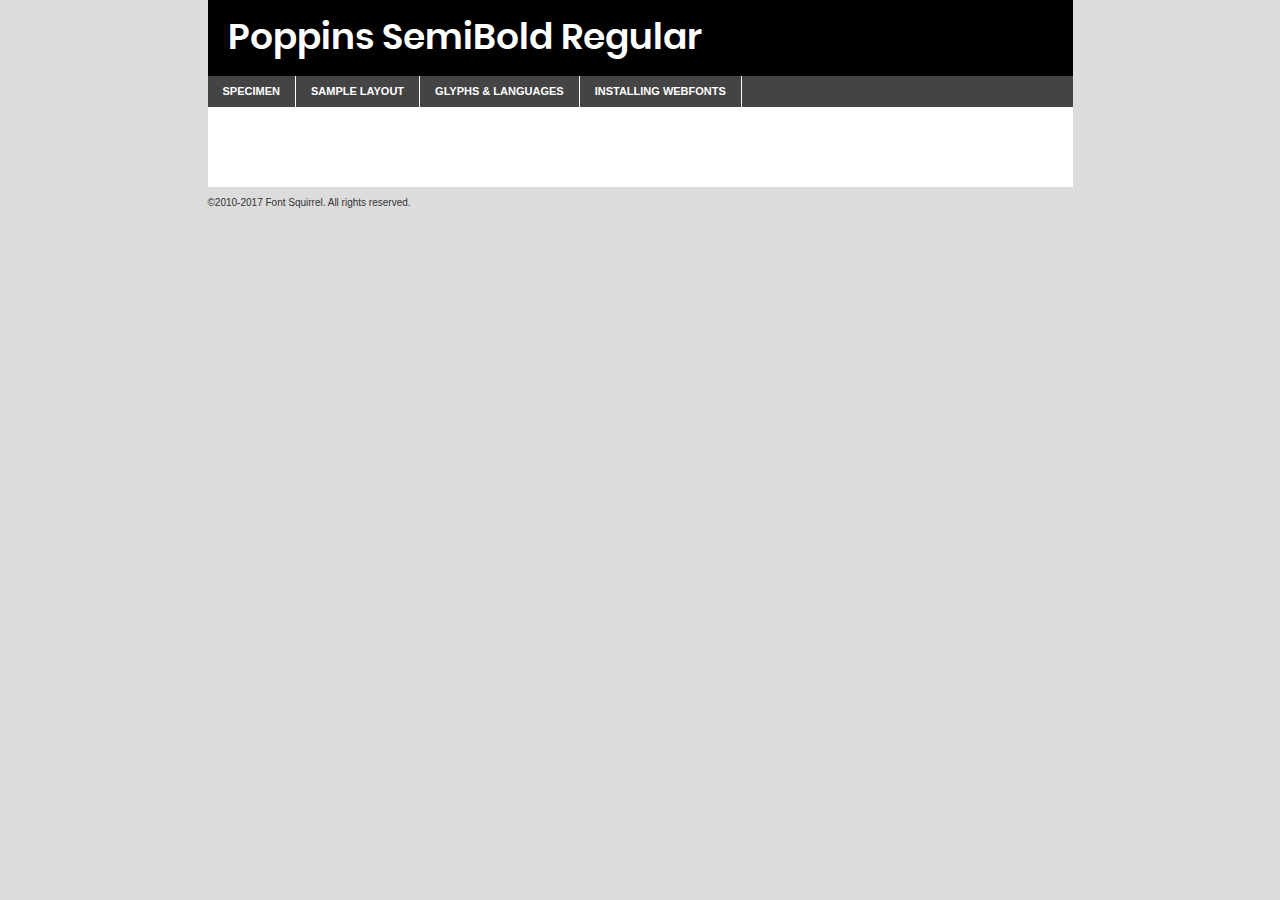
<file: _ui/fonts/Poppins/poppins-semibold-demo.html>
<!DOCTYPE html PUBLIC "-//W3C//DTD XHTML 1.0 Transitional//EN"
	"http://www.w3.org/TR/xhtml1/DTD/xhtml1-transitional.dtd">

<html xmlns="http://www.w3.org/1999/xhtml" xml:lang="en" lang="en">
<head>
	<meta http-equiv="Content-Type" content="text/html; charset=utf-8" />
	<script src="http://ajax.googleapis.com/ajax/libs/jquery/1.7.2/jquery.min.js" type="text/javascript" charset="utf-8"></script>
	<script type="text/javascript">
	(function($){$.fn.easyTabs=function(option){var param=jQuery.extend({fadeSpeed:"fast",defaultContent:1,activeClass:'active'},option);$(this).each(function(){var thisId="#"+this.id;if(param.defaultContent==''){param.defaultContent=1;}
	if(typeof param.defaultContent=="number")
	{var defaultTab=$(thisId+" .tabs li:eq("+(param.defaultContent-1)+") a").attr('href').substr(1);}else{var defaultTab=param.defaultContent;}
	$(thisId+" .tabs li a").each(function(){var tabToHide=$(this).attr('href').substr(1);$("#"+tabToHide).addClass('easytabs-tab-content');});hideAll();changeContent(defaultTab);function hideAll(){$(thisId+" .easytabs-tab-content").hide();}
	function changeContent(tabId){hideAll();$(thisId+" .tabs li").removeClass(param.activeClass);$(thisId+" .tabs li a[href=#"+tabId+"]").closest('li').addClass(param.activeClass);if(param.fadeSpeed!="none")
	{$(thisId+" #"+tabId).fadeIn(param.fadeSpeed);}else{$(thisId+" #"+tabId).show();}}
	$(thisId+" .tabs li").click(function(){var tabId=$(this).find('a').attr('href').substr(1);changeContent(tabId);return false;});});}})(jQuery);
	</script>
	<link rel="stylesheet" href="specimen_files/specimen_stylesheet.css" type="text/css" charset="utf-8" />
	<link rel="stylesheet" href="stylesheet.css" type="text/css" charset="utf-8" />

	<style type="text/css">
					body{
				font-family: 'poppinssemibold';
							}
		</style>

	<title>Poppins SemiBold Regular Specimen</title>
	
	
	<script type="text/javascript" charset="utf-8">
		$(document).ready(function() {
			$('#container').easyTabs({defaultContent:1});
		});
	</script>
</head>

<body>
<div id="container">
	<div id="header">
		Poppins SemiBold Regular	</div>
	<ul class="tabs">
		<li><a href="#specimen">Specimen</a></li>
		<li><a href="#layout">Sample Layout</a></li>
				<li><a href="#glyphs">Glyphs &amp; Languages</a></li>
		<li><a href="#installing">Installing Webfonts</a></li>
		
	</ul>
	
	<div id="main_content">

		
			<div id="specimen">
		
				<div class="section">
					<div class="grid12 firstcol">
						<div class="huge">AaBb</div>
					</div>
				</div>
		
				<div class="section">
					<div class="glyph_range">A&#x200B;B&#x200b;C&#x200b;D&#x200b;E&#x200b;F&#x200b;G&#x200b;H&#x200b;I&#x200b;J&#x200b;K&#x200b;L&#x200b;M&#x200b;N&#x200b;O&#x200b;P&#x200b;Q&#x200b;R&#x200b;S&#x200b;T&#x200b;U&#x200b;V&#x200b;W&#x200b;X&#x200b;Y&#x200b;Z&#x200b;a&#x200b;b&#x200b;c&#x200b;d&#x200b;e&#x200b;f&#x200b;g&#x200b;h&#x200b;i&#x200b;j&#x200b;k&#x200b;l&#x200b;m&#x200b;n&#x200b;o&#x200b;p&#x200b;q&#x200b;r&#x200b;s&#x200b;t&#x200b;u&#x200b;v&#x200b;w&#x200b;x&#x200b;y&#x200b;z&#x200b;1&#x200b;2&#x200b;3&#x200b;4&#x200b;5&#x200b;6&#x200b;7&#x200b;8&#x200b;9&#x200b;0&#x200b;&amp;&#x200b;.&#x200b;,&#x200b;?&#x200b;!&#x200b;&#64;&#x200b;(&#x200b;)&#x200b;#&#x200b;$&#x200b;%&#x200b;*&#x200b;+&#x200b;-&#x200b;=&#x200b;:&#x200b;;</div>
				</div>
				<div class="section">
					<div class="grid12 firstcol">
						<table class="sample_table">
							<tr><td>10</td><td class="size10">abcdefghijklmnopqrstuvwxyzABCDEFGHIJKLMNOPQRSTUVWXYZ0123456789abcdefghijklmnopqrstuvwxyzABCDEFGHIJKLMNOPQRSTUVWXYZ0123456789abcdefghijklmnopqrstuvwxyzABCDEFGHIJKLMNOPQRSTUVWXYZ</td></tr>
							<tr><td>11</td><td class="size11">abcdefghijklmnopqrstuvwxyzABCDEFGHIJKLMNOPQRSTUVWXYZ0123456789abcdefghijklmnopqrstuvwxyzABCDEFGHIJKLMNOPQRSTUVWXYZ0123456789abcdefghijklmnopqrstuvwxyzABCDEFGHIJKLMNOPQRSTUVWXYZ</td></tr>
							<tr><td>12</td><td class="size12">abcdefghijklmnopqrstuvwxyzABCDEFGHIJKLMNOPQRSTUVWXYZ0123456789abcdefghijklmnopqrstuvwxyzABCDEFGHIJKLMNOPQRSTUVWXYZ0123456789abcdefghijklmnopqrstuvwxyzABCDEFGHIJKLMNOPQRSTUVWXYZ</td></tr>
							<tr><td>13</td><td class="size13">abcdefghijklmnopqrstuvwxyzABCDEFGHIJKLMNOPQRSTUVWXYZ0123456789abcdefghijklmnopqrstuvwxyzABCDEFGHIJKLMNOPQRSTUVWXYZ0123456789abcdefghijklmnopqrstuvwxyzABCDEFGHIJKLMNOPQRSTUVWXYZ</td></tr>
							<tr><td>14</td><td class="size14">abcdefghijklmnopqrstuvwxyzABCDEFGHIJKLMNOPQRSTUVWXYZ0123456789abcdefghijklmnopqrstuvwxyzABCDEFGHIJKLMNOPQRSTUVWXYZ0123456789abcdefghijklmnopqrstuvwxyzABCDEFGHIJKLMNOPQRSTUVWXYZ</td></tr>
							<tr><td>16</td><td class="size16">abcdefghijklmnopqrstuvwxyzABCDEFGHIJKLMNOPQRSTUVWXYZ0123456789abcdefghijklmnopqrstuvwxyzABCDEFGHIJKLMNOPQRSTUVWXYZ</td></tr>
							<tr><td>18</td><td class="size18">abcdefghijklmnopqrstuvwxyzABCDEFGHIJKLMNOPQRSTUVWXYZ0123456789abcdefghijklmnopqrstuvwxyzABCDEFGHIJKLMNOPQRSTUVWXYZ</td></tr>
							<tr><td>20</td><td class="size20">abcdefghijklmnopqrstuvwxyzABCDEFGHIJKLMNOPQRSTUVWXYZ0123456789abcdefghijklmnopqrstuvwxyzABCDEFGHIJKLMNOPQRSTUVWXYZ</td></tr>
							<tr><td>24</td><td class="size24">abcdefghijklmnopqrstuvwxyzABCDEFGHIJKLMNOPQRSTUVWXYZ0123456789abcdefghijklmnopqrstuvwxyzABCDEFGHIJKLMNOPQRSTUVWXYZ</td></tr>
							<tr><td>30</td><td class="size30">abcdefghijklmnopqrstuvwxyzABCDEFGHIJKLMNOPQRSTUVWXYZ0123456789abcdefghijklmnopqrstuvwxyzABCDEFGHIJKLMNOPQRSTUVWXYZ</td></tr>
							<tr><td>36</td><td class="size36">abcdefghijklmnopqrstuvwxyzABCDEFGHIJKLMNOPQRSTUVWXYZ0123456789abcdefghijklmnopqrstuvwxyzABCDEFGHIJKLMNOPQRSTUVWXYZ</td></tr>
							<tr><td>48</td><td class="size48">abcdefghijklmnopqrstuvwxyzABCDEFGHIJKLMNOPQRSTUVWXYZ0123456789abcdefghijklmnopqrstuvwxyzABCDEFGHIJKLMNOPQRSTUVWXYZ</td></tr>
							<tr><td>60</td><td class="size60">abcdefghijklmnopqrstuvwxyzABCDEFGHIJKLMNOPQRSTUVWXYZ0123456789abcdefghijklmnopqrstuvwxyzABCDEFGHIJKLMNOPQRSTUVWXYZ</td></tr>
							<tr><td>72</td><td class="size72">abcdefghijklmnopqrstuvwxyzABCDEFGHIJKLMNOPQRSTUVWXYZ0123456789abcdefghijklmnopqrstuvwxyzABCDEFGHIJKLMNOPQRSTUVWXYZ</td></tr>
							<tr><td>90</td><td class="size90">abcdefghijklmnopqrstuvwxyzABCDEFGHIJKLMNOPQRSTUVWXYZ0123456789abcdefghijklmnopqrstuvwxyzABCDEFGHIJKLMNOPQRSTUVWXYZ</td></tr>
						</table>
				
					</div>
			
				</div>
		
		
		
								<div class="section" id="bodycomparison">


										<div id="xheight">
				<div class="fontbody">&#x25FC;&#x25FC;&#x25FC;&#x25FC;&#x25FC;&#x25FC;&#x25FC;&#x25FC;&#x25FC;&#x25FC;&#x25FC;&#x25FC;&#x25FC;&#x25FC;&#x25FC;&#x25FC;&#x25FC;&#x25FC;&#x25FC;&#x25FC;&#x25FC;&#x25FC;&#x25FC;&#x25FC;&#x25FC;&#x25FC;&#x25FC;&#x25FC;&#x25FC;&#x25FC;&#x25FC;&#x25FC;&#x25FC;&#x25FC;&#x25FC;&#x25FC;&#x25FC;&#x25FC;&#x25FC;&#x25FC;&#x25FC;&#x25FC;&#x25FC;&#x25FC;&#x25FC;&#x25FC;&#x25FC;&#x25FC;&#x25FC;&#x25FC;&#x25FC;&#x25FC;&#x25FC;&#x25FC;&#x25FC;&#x25FC;&#x25FC;&#x25FC;&#x25FC;&#x25FC;&#x25FC;&#x25FC;&#x25FC;&#x25FC;&#x25FC;&#x25FC;&#x25FC;&#x25FC;&#x25FC;&#x25FC;&#x25FC;&#x25FC;&#x25FC;&#x25FC;&#x25FC;&#x25FC;&#x25FC;&#x25FC;&#x25FC;&#x25FC;&#x25FC;&#x25FC;&#x25FC;&#x25FC;&#x25FC;&#x25FC;&#x25FC;&#x25FC;&#x25FC;&#x25FC;&#x25FC;&#x25FC;&#x25FC;&#x25FC;&#x25FC;&#x25FC;&#x25FC;&#x25FC;&#x25FC;body</div><div class="arialbody">body</div><div class="verdanabody">body</div><div class="georgiabody">body</div></div>
										<div class="fontbody" style="z-index:1">
											body<span>Poppins SemiBold Regular</span>
										</div>
										<div class="arialbody" style="z-index:1">
											body<span>Arial</span>
										</div>
										<div class="verdanabody" style="z-index:1">
											body<span>Verdana</span>
										</div>
										<div class="georgiabody" style="z-index:1">
											body<span>Georgia</span>
										</div>



								</div>
		
		
				<div class="section psample psample_row1" id="">
					
					<div class="grid2 firstcol">
						<p class="size10"><span>10.</span>Aenean lacinia bibendum nulla sed consectetur. Fusce dapibus, tellus ac cursus commodo, tortor mauris condimentum nibh, ut fermentum massa justo sit amet risus. Nullam id dolor id nibh ultricies vehicula ut id elit. Cum sociis natoque penatibus et magnis dis parturient montes, nascetur ridiculus mus. Nulla vitae elit libero, a pharetra augue.</p>
			
					</div>
					<div class="grid3">
						<p class="size11"><span>11.</span>Aenean lacinia bibendum nulla sed consectetur. Fusce dapibus, tellus ac cursus commodo, tortor mauris condimentum nibh, ut fermentum massa justo sit amet risus. Nullam id dolor id nibh ultricies vehicula ut id elit. Cum sociis natoque penatibus et magnis dis parturient montes, nascetur ridiculus mus. Nulla vitae elit libero, a pharetra augue.</p>
			
					</div>
					<div class="grid3">
						<p class="size12"><span>12.</span>Aenean lacinia bibendum nulla sed consectetur. Fusce dapibus, tellus ac cursus commodo, tortor mauris condimentum nibh, ut fermentum massa justo sit amet risus. Nullam id dolor id nibh ultricies vehicula ut id elit. Cum sociis natoque penatibus et magnis dis parturient montes, nascetur ridiculus mus. Nulla vitae elit libero, a pharetra augue.</p>
			
					</div>
					<div class="grid4">
						<p class="size13"><span>13.</span>Aenean lacinia bibendum nulla sed consectetur. Fusce dapibus, tellus ac cursus commodo, tortor mauris condimentum nibh, ut fermentum massa justo sit amet risus. Nullam id dolor id nibh ultricies vehicula ut id elit. Cum sociis natoque penatibus et magnis dis parturient montes, nascetur ridiculus mus. Nulla vitae elit libero, a pharetra augue.</p>
			
					</div>
					<div class="white_blend"></div>
					
				</div>
				<div class="section psample psample_row2" id="">
					<div class="grid3 firstcol">
						<p class="size14"><span>14.</span>Aenean lacinia bibendum nulla sed consectetur. Fusce dapibus, tellus ac cursus commodo, tortor mauris condimentum nibh, ut fermentum massa justo sit amet risus. Nullam id dolor id nibh ultricies vehicula ut id elit. Cum sociis natoque penatibus et magnis dis parturient montes, nascetur ridiculus mus. Nulla vitae elit libero, a pharetra augue.</p>
			
					</div>
					<div class="grid4">
						<p class="size16"><span>16.</span>Aenean lacinia bibendum nulla sed consectetur. Fusce dapibus, tellus ac cursus commodo, tortor mauris condimentum nibh, ut fermentum massa justo sit amet risus. Nullam id dolor id nibh ultricies vehicula ut id elit. Cum sociis natoque penatibus et magnis dis parturient montes, nascetur ridiculus mus. Nulla vitae elit libero, a pharetra augue.</p>
			
					</div>
					<div class="grid5">
						<p class="size18"><span>18.</span>Aenean lacinia bibendum nulla sed consectetur. Fusce dapibus, tellus ac cursus commodo, tortor mauris condimentum nibh, ut fermentum massa justo sit amet risus. Nullam id dolor id nibh ultricies vehicula ut id elit. Cum sociis natoque penatibus et magnis dis parturient montes, nascetur ridiculus mus. Nulla vitae elit libero, a pharetra augue.</p>
			
					</div>

					<div class="white_blend"></div>

				</div>
				
				<div class="section psample psample_row3" id="">
					<div class="grid5 firstcol">
						<p class="size20"><span>20.</span>Aenean lacinia bibendum nulla sed consectetur. Fusce dapibus, tellus ac cursus commodo, tortor mauris condimentum nibh, ut fermentum massa justo sit amet risus. Nullam id dolor id nibh ultricies vehicula ut id elit. Cum sociis natoque penatibus et magnis dis parturient montes, nascetur ridiculus mus. Nulla vitae elit libero, a pharetra augue.</p>
					</div>
					<div class="grid7">
						<p class="size24"><span>24.</span>Aenean lacinia bibendum nulla sed consectetur. Fusce dapibus, tellus ac cursus commodo, tortor mauris condimentum nibh, ut fermentum massa justo sit amet risus. Nullam id dolor id nibh ultricies vehicula ut id elit. Cum sociis natoque penatibus et magnis dis parturient montes, nascetur ridiculus mus. Nulla vitae elit libero, a pharetra augue.</p>
					</div>
					
					<div class="white_blend"></div>
					
				</div>
				
				<div class="section psample psample_row4" id="">
					<div class="grid12 firstcol">
						<p class="size30"><span>30.</span>Aenean lacinia bibendum nulla sed consectetur. Fusce dapibus, tellus ac cursus commodo, tortor mauris condimentum nibh, ut fermentum massa justo sit amet risus. Nullam id dolor id nibh ultricies vehicula ut id elit. Cum sociis natoque penatibus et magnis dis parturient montes, nascetur ridiculus mus. Nulla vitae elit libero, a pharetra augue.</p>
					</div>
					<div class="white_blend"></div>
					
				</div>
				
				
				
				<div class="section psample psample_row1 fullreverse">
					<div class="grid2 firstcol">
						<p class="size10"><span>10.</span>Aenean lacinia bibendum nulla sed consectetur. Fusce dapibus, tellus ac cursus commodo, tortor mauris condimentum nibh, ut fermentum massa justo sit amet risus. Nullam id dolor id nibh ultricies vehicula ut id elit. Cum sociis natoque penatibus et magnis dis parturient montes, nascetur ridiculus mus. Nulla vitae elit libero, a pharetra augue.</p>
			
					</div>
					<div class="grid3">
						<p class="size11"><span>11.</span>Aenean lacinia bibendum nulla sed consectetur. Fusce dapibus, tellus ac cursus commodo, tortor mauris condimentum nibh, ut fermentum massa justo sit amet risus. Nullam id dolor id nibh ultricies vehicula ut id elit. Cum sociis natoque penatibus et magnis dis parturient montes, nascetur ridiculus mus. Nulla vitae elit libero, a pharetra augue.</p>
			
					</div>
					<div class="grid3">
						<p class="size12"><span>12.</span>Aenean lacinia bibendum nulla sed consectetur. Fusce dapibus, tellus ac cursus commodo, tortor mauris condimentum nibh, ut fermentum massa justo sit amet risus. Nullam id dolor id nibh ultricies vehicula ut id elit. Cum sociis natoque penatibus et magnis dis parturient montes, nascetur ridiculus mus. Nulla vitae elit libero, a pharetra augue.</p>
			
					</div>
					<div class="grid4">
						<p class="size13"><span>13.</span>Aenean lacinia bibendum nulla sed consectetur. Fusce dapibus, tellus ac cursus commodo, tortor mauris condimentum nibh, ut fermentum massa justo sit amet risus. Nullam id dolor id nibh ultricies vehicula ut id elit. Cum sociis natoque penatibus et magnis dis parturient montes, nascetur ridiculus mus. Nulla vitae elit libero, a pharetra augue.</p>
			
					</div>
					<div class="black_blend"></div>
					
				</div>
				
				<div class="section psample psample_row2 fullreverse">
					<div class="grid3 firstcol">
						<p class="size14"><span>14.</span>Aenean lacinia bibendum nulla sed consectetur. Fusce dapibus, tellus ac cursus commodo, tortor mauris condimentum nibh, ut fermentum massa justo sit amet risus. Nullam id dolor id nibh ultricies vehicula ut id elit. Cum sociis natoque penatibus et magnis dis parturient montes, nascetur ridiculus mus. Nulla vitae elit libero, a pharetra augue.</p>
			
					</div>
					<div class="grid4">
						<p class="size16"><span>16.</span>Aenean lacinia bibendum nulla sed consectetur. Fusce dapibus, tellus ac cursus commodo, tortor mauris condimentum nibh, ut fermentum massa justo sit amet risus. Nullam id dolor id nibh ultricies vehicula ut id elit. Cum sociis natoque penatibus et magnis dis parturient montes, nascetur ridiculus mus. Nulla vitae elit libero, a pharetra augue.</p>
			
					</div>
					<div class="grid5">
						<p class="size18"><span>18.</span>Aenean lacinia bibendum nulla sed consectetur. Fusce dapibus, tellus ac cursus commodo, tortor mauris condimentum nibh, ut fermentum massa justo sit amet risus. Nullam id dolor id nibh ultricies vehicula ut id elit. Cum sociis natoque penatibus et magnis dis parturient montes, nascetur ridiculus mus. Nulla vitae elit libero, a pharetra augue.</p>
			
					</div>
					<div class="black_blend"></div>

				</div>
				
				<div class="section psample fullreverse psample_row3" id="">
					<div class="grid5 firstcol">
						<p class="size20"><span>20.</span>Aenean lacinia bibendum nulla sed consectetur. Fusce dapibus, tellus ac cursus commodo, tortor mauris condimentum nibh, ut fermentum massa justo sit amet risus. Nullam id dolor id nibh ultricies vehicula ut id elit. Cum sociis natoque penatibus et magnis dis parturient montes, nascetur ridiculus mus. Nulla vitae elit libero, a pharetra augue.</p>
					</div>
					<div class="grid7">
						<p class="size24"><span>24.</span>Aenean lacinia bibendum nulla sed consectetur. Fusce dapibus, tellus ac cursus commodo, tortor mauris condimentum nibh, ut fermentum massa justo sit amet risus. Nullam id dolor id nibh ultricies vehicula ut id elit. Cum sociis natoque penatibus et magnis dis parturient montes, nascetur ridiculus mus. Nulla vitae elit libero, a pharetra augue.</p>
					</div>
					
					<div class="black_blend"></div>
					
				</div>
				
				<div class="section psample fullreverse psample_row4" id="" style="border-bottom: 20px #000 solid;">
					<div class="grid12 firstcol">
						<p class="size30"><span>30.</span>Aenean lacinia bibendum nulla sed consectetur. Fusce dapibus, tellus ac cursus commodo, tortor mauris condimentum nibh, ut fermentum massa justo sit amet risus. Nullam id dolor id nibh ultricies vehicula ut id elit. Cum sociis natoque penatibus et magnis dis parturient montes, nascetur ridiculus mus. Nulla vitae elit libero, a pharetra augue.</p>
					</div>
					<div class="black_blend"></div>
					
				</div>
				
				
				
				
			</div>
			
			<div id="layout">
				
				<div class="section">
					
					<div class="grid12 firstcol">
						<h1>Lorem Ipsum Dolor</h1>
						<h2>Etiam porta sem malesuada magna mollis euismod</h2>
						
						<p class="byline">By <a href="#link">Aenean Lacinia</a></p>
					</div>
				</div>
				<div class="section">
					<div class="grid8 firstcol">
						<p class="large">Donec sed odio dui. Morbi leo risus, porta ac consectetur ac, vestibulum at eros. Fusce dapibus, tellus ac cursus commodo, tortor mauris condimentum nibh, ut fermentum massa justo sit amet risus. </p>

						
						<h3>Pellentesque ornare sem</h3>

						<p>Maecenas sed diam eget risus varius blandit sit amet non magna. Maecenas faucibus mollis interdum. Donec ullamcorper nulla non metus auctor fringilla. Nullam id dolor id nibh ultricies vehicula ut id elit. Nullam id dolor id nibh ultricies vehicula ut id elit. </p>

						<p>Aenean eu leo quam. Pellentesque ornare sem lacinia quam venenatis vestibulum. Lorem ipsum dolor sit amet, consectetur adipiscing elit. Cum sociis natoque penatibus et magnis dis parturient montes, nascetur ridiculus mus. </p>

						<p>Nulla vitae elit libero, a pharetra augue. Praesent commodo cursus magna, vel scelerisque nisl consectetur et. Aenean lacinia bibendum nulla sed consectetur. </p>

						<p>Nullam quis risus eget urna mollis ornare vel eu leo. Nullam quis risus eget urna mollis ornare vel eu leo. Maecenas sed diam eget risus varius blandit sit amet non magna. Donec ullamcorper nulla non metus auctor fringilla. </p>

						<h3>Cras mattis consectetur</h3>

						<p>Aenean eu leo quam. Pellentesque ornare sem lacinia quam venenatis vestibulum. Aenean lacinia bibendum nulla sed consectetur. Integer posuere erat a ante venenatis dapibus posuere velit aliquet. Cras mattis consectetur purus sit amet fermentum. </p>

						<p>Nullam id dolor id nibh ultricies vehicula ut id elit. Nullam quis risus eget urna mollis ornare vel eu leo. Cras mattis consectetur purus sit amet fermentum.</p>
					</div>
					
					<div class="grid4 sidebar">
						
						<div class="box reverse">
							<p class="last">Nullam quis risus eget urna mollis ornare vel eu leo. Donec ullamcorper nulla non metus auctor fringilla. Cras mattis consectetur purus sit amet fermentum. Sed posuere consectetur est at lobortis. Lorem ipsum dolor sit amet, consectetur adipiscing elit. </p>
						</div>
						
						<p class="caption">Maecenas sed diam eget risus varius.</p>

						<p>Vestibulum id ligula porta felis euismod semper. Integer posuere erat a ante venenatis dapibus posuere velit aliquet. Vestibulum id ligula porta felis euismod semper. Sed posuere consectetur est at lobortis. Maecenas sed diam eget risus varius blandit sit amet non magna. Fusce dapibus, tellus ac cursus commodo, tortor mauris condimentum nibh, ut fermentum massa justo sit amet risus. </p>

					

						<p>Duis mollis, est non commodo luctus, nisi erat porttitor ligula, eget lacinia odio sem nec elit. Aenean lacinia bibendum nulla sed consectetur. Vivamus sagittis lacus vel augue laoreet rutrum faucibus dolor auctor. Aenean lacinia bibendum nulla sed consectetur. Nullam quis risus eget urna mollis ornare vel eu leo. </p>

						<p>Praesent commodo cursus magna, vel scelerisque nisl consectetur et. Donec ullamcorper nulla non metus auctor fringilla. Maecenas faucibus mollis interdum. Fusce dapibus, tellus ac cursus commodo, tortor mauris condimentum nibh, ut fermentum massa justo sit amet risus. </p>

					</div>
				</div>
				
			</div>


			



		<div id="glyphs">
			<div class="section">
				<div class="grid12 firstcol">
			
				<h1>Language Support</h1>
				<p>The subset of Poppins SemiBold Regular in this kit supports the following languages:<br />
			
					Albanian, Basque, Breton, Chamorro, Danish, Dutch, English, Faroese, Finnish, French, Frisian, Galician, German, Icelandic, Italian, Malagasy, Norwegian, Portuguese, Spanish, Alsatian, Aragonese, Arapaho, Arrernte, Asturian, Aymara, Bislama, Cebuano, Corsican, Fijian, French_creole, Genoese, Gilbertese, Greenlandic, Haitian_creole, Hiligaynon, Hmong, Hopi, Ibanag, Iloko_ilokano, Indonesian, Interglossa_glosa, Interlingua, Irish_gaelic, Jerriais, Lojban, Lombard, Luxembourgeois, Manx, Mohawk, Norfolk_pitcairnese, Occitan, Oromo, Pangasinan, Papiamento, Piedmontese, Potawatomi, Rhaeto-romance, Romansh, Rotokas, Sami_lule, Samoan, Sardinian, Scots_gaelic, Seychelles_creole, Shona, Sicilian, Somali, Southern_ndebele, Swahili, Swati_swazi, Tagalog_filipino_pilipino, Tetum, Tok_pisin, Uyghur_latinized, Volapuk, Walloon, Warlpiri, Xhosa, Yapese, Zulu, Latinbasic, Ubasic, Demo				</p>
				<h1>Glyph Chart</h1>
				<p>The subset of Poppins SemiBold Regular in this kit includes all the glyphs listed below. Unicode entities are included above each glyph to help you insert individual characters into your layout.</p>
				<div id="glyph_chart">
			
																														 <div><p>&amp;#13;</p>&#13;</div>
																				 <div><p>&amp;#32;</p>&#32;</div>
																				 <div><p>&amp;#33;</p>&#33;</div>
																				 <div><p>&amp;#34;</p>&#34;</div>
																				 <div><p>&amp;#35;</p>&#35;</div>
																				 <div><p>&amp;#36;</p>&#36;</div>
																				 <div><p>&amp;#37;</p>&#37;</div>
																				 <div><p>&amp;#38;</p>&#38;</div>
																				 <div><p>&amp;#39;</p>&#39;</div>
																				 <div><p>&amp;#40;</p>&#40;</div>
																				 <div><p>&amp;#41;</p>&#41;</div>
																				 <div><p>&amp;#42;</p>&#42;</div>
																				 <div><p>&amp;#43;</p>&#43;</div>
																				 <div><p>&amp;#44;</p>&#44;</div>
																				 <div><p>&amp;#45;</p>&#45;</div>
																				 <div><p>&amp;#46;</p>&#46;</div>
																				 <div><p>&amp;#47;</p>&#47;</div>
																				 <div><p>&amp;#48;</p>&#48;</div>
																				 <div><p>&amp;#49;</p>&#49;</div>
																				 <div><p>&amp;#50;</p>&#50;</div>
																				 <div><p>&amp;#51;</p>&#51;</div>
																				 <div><p>&amp;#52;</p>&#52;</div>
																				 <div><p>&amp;#53;</p>&#53;</div>
																				 <div><p>&amp;#54;</p>&#54;</div>
																				 <div><p>&amp;#55;</p>&#55;</div>
																				 <div><p>&amp;#56;</p>&#56;</div>
																				 <div><p>&amp;#57;</p>&#57;</div>
																				 <div><p>&amp;#58;</p>&#58;</div>
																				 <div><p>&amp;#59;</p>&#59;</div>
																				 <div><p>&amp;#60;</p>&#60;</div>
																				 <div><p>&amp;#61;</p>&#61;</div>
																				 <div><p>&amp;#62;</p>&#62;</div>
																				 <div><p>&amp;#63;</p>&#63;</div>
																				 <div><p>&amp;#64;</p>&#64;</div>
																				 <div><p>&amp;#65;</p>&#65;</div>
																				 <div><p>&amp;#66;</p>&#66;</div>
																				 <div><p>&amp;#67;</p>&#67;</div>
																				 <div><p>&amp;#68;</p>&#68;</div>
																				 <div><p>&amp;#69;</p>&#69;</div>
																				 <div><p>&amp;#70;</p>&#70;</div>
																				 <div><p>&amp;#71;</p>&#71;</div>
																				 <div><p>&amp;#72;</p>&#72;</div>
																				 <div><p>&amp;#73;</p>&#73;</div>
																				 <div><p>&amp;#74;</p>&#74;</div>
																				 <div><p>&amp;#75;</p>&#75;</div>
																				 <div><p>&amp;#76;</p>&#76;</div>
																				 <div><p>&amp;#77;</p>&#77;</div>
																				 <div><p>&amp;#78;</p>&#78;</div>
																				 <div><p>&amp;#79;</p>&#79;</div>
																				 <div><p>&amp;#80;</p>&#80;</div>
																				 <div><p>&amp;#81;</p>&#81;</div>
																				 <div><p>&amp;#82;</p>&#82;</div>
																				 <div><p>&amp;#83;</p>&#83;</div>
																				 <div><p>&amp;#84;</p>&#84;</div>
																				 <div><p>&amp;#85;</p>&#85;</div>
																				 <div><p>&amp;#86;</p>&#86;</div>
																				 <div><p>&amp;#87;</p>&#87;</div>
																				 <div><p>&amp;#88;</p>&#88;</div>
																				 <div><p>&amp;#89;</p>&#89;</div>
																				 <div><p>&amp;#90;</p>&#90;</div>
																				 <div><p>&amp;#91;</p>&#91;</div>
																				 <div><p>&amp;#92;</p>&#92;</div>
																				 <div><p>&amp;#93;</p>&#93;</div>
																				 <div><p>&amp;#94;</p>&#94;</div>
																				 <div><p>&amp;#95;</p>&#95;</div>
																				 <div><p>&amp;#96;</p>&#96;</div>
																				 <div><p>&amp;#97;</p>&#97;</div>
																				 <div><p>&amp;#98;</p>&#98;</div>
																				 <div><p>&amp;#99;</p>&#99;</div>
																				 <div><p>&amp;#100;</p>&#100;</div>
																				 <div><p>&amp;#101;</p>&#101;</div>
																				 <div><p>&amp;#102;</p>&#102;</div>
																				 <div><p>&amp;#103;</p>&#103;</div>
																				 <div><p>&amp;#104;</p>&#104;</div>
																				 <div><p>&amp;#105;</p>&#105;</div>
																				 <div><p>&amp;#106;</p>&#106;</div>
																				 <div><p>&amp;#107;</p>&#107;</div>
																				 <div><p>&amp;#108;</p>&#108;</div>
																				 <div><p>&amp;#109;</p>&#109;</div>
																				 <div><p>&amp;#110;</p>&#110;</div>
																				 <div><p>&amp;#111;</p>&#111;</div>
																				 <div><p>&amp;#112;</p>&#112;</div>
																				 <div><p>&amp;#113;</p>&#113;</div>
																				 <div><p>&amp;#114;</p>&#114;</div>
																				 <div><p>&amp;#115;</p>&#115;</div>
																				 <div><p>&amp;#116;</p>&#116;</div>
																				 <div><p>&amp;#117;</p>&#117;</div>
																				 <div><p>&amp;#118;</p>&#118;</div>
																				 <div><p>&amp;#119;</p>&#119;</div>
																				 <div><p>&amp;#120;</p>&#120;</div>
																				 <div><p>&amp;#121;</p>&#121;</div>
																				 <div><p>&amp;#122;</p>&#122;</div>
																				 <div><p>&amp;#123;</p>&#123;</div>
																				 <div><p>&amp;#124;</p>&#124;</div>
																				 <div><p>&amp;#125;</p>&#125;</div>
																				 <div><p>&amp;#126;</p>&#126;</div>
																				 <div><p>&amp;#160;</p>&#160;</div>
																				 <div><p>&amp;#161;</p>&#161;</div>
																				 <div><p>&amp;#162;</p>&#162;</div>
																				 <div><p>&amp;#163;</p>&#163;</div>
																				 <div><p>&amp;#164;</p>&#164;</div>
																				 <div><p>&amp;#165;</p>&#165;</div>
																				 <div><p>&amp;#166;</p>&#166;</div>
																				 <div><p>&amp;#167;</p>&#167;</div>
																				 <div><p>&amp;#168;</p>&#168;</div>
																				 <div><p>&amp;#169;</p>&#169;</div>
																				 <div><p>&amp;#170;</p>&#170;</div>
																				 <div><p>&amp;#171;</p>&#171;</div>
																				 <div><p>&amp;#172;</p>&#172;</div>
																				 <div><p>&amp;#173;</p>&#173;</div>
																				 <div><p>&amp;#174;</p>&#174;</div>
																				 <div><p>&amp;#175;</p>&#175;</div>
																				 <div><p>&amp;#176;</p>&#176;</div>
																				 <div><p>&amp;#177;</p>&#177;</div>
																				 <div><p>&amp;#178;</p>&#178;</div>
																				 <div><p>&amp;#179;</p>&#179;</div>
																				 <div><p>&amp;#180;</p>&#180;</div>
																				 <div><p>&amp;#181;</p>&#181;</div>
																				 <div><p>&amp;#182;</p>&#182;</div>
																				 <div><p>&amp;#183;</p>&#183;</div>
																				 <div><p>&amp;#184;</p>&#184;</div>
																				 <div><p>&amp;#185;</p>&#185;</div>
																				 <div><p>&amp;#186;</p>&#186;</div>
																				 <div><p>&amp;#187;</p>&#187;</div>
																				 <div><p>&amp;#188;</p>&#188;</div>
																				 <div><p>&amp;#189;</p>&#189;</div>
																				 <div><p>&amp;#190;</p>&#190;</div>
																				 <div><p>&amp;#191;</p>&#191;</div>
																				 <div><p>&amp;#192;</p>&#192;</div>
																				 <div><p>&amp;#193;</p>&#193;</div>
																				 <div><p>&amp;#194;</p>&#194;</div>
																				 <div><p>&amp;#195;</p>&#195;</div>
																				 <div><p>&amp;#196;</p>&#196;</div>
																				 <div><p>&amp;#197;</p>&#197;</div>
																				 <div><p>&amp;#198;</p>&#198;</div>
																				 <div><p>&amp;#199;</p>&#199;</div>
																				 <div><p>&amp;#200;</p>&#200;</div>
																				 <div><p>&amp;#201;</p>&#201;</div>
																				 <div><p>&amp;#202;</p>&#202;</div>
																				 <div><p>&amp;#203;</p>&#203;</div>
																				 <div><p>&amp;#204;</p>&#204;</div>
																				 <div><p>&amp;#205;</p>&#205;</div>
																				 <div><p>&amp;#206;</p>&#206;</div>
																				 <div><p>&amp;#207;</p>&#207;</div>
																				 <div><p>&amp;#208;</p>&#208;</div>
																				 <div><p>&amp;#209;</p>&#209;</div>
																				 <div><p>&amp;#210;</p>&#210;</div>
																				 <div><p>&amp;#211;</p>&#211;</div>
																				 <div><p>&amp;#212;</p>&#212;</div>
																				 <div><p>&amp;#213;</p>&#213;</div>
																				 <div><p>&amp;#214;</p>&#214;</div>
																				 <div><p>&amp;#215;</p>&#215;</div>
																				 <div><p>&amp;#216;</p>&#216;</div>
																				 <div><p>&amp;#217;</p>&#217;</div>
																				 <div><p>&amp;#218;</p>&#218;</div>
																				 <div><p>&amp;#219;</p>&#219;</div>
																				 <div><p>&amp;#220;</p>&#220;</div>
																				 <div><p>&amp;#221;</p>&#221;</div>
																				 <div><p>&amp;#222;</p>&#222;</div>
																				 <div><p>&amp;#223;</p>&#223;</div>
																				 <div><p>&amp;#224;</p>&#224;</div>
																				 <div><p>&amp;#225;</p>&#225;</div>
																				 <div><p>&amp;#226;</p>&#226;</div>
																				 <div><p>&amp;#227;</p>&#227;</div>
																				 <div><p>&amp;#228;</p>&#228;</div>
																				 <div><p>&amp;#229;</p>&#229;</div>
																				 <div><p>&amp;#230;</p>&#230;</div>
																				 <div><p>&amp;#231;</p>&#231;</div>
																				 <div><p>&amp;#232;</p>&#232;</div>
																				 <div><p>&amp;#233;</p>&#233;</div>
																				 <div><p>&amp;#234;</p>&#234;</div>
																				 <div><p>&amp;#235;</p>&#235;</div>
																				 <div><p>&amp;#236;</p>&#236;</div>
																				 <div><p>&amp;#237;</p>&#237;</div>
																				 <div><p>&amp;#238;</p>&#238;</div>
																				 <div><p>&amp;#239;</p>&#239;</div>
																				 <div><p>&amp;#240;</p>&#240;</div>
																				 <div><p>&amp;#241;</p>&#241;</div>
																				 <div><p>&amp;#242;</p>&#242;</div>
																				 <div><p>&amp;#243;</p>&#243;</div>
																				 <div><p>&amp;#244;</p>&#244;</div>
																				 <div><p>&amp;#245;</p>&#245;</div>
																				 <div><p>&amp;#246;</p>&#246;</div>
																				 <div><p>&amp;#247;</p>&#247;</div>
																				 <div><p>&amp;#248;</p>&#248;</div>
																				 <div><p>&amp;#249;</p>&#249;</div>
																				 <div><p>&amp;#250;</p>&#250;</div>
																				 <div><p>&amp;#251;</p>&#251;</div>
																				 <div><p>&amp;#252;</p>&#252;</div>
																				 <div><p>&amp;#253;</p>&#253;</div>
																				 <div><p>&amp;#254;</p>&#254;</div>
																				 <div><p>&amp;#255;</p>&#255;</div>
																				 <div><p>&amp;#338;</p>&#338;</div>
																				 <div><p>&amp;#339;</p>&#339;</div>
																				 <div><p>&amp;#376;</p>&#376;</div>
																				 <div><p>&amp;#710;</p>&#710;</div>
																				 <div><p>&amp;#732;</p>&#732;</div>
																				 <div><p>&amp;#8192;</p>&#8192;</div>
																				 <div><p>&amp;#8193;</p>&#8193;</div>
																				 <div><p>&amp;#8194;</p>&#8194;</div>
																				 <div><p>&amp;#8195;</p>&#8195;</div>
																				 <div><p>&amp;#8196;</p>&#8196;</div>
																				 <div><p>&amp;#8197;</p>&#8197;</div>
																				 <div><p>&amp;#8198;</p>&#8198;</div>
																				 <div><p>&amp;#8199;</p>&#8199;</div>
																				 <div><p>&amp;#8200;</p>&#8200;</div>
																				 <div><p>&amp;#8201;</p>&#8201;</div>
																				 <div><p>&amp;#8202;</p>&#8202;</div>
																				 <div><p>&amp;#8208;</p>&#8208;</div>
																				 <div><p>&amp;#8209;</p>&#8209;</div>
																				 <div><p>&amp;#8210;</p>&#8210;</div>
																				 <div><p>&amp;#8211;</p>&#8211;</div>
																				 <div><p>&amp;#8212;</p>&#8212;</div>
																				 <div><p>&amp;#8216;</p>&#8216;</div>
																				 <div><p>&amp;#8217;</p>&#8217;</div>
																				 <div><p>&amp;#8218;</p>&#8218;</div>
																				 <div><p>&amp;#8220;</p>&#8220;</div>
																				 <div><p>&amp;#8221;</p>&#8221;</div>
																				 <div><p>&amp;#8222;</p>&#8222;</div>
																				 <div><p>&amp;#8226;</p>&#8226;</div>
																				 <div><p>&amp;#8230;</p>&#8230;</div>
																				 <div><p>&amp;#8239;</p>&#8239;</div>
																				 <div><p>&amp;#8249;</p>&#8249;</div>
																				 <div><p>&amp;#8250;</p>&#8250;</div>
																				 <div><p>&amp;#8287;</p>&#8287;</div>
																				 <div><p>&amp;#8364;</p>&#8364;</div>
																				 <div><p>&amp;#8482;</p>&#8482;</div>
																				 <div><p>&amp;#9724;</p>&#9724;</div>
																				 <div><p>&amp;#64257;</p>&#64257;</div>
																				 <div><p>&amp;#64258;</p>&#64258;</div>
																																																</div>	
				</div>
		
		
			</div>
		</div>
		
		
		<div id="specs">
			
		</div>
	
		<div id="installing">
			<div class="section">
				<div class="grid7 firstcol">
					<h1>Installing Webfonts</h1>
					
					<p>Webfonts are supported by all major browser platforms but not all in the same way. There are currently four different font formats that must be included in order to target all browsers. This includes TTF, WOFF, EOT and SVG.</p>
					
					<h2>1. Upload your webfonts</h2>
					<p>You must upload your webfont kit to your website. They should be in or near the same directory as your CSS files.</p>
					
					<h2>2. Include the webfont stylesheet</h2>
					<p>A special CSS @font-face declaration helps the various browsers select the appropriate font it needs without causing you a bunch of headaches. Learn more about this syntax by reading the <a href="https://www.fontspring.com/blog/further-hardening-of-the-bulletproof-syntax">Fontspring blog post</a> about it. The code for it is as follows:</p>


<code>
@font-face{ 
	font-family: 'MyWebFont';
	src: url('WebFont.eot');
	src: url('WebFont.eot?#iefix') format('embedded-opentype'),
	     url('WebFont.woff') format('woff'),
	     url('WebFont.ttf') format('truetype'),
	     url('WebFont.svg#webfont') format('svg');
}
</code>

	<p>We've already gone ahead and generated the code for you. All you have to do is link to the stylesheet in your HTML, like this:</p>
	<code>&lt;link rel=&quot;stylesheet&quot; href=&quot;stylesheet.css&quot; type=&quot;text/css&quot; charset=&quot;utf-8&quot; /&gt;</code>

					<h2>3. Modify your own stylesheet</h2>
					<p>To take advantage of your new fonts, you must tell your stylesheet to use them. Look at the original @font-face declaration above and find the property called "font-family." The name linked there will be what you use to reference the font. Prepend that webfont name to the font stack in the "font-family" property, inside the selector you want to change. For example:</p>
<code>p { font-family: 'WebFont', Arial, sans-serif; }</code>

<h2>4. Test</h2>
<p>Getting webfonts to work cross-browser <em>can</em> be tricky. Use the information in the sidebar to help you if you find that fonts aren't loading in a particular browser.</p>
				</div>
				
				<div class="grid5 sidebar">
					<div class="box">
						<h2>Troubleshooting<br />Font-Face Problems</h2>
						<p>Having trouble getting your webfonts to load in your new website? Here are some tips to sort out what might be the problem.</p>

						<h3>Fonts not showing in any browser</h3>

						<p>This sounds like you need to work on the plumbing. You either did not upload the fonts to the correct directory, or you did not link the fonts properly in the CSS. If you've confirmed that all this is correct and you still have a problem, take a look at your .htaccess file and see if requests are getting intercepted.</p>

						<h3>Fonts not loading in iPhone or iPad</h3>

						<p>The most common problem here is that you are serving the fonts from an IIS server. IIS refuses to serve files that have unknown MIME types. If that is the case, you must set the MIME type for SVG to "image/svg+xml" in the server settings. Follow these instructions from Microsoft if you need help.</p>

						<h3>Fonts not loading in Firefox</h3>

						<p>The primary reason for this failure? You are still using a version Firefox older than 3.5. So upgrade already! If that isn't it, then you are very likely serving fonts from a different domain. Firefox requires that all font assets be served from the same domain. Lastly it is possible that you need to add WOFF to your list of MIME types (if you are serving via IIS.)</p>

						<h3>Fonts not loading in IE</h3>

						<p>Are you looking at Internet Explorer on an actual Windows machine or are you cheating by using a service like Adobe BrowserLab? Many of these screenshot services do not render @font-face for IE. Best to test it on a real machine.</p>

						<h3>Fonts not loading in IE9</h3>

						<p>IE9, like Firefox, requires that fonts be served from the same domain as the website. Make sure that is the case.</p>
					</div>
				</div>
			</div>
			
		</div>
	
	</div>
	<div id="footer">
		<p>&copy;2010-2017 Font Squirrel. All rights reserved.</p>
	</div>
</div>
</body>
</html>
</file>
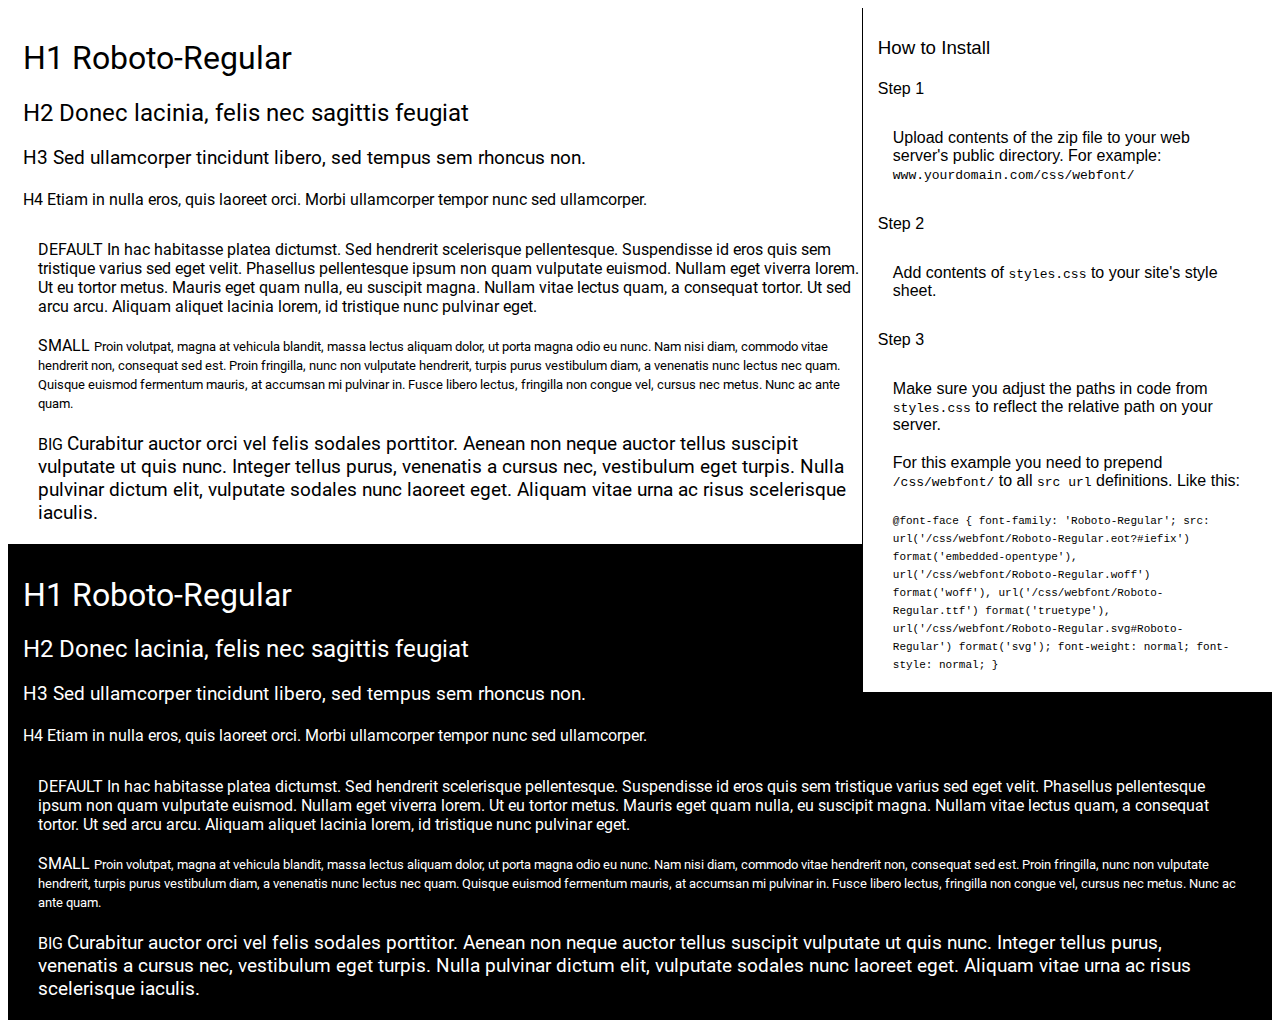
<file: _ui/fonts/Roboto-Regular/preview.html>
<!DOCTYPE html>
<html>
<head>
<title>
Roboto-Regular
 - Web font preview
</title>
<style type='text/css'>

@font-face {
  font-family: 'Roboto-Regular';
  src: url('Roboto-Regular.eot?#iefix') format('embedded-opentype'),  url('Roboto-Regular.woff') format('woff'), url('Roboto-Regular.ttf')  format('truetype'), url('Roboto-Regular.svg#Roboto-Regular') format('svg');
  font-weight: normal;
  font-style: normal;
}

body { font-family: 'Roboto-Regular' !important; }
h1, h2, h3, h4 { font-weight: normal; }
.reg { color:black; background:white; }
.inverse { color:white; background:black; }
div { padding: 10px 15px; }
.right { background:white; width:30%; float: right; font-family: sans-serif; border: 1px solid black; border-width: 0 0 1px 1px;}
</style>
</head>
<body>
<div class='right'>
<h3>How to Install</h3>
<h4>Step 1</h4>
<div>
Upload contents of the zip file to your web server's public directory. For example:
<code>www.yourdomain.com/css/webfont/</code>
</div>
<h4>Step 2</h4>
<div>
Add contents of
<code>styles.css</code>
to your site's style sheet.
</div>
<h4>Step 3</h4>
<div>
Make sure you adjust the paths in code from
<code>styles.css</code>
to reflect the relative path on your server.
</div>
<div>
For this example you need to prepend
<code>/css/webfont/</code>
to all
<code>src url</code>
definitions. Like this:
</div>
<div>
<code style='font-size:11px;'>@font-face {
  font-family: 'Roboto-Regular';
  src: url('/css/webfont/Roboto-Regular.eot?#iefix') format('embedded-opentype'),  url('/css/webfont/Roboto-Regular.woff') format('woff'), url('/css/webfont/Roboto-Regular.ttf')  format('truetype'), url('/css/webfont/Roboto-Regular.svg#Roboto-Regular') format('svg');
  font-weight: normal;
  font-style: normal;
}</code>
</div>
</div>
<div class='reg'>
<h1>
H1
Roboto-Regular
</h1>
<h2>
H2
Donec lacinia, felis nec sagittis feugiat
</h2>
<h3>
H3
Sed ullamcorper tincidunt libero, sed tempus sem rhoncus non.
</h3>
<h4>
H4
Etiam in nulla eros, quis laoreet orci. Morbi ullamcorper tempor nunc sed ullamcorper.
</h4>
<div>
DEFAULT
In hac habitasse platea dictumst. Sed hendrerit scelerisque pellentesque. Suspendisse id eros quis sem tristique varius sed eget velit. Phasellus pellentesque ipsum non quam vulputate euismod. Nullam eget viverra lorem. Ut eu tortor metus. Mauris eget quam nulla, eu suscipit magna. Nullam vitae lectus quam, a consequat tortor. Ut sed arcu arcu. Aliquam aliquet lacinia lorem, id tristique nunc pulvinar eget.
</div>
<div>
SMALL
<small>
Proin volutpat, magna at vehicula blandit, massa lectus aliquam dolor, ut porta magna odio eu nunc. Nam nisi diam, commodo vitae hendrerit non, consequat sed est. Proin fringilla, nunc non vulputate hendrerit, turpis purus vestibulum diam, a venenatis nunc lectus nec quam. Quisque euismod fermentum mauris, at accumsan mi pulvinar in. Fusce libero lectus, fringilla non congue vel, cursus nec metus. Nunc ac ante quam.
</small>
</div>
<div>
BIG
<big>
Curabitur auctor orci vel felis sodales porttitor. Aenean non neque auctor tellus suscipit vulputate ut quis nunc. Integer tellus purus, venenatis a cursus nec, vestibulum eget turpis. Nulla pulvinar dictum elit, vulputate sodales nunc laoreet eget. Aliquam vitae urna ac risus scelerisque iaculis.
</big>
</div>

</div>
<div class='inverse'>
<h1>
H1
Roboto-Regular
</h1>
<h2>
H2
Donec lacinia, felis nec sagittis feugiat
</h2>
<h3>
H3
Sed ullamcorper tincidunt libero, sed tempus sem rhoncus non.
</h3>
<h4>
H4
Etiam in nulla eros, quis laoreet orci. Morbi ullamcorper tempor nunc sed ullamcorper.
</h4>
<div>
DEFAULT
In hac habitasse platea dictumst. Sed hendrerit scelerisque pellentesque. Suspendisse id eros quis sem tristique varius sed eget velit. Phasellus pellentesque ipsum non quam vulputate euismod. Nullam eget viverra lorem. Ut eu tortor metus. Mauris eget quam nulla, eu suscipit magna. Nullam vitae lectus quam, a consequat tortor. Ut sed arcu arcu. Aliquam aliquet lacinia lorem, id tristique nunc pulvinar eget.
</div>
<div>
SMALL
<small>
Proin volutpat, magna at vehicula blandit, massa lectus aliquam dolor, ut porta magna odio eu nunc. Nam nisi diam, commodo vitae hendrerit non, consequat sed est. Proin fringilla, nunc non vulputate hendrerit, turpis purus vestibulum diam, a venenatis nunc lectus nec quam. Quisque euismod fermentum mauris, at accumsan mi pulvinar in. Fusce libero lectus, fringilla non congue vel, cursus nec metus. Nunc ac ante quam.
</small>
</div>
<div>
BIG
<big>
Curabitur auctor orci vel felis sodales porttitor. Aenean non neque auctor tellus suscipit vulputate ut quis nunc. Integer tellus purus, venenatis a cursus nec, vestibulum eget turpis. Nulla pulvinar dictum elit, vulputate sodales nunc laoreet eget. Aliquam vitae urna ac risus scelerisque iaculis.
</big>
</div>

</div>
</body>
</html>
</file>
<file: _ui/fonts/Poppins/stylesheet.css>
/*! Generated by Font Squirrel (https://www.fontsquirrel.com) on July 19, 2018 */



@font-face {
    font-family: 'poppinsbold';
    src: url('poppins-bold-webfont.woff2') format('woff2'),
         url('poppins-bold-webfont.woff') format('woff');
    font-weight: normal;
    font-style: normal;

}




@font-face {
    font-family: 'poppinsextrabold';
    src: url('poppins-extrabold-webfont.woff2') format('woff2'),
         url('poppins-extrabold-webfont.woff') format('woff');
    font-weight: normal;
    font-style: normal;

}




@font-face {
    font-family: 'poppinsmedium';
    src: url('poppins-medium-webfont.woff2') format('woff2'),
         url('poppins-medium-webfont.woff') format('woff');
    font-weight: normal;
    font-style: normal;

}




@font-face {
    font-family: 'poppinsregular';
    src: url('poppins-regular-webfont.woff2') format('woff2'),
         url('poppins-regular-webfont.woff') format('woff');
    font-weight: normal;
    font-style: normal;

}




@font-face {
    font-family: 'poppinssemibold';
    src: url('poppins-semibold-webfont.woff2') format('woff2'),
         url('poppins-semibold-webfont.woff') format('woff');
    font-weight: normal;
    font-style: normal;

}
</file>
<file: _ui/fonts/Poppins/specimen_files/specimen_stylesheet.css>
@import url('grid_12-825-55-15.css');

/*  
	CSS Reset by Eric Meyer - Released under Public Domain
    http://meyerweb.com/eric/tools/css/reset/
*/
html, body, div, span, applet, object, iframe,
h1, h2, h3, h4, h5, h6, p, blockquote, pre,
a, abbr, acronym, address, big, cite, code,
del, dfn, em, font, img, ins, kbd, q, s, samp,
small, strike, strong, sub, sup, tt, var,
b, u, i, center, dl, dt, dd, ol, ul, li,
fieldset, form, label, legend, table, 
caption, tbody, tfoot, thead, tr, th, td 
                  {margin: 0;padding: 0;border: 0;outline: 0;
                  font-size: 100%;vertical-align: baseline;
                  background: transparent;}
body              {line-height: 1;}
ol, ul            {list-style: none;}
blockquote, q     {quotes: none;}
blockquote:before, blockquote:after,
q:before, q:after {content: '';	content: none;}
:focus            {outline: 0;}
ins               {text-decoration: none;}
del               {text-decoration: line-through;}
table             {border-collapse: collapse;border-spacing: 0;}




body {
	color: #000;
	background-color: #dcdcdc;
}

a {
	text-decoration: none;
	color: #1883ba;
}

h1{
	font-size: 32px;
	font-weight: normal;
	font-style: normal;
	margin-bottom: 18px;
}

h2{
	font-size: 18px;
}

#container {
	width: 865px;
	margin: 0px auto;
}


#header {
	padding: 20px;
	font-size: 36px;
	background-color: #000;
	color: #fff;
}

#header span {
	color: #666;
}
#main_content {
	background-color: #fff;
	padding: 60px 20px 20px;
}


#footer p {
	margin: 0;
	padding-top: 10px;
	padding-bottom: 50px;
	color: #333;
	font: 10px Arial, sans-serif;
}

.tabs {
	width: 100%;
	height: 31px;
	background-color: #444;
}
.tabs li {
	float:  left;
	margin: 0;
	overflow: hidden;
	background-color: #444;
}
.tabs li a {
	display: block;
	color: #fff;
	text-decoration: none;
	font: bold 11px/11px 'Arial';
	text-transform: uppercase;
	padding: 10px 15px;
	border-right: 1px solid #fff;
}

.tabs li a:hover {
		background-color: #00b3ff;

}

.tabs li.active a {
	color:  #000;
	background-color: #fff;
}



div.huge {
	
	font-size: 300px;
	line-height: 1em;
	padding: 0;
	letter-spacing: -.02em;
	overflow: hidden;
}
div.glyph_range {
	font-size: 72px;
	line-height: 1.1em;
}

.size10{ font-size: 10px; }
.size11{ font-size: 11px; }
.size12{ font-size: 12px; }
.size13{ font-size: 13px; }
.size14{ font-size: 14px; }
.size16{ font-size: 16px; }
.size18{ font-size: 18px; }
.size20{ font-size: 20px; }
.size24{ font-size: 24px; }
.size30{ font-size: 30px; }
.size36{ font-size: 36px; }
.size48{ font-size: 48px; }
.size60{ font-size: 60px; }
.size72{ font-size: 72px; }
.size90{ font-size: 90px; }


.psample_row1 {	height: 120px;}
.psample_row1 {	height: 120px;}
.psample_row2 {	height: 160px;}
.psample_row3 {	height: 160px;}
.psample_row4 {	height: 160px;}

.psample {
	overflow: hidden;
	position: relative;
}
.psample p {
	line-height: 1.3em;
	display: block;
	overflow: hidden;
	margin: 0;
}

.psample span {
	margin-right: .5em;
}

.white_blend {
	width: 100%;
	height: 61px;
	background-image: url([data-uri]);
	position: absolute;
	bottom: 0;
}
.black_blend {
	width: 100%;
	height: 61px;
	background-image: url([data-uri]);
	position: absolute;
	bottom: 0;
}
.fullreverse {
	background:  #000 !important;
	color:  #fff !important;
	margin-left: -20px;
	padding-left: 20px;
	margin-right: -20px;
	padding-right: 20px;
	padding: 20px;
	margin-bottom:0;
}


.sample_table td {
	padding-top: 3px;
	padding-bottom:5px;
	padding-left: 5px;
	vertical-align: middle;
	line-height: 1.2em;
}

.sample_table td:first-child {
	background-color: #eee;
	text-align: right;
	padding-right: 5px;
	padding-left: 0;
	padding: 5px;
	font: 11px/12px "Courier New", Courier, mono;
}

code {
	white-space: pre;
	background-color: #eee;
	display: block;
	padding: 10px;
	margin-bottom: 18px;
	overflow: auto;
}


.bottom,.last 	{margin-bottom:0 !important; padding-bottom:0 !important;}

.box  { 
  padding: 18px; 
  margin-bottom: 18px; 
  background: #eee; 
}

.reverse,.reversed { background:  #000 !important;color:  #fff !important; border: none !important;}

#bodycomparison {
	position: relative;
	overflow: hidden;
	font-size: 72px;
	height: 90px;
	white-space: nowrap;
}

#bodycomparison div{
	font-size: 72px;
	line-height: 90px;
	display: inline;
	margin: 0 15px 0 0;
	padding: 0;
}

#bodycomparison div span{
	font: 10px Arial;
	position: absolute;
	left: 0;
}
#xheight {
	float: none;
	position: absolute;
	color: #d9f3ff;
	font-size: 72px;
	line-height: 90px;
}

.fontbody {
 position: relative;
}
.arialbody{
	font-family: Arial;
	position: relative;
}
.verdanabody{
	font-family: Verdana;
	position: relative;
}
.georgiabody{
	font-family: Georgia;
	position: relative;
}

/* @group Layout page
 */

#layout h1 {
	font-size: 36px;
	line-height: 42px;
	font-weight: normal;
	font-style: normal;
}

#layout h2 {
	font-size: 24px;
	line-height: 23px;
	font-weight: normal;
	font-style: normal;
}

#layout h3 {
	font-size: 22px;
	line-height: 1.4em;
	margin-top: 1em;
	font-weight: normal;
	font-style: normal;
}


#layout p.byline {
	font-size: 12px;
	margin-top: 18px;
	line-height: 12px;
	margin-bottom: 0;
}
#layout p {
	font-size: 14px;
	line-height: 21px;
	margin-bottom: .5em;
}

#layout p.large{
	font-size: 18px;
	line-height: 26px;
}

#layout .sidebar p{
	font-size: 12px;
	line-height: 1.4em;
}

#layout p.caption {
	font-size: 10px;
	margin-top: -16px;
	margin-bottom: 18px;
}

/* @end */

/* @group Glyphs */

#glyph_chart div{
	background-color: #d9f3ff;
	color: black;
	float: left;
	font-size: 36px;
	height: 1.2em;
	line-height: 1.2em;
	margin-bottom: 1px;
	margin-right: 1px;
	text-align: center;
	width: 1.2em;
	position: relative;
	padding: .6em .2em .2em;
}

#glyph_chart div p {
	position: absolute;
	left: 0;
	top: 0;
	display: block;
	text-align: center;
	font: bold 9px Arial, sans-serif;
	background-color: #3a768f;
	width: 100%;
	color: #fff;
	padding: 2px 0;
}


#glyphs h1 {
	font-family: Arial, sans-serif;
}
/* @end */

/* @group Installing */

#installing {
	font: 13px Arial, sans-serif;
}

#installing p,
#glyphs p{
	line-height: 1.2em;
	margin-bottom: 18px;
	font: 13px Arial, sans-serif;
}



#installing h3{
	font-size: 15px;
	margin-top: 18px;
}

/* @end */

#rendering h1 {
	font-family: Arial, sans-serif;
}
.render_table td {
	font: 11px "Courier New", Courier, mono;
	vertical-align: middle;
}
</file>
